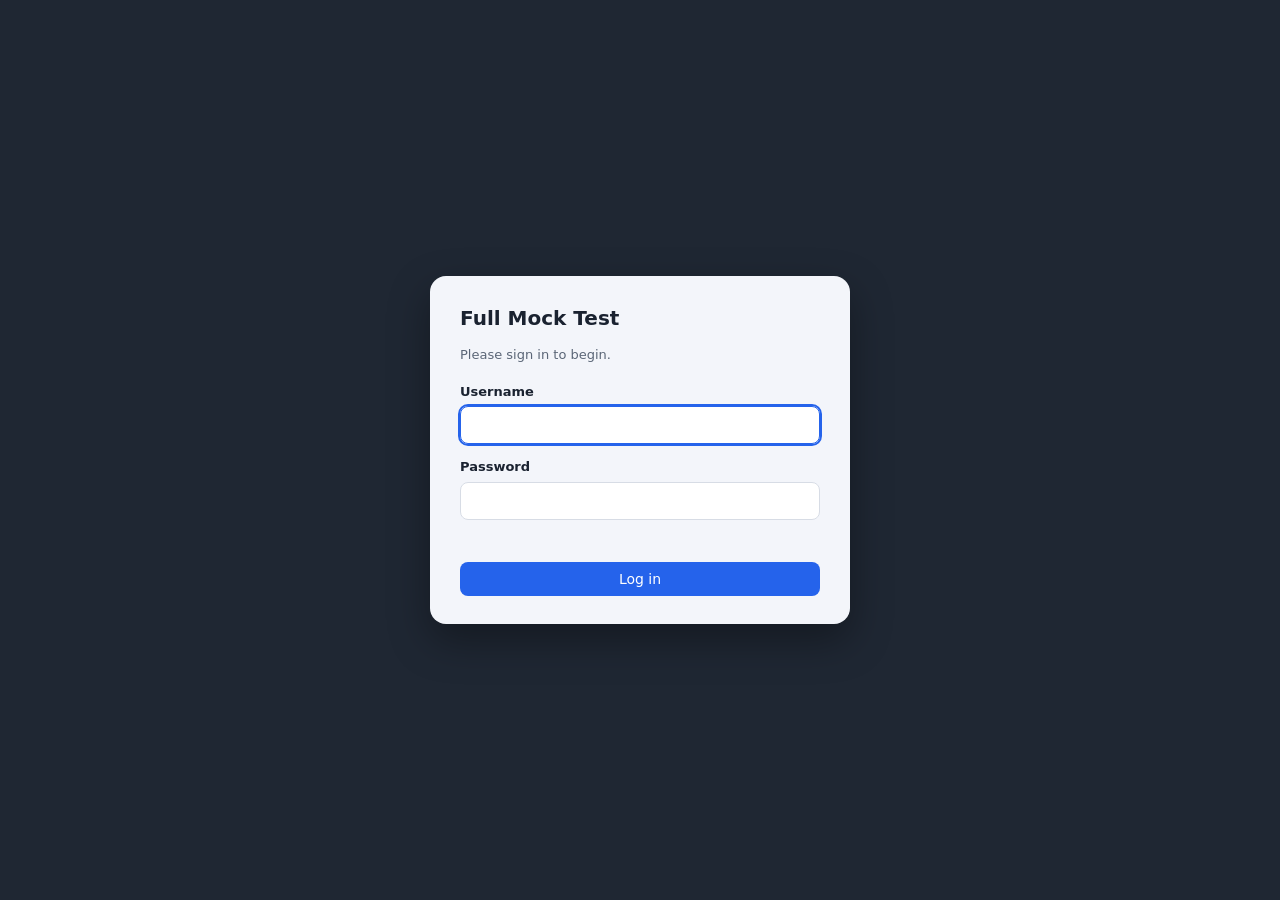
<file: index.html>
<!DOCTYPE html>
<html lang="en">
<head>
<meta charset="utf-8">
<meta name="viewport" content="width=device-width, initial-scale=1">
<title>Full Mock Test</title>
<!--
  index.html — the Full Mock Test page ("the shell").

  It holds the login, the home page with the three game cards, the combined
  results and the export. Each game runs in its own frame, from its own
  folder: redrock/, seawolf/, sfl/. Nothing is saved in the browser: a
  refresh starts the sitting again, as a refresh restarts every simulation.
-->
<link rel="stylesheet" href="shell.css">
</head>
<body>

<!-- The login, home, results and review bar are drawn here by shell.js. -->
<div id="app"></div>

<!-- The game frames. One per game, created when the game is first opened,
     kept (hidden) after it finishes so its results page can be shown for
     the review. -->
<div id="frames"></div>

<script src="config.js"></script>
<script src="content/settings.js"></script>
<script src="shell.js"></script>
</body>
</html>
</file>
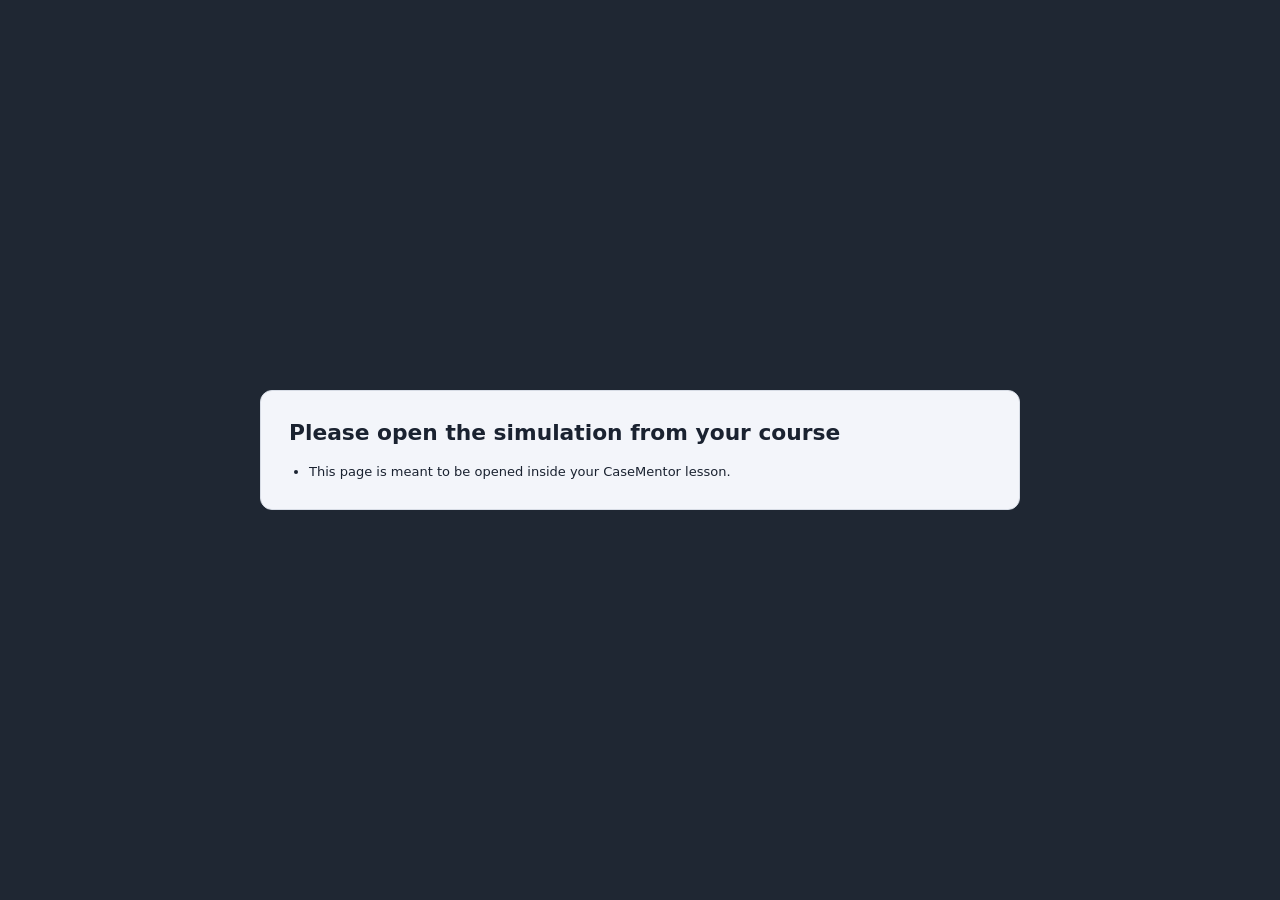
<file: redrock/index.html>
<!DOCTYPE html>
<html lang="en">
<head>
<meta charset="utf-8">
<meta name="viewport" content="width=device-width, initial-scale=1">
<title>Redrock Study</title>

<!-- The shared CaseMentor look, used unchanged by every simulation.
     It must load first; css/app.css only adds what is Redrock's own. -->
<link rel="stylesheet" href="css/shared-styles.css">
<link rel="stylesheet" href="css/app.css">
</head>
<body>

<!-- Everything the candidate sees is drawn into this one element by
     js/app.js. There is no second page anywhere in the product. -->
<div id="app"></div>

<!-- Below the minimum supported window size the simulation stops rather than
     drawing a broken layout. It restores itself when the window grows. -->
<div id="too-small" class="too-small" hidden>
  <div>
    <p style="font-weight:600;margin:0 0 8px">This window is too small</p>
    <p style="margin:0">Please make the browser window larger, or use full screen, to continue.</p>
  </div>
</div>

<script src="config.js"></script>
<script src="js/marking.js"></script>
<script src="js/content.js"></script>
<script src="js/app.js"></script>
</body>
</html>
</file>
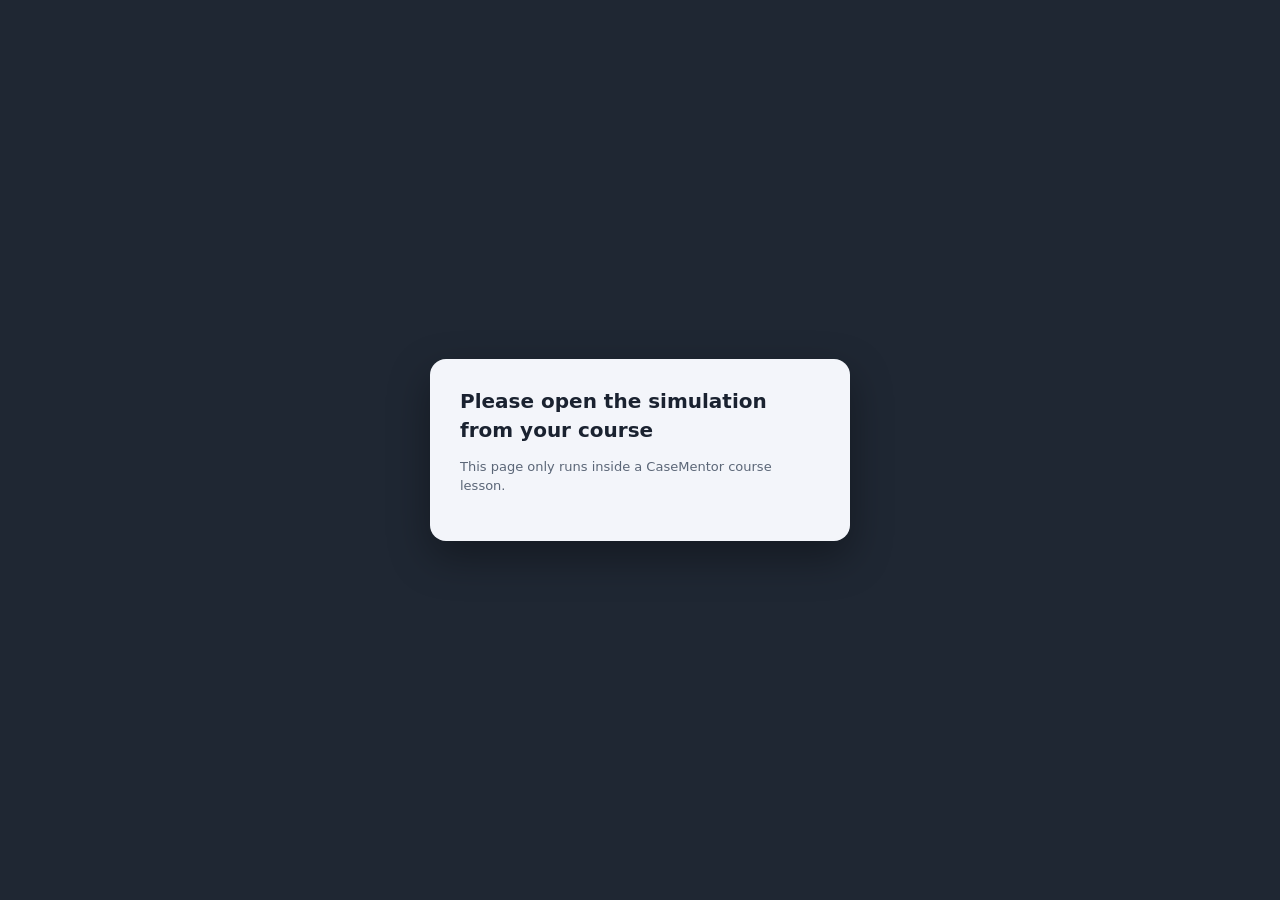
<file: seawolf/index.html>
<!DOCTYPE html>
<html lang="en">
<head>
<meta charset="utf-8">
<meta name="viewport" content="width=device-width, initial-scale=1">
<title>Sea Wolf — Practice Simulation</title>

<!--
  index.html — the ONLY page in the simulation.

  Everything the candidate sees is drawn into <div id="app"> by js/app.js.
  There are no other pages, no page changes and no web address changes: the
  whole 30 minutes happens here. That is deliberate. The old version was
  thirteen separate pages that passed answers between themselves through the
  browser's storage, and that is what caused answers to be duplicated when
  somebody refreshed or pressed Back.

  The four files loaded below are the whole program:

    config.js       the login settings — the only file you normally edit
    js/marking.js   the rules of the game and all the marking
    js/app.js       the screens, the clock and the state
    css/app.css     how it all looks

  Nothing is loaded from anywhere else on the internet. Nothing is saved in
  the browser. If you close the tab, the run is gone — same as the real test.
-->

<link rel="stylesheet" href="css/app.css">
</head>
<body>

<div id="app"></div>

<!-- Shown only when the window is too small to play in. -->
<div id="too-small" class="too-small" hidden>
  <div>
    Please enlarge your browser window (minimum 1000 &times; 562) to use the simulation.
  </div>
</div>

<script src="config.js"></script>
<script src="js/marking.js"></script>
<script src="js/app.js"></script>
</body>
</html>
</file>
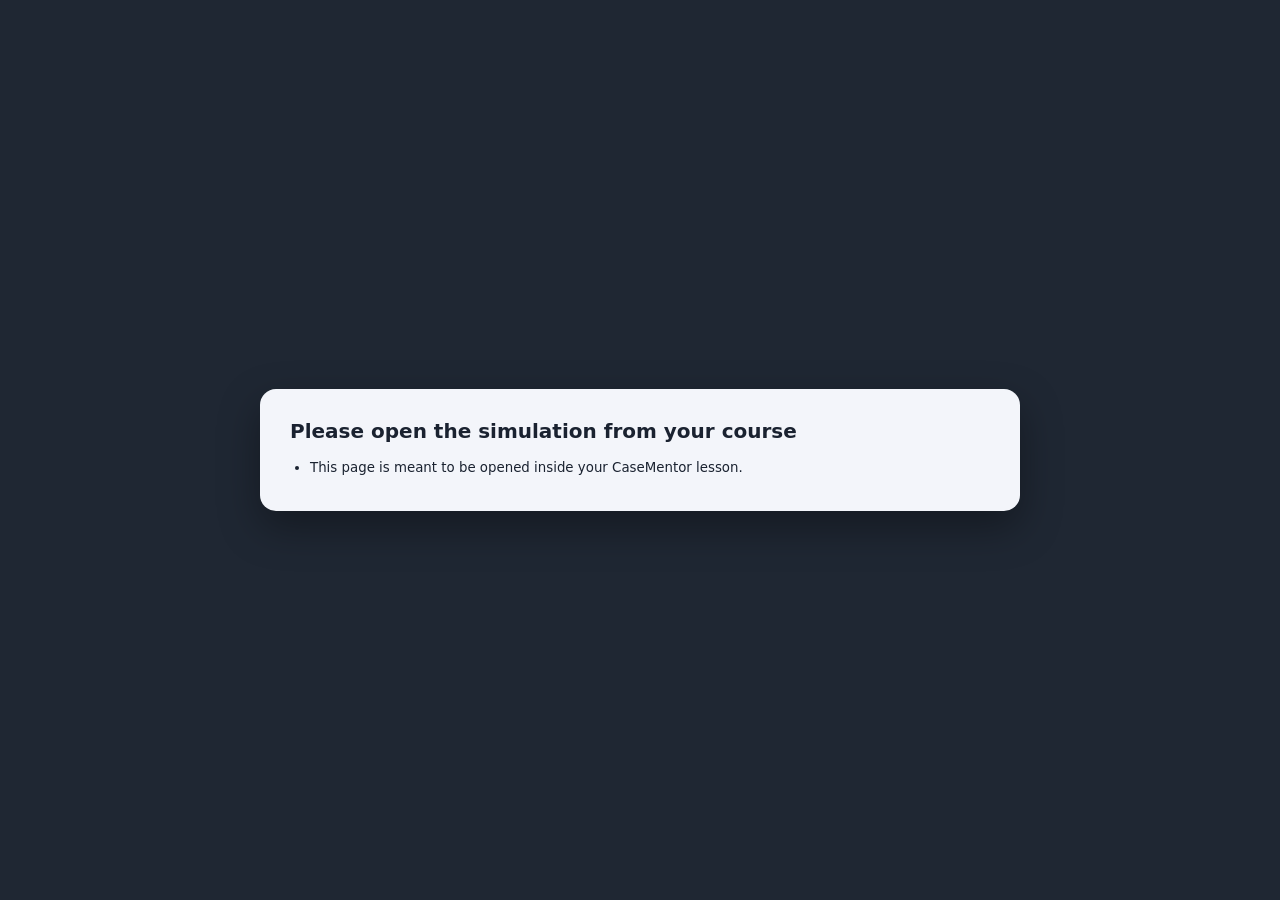
<file: sfl/index.html>
<!DOCTYPE html>
<html lang="en">
<head>
<meta charset="utf-8">
<meta name="viewport" content="width=device-width, initial-scale=1">
<title>Sustainable Futures Lab Simulation</title>

<!-- The shared CaseMentor look, used unchanged by every simulation.
     It must load first; css/app.css only adds what is this simulation's own. -->
<link rel="stylesheet" href="css/shared-styles.css">
<link rel="stylesheet" href="css/app.css">
</head>
<body>

<!-- Everything the candidate sees is drawn into this one element by js/app.js. -->
<div id="app"></div>

<!-- Below the minimum supported window size the simulation stops rather than
     drawing a broken layout. It restores itself when the window grows. -->
<div id="too-small" class="too-small" hidden>
  <div>
    <p style="font-weight:600;margin:0 0 8px">This window is too small</p>
    <p style="margin:0">Please make the browser window larger, or use full screen, to continue.</p>
  </div>
</div>

<!-- Order matters: settings, then the rules (no screen code), then the content
     loader, then the screens. The content itself is loaded by js/content.js
     from data/<name>/content.js. -->
<script src="config.js"></script>
<script src="js/marking.js"></script>
<script src="js/content.js"></script>
<script src="js/app.js"></script>
</body>
</html>
</file>
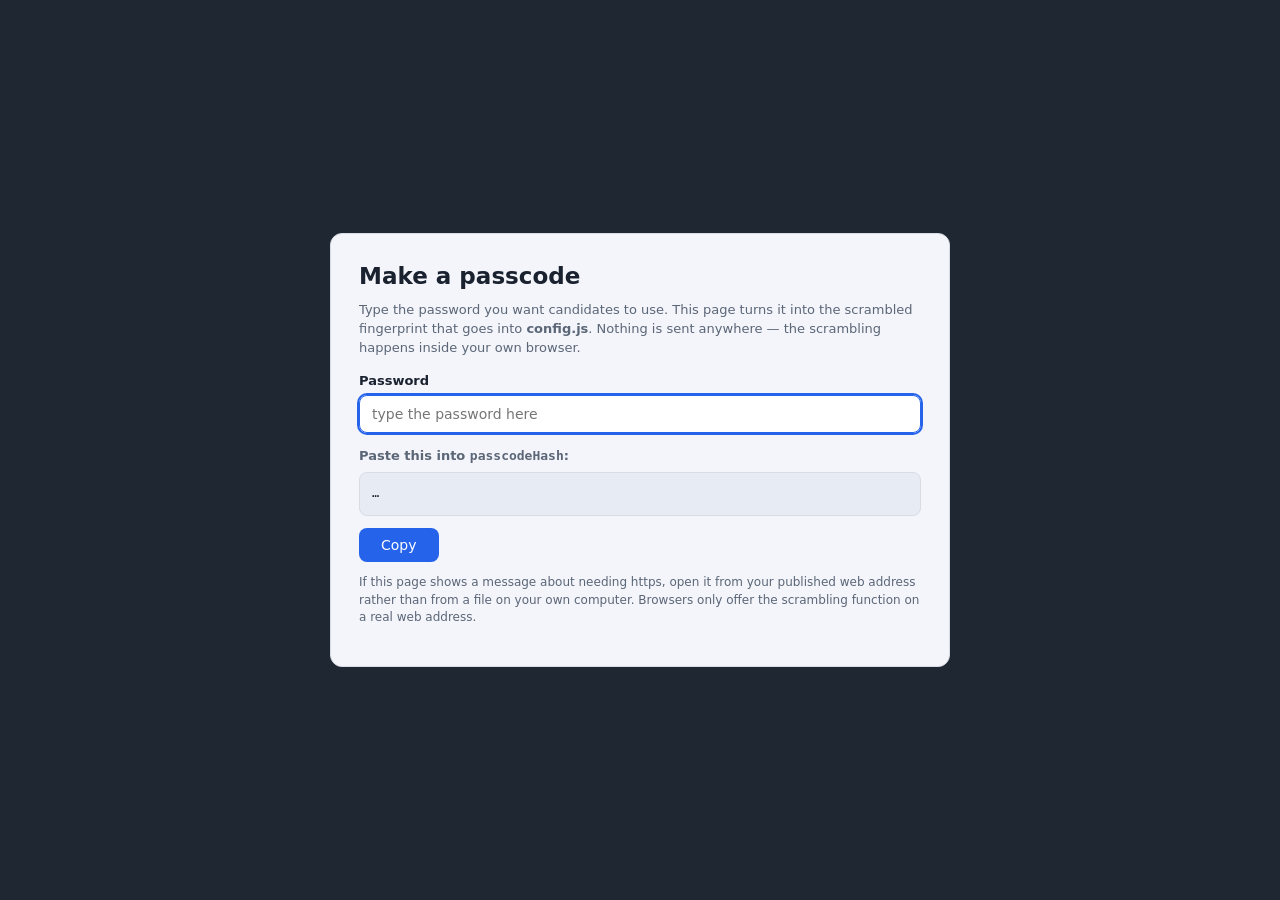
<file: tools/make-passcode.html>
<!DOCTYPE html>
<html lang="en">
<head>
<meta charset="utf-8">
<meta name="viewport" content="width=device-width, initial-scale=1">
<title>Make a passcode</title>
<link rel="stylesheet" href="../shell.css">
<style>
  body { display: flex; align-items: center; justify-content: center; padding: 20px; }
  .box { width: min(620px, 94vw); }
  .card { padding: var(--space-6) 28px; }
  h1 { font-size: clamp(19px, 1.8vw, 25px); margin-bottom: var(--space-2); }
  p  { font-size: max(13px, 0.88em); color: var(--on-light-muted); margin: 0 0 var(--space-4); }
  .out {
    background: var(--surface-sunken); border: 1px solid var(--surface-line);
    border-radius: var(--radius-small); padding: var(--space-3);
    font-family: ui-monospace, "SF Mono", Menlo, Consolas, monospace;
    font-size: max(12px, 0.8em); word-break: break-all; min-height: 44px;
    color: var(--on-light);
  }
  .row { display: flex; gap: var(--space-2); margin-top: var(--space-3); align-items: center; }
  .note { font-size: max(12px, 0.8em); color: var(--on-light-muted); margin-top: var(--space-3); }
</style>
</head>
<body>
<div class="box">
  <div class="card">
    <h1>Make a passcode</h1>
    <p>
      Type the password you want candidates to use. This page turns it into the scrambled
      fingerprint that goes into <strong>config.js</strong>. Nothing is sent anywhere —
      the scrambling happens inside your own browser.
    </p>

    <div class="field">
      <label for="pw">Password</label>
      <input id="pw" type="text" autocomplete="off" spellcheck="false"
             placeholder="type the password here">
    </div>

    <p style="margin-bottom:6px"><strong>Paste this into <code>passcodeHash</code>:</strong></p>
    <div class="out" id="out">…</div>

    <div class="row">
      <button class="btn" id="copy" type="button">Copy</button>
      <span class="note" id="said"></span>
    </div>

    <p class="note">
      If this page shows a message about needing https, open it from your published web
      address rather than from a file on your own computer. Browsers only offer the
      scrambling function on a real web address.
    </p>
  </div>
</div>

<script>
'use strict';
var pw = document.getElementById('pw');
var out = document.getElementById('out');
var said = document.getElementById('said');

function toHex(buffer) {
  return Array.prototype.map.call(new Uint8Array(buffer), function (b) {
    return ('00' + b.toString(16)).slice(-2);
  }).join('');
}

function update() {
  var text = pw.value;
  if (!text) { out.textContent = '…'; return; }
  if (!window.crypto || !window.crypto.subtle) {
    out.textContent = 'This browser will only scramble passwords on an https address. ' +
                      'Open this page from your published site.';
    return;
  }
  window.crypto.subtle.digest('SHA-256', new TextEncoder().encode(text))
    .then(function (digest) { out.textContent = toHex(digest); })
    .catch(function () { out.textContent = 'Could not scramble the password in this browser.'; });
}

pw.addEventListener('input', update);
document.getElementById('copy').addEventListener('click', function () {
  var text = out.textContent;
  if (!text || text === '…') { said.textContent = 'Type a password first.'; return; }
  if (navigator.clipboard) {
    navigator.clipboard.writeText(text).then(function () {
      said.textContent = 'Copied.';
      setTimeout(function () { said.textContent = ''; }, 2000);
    });
  } else {
    said.textContent = 'Select the text above and copy it.';
  }
});
pw.focus();
</script>
</body>
</html>
</file>
<file: shell.css>
/* ==========================================================================
   CASEMENTOR SIMULATION — SHARED STYLES
   ==========================================================================

   The common visual language for CaseMentor / CaseMaster practice
   simulations. Extracted from the Sea Wolf rebuild (September 2026) so that
   Redrock, and anything after it, looks like the same product without
   anybody having to remember what Sea Wolf looked like.

   HOW TO USE THIS FILE
   --------------------
   1. Copy it into your simulation's `css/` folder.
   2. Load it BEFORE your own stylesheet:

          <link rel="stylesheet" href="css/shared-styles.css">
          <link rel="stylesheet" href="css/app.css">

   3. Put anything specific to your simulation in your own `app.css`. Do not
      edit this file to make one simulation look different — that is what
      breaks the family resemblance. If a change genuinely belongs to every
      simulation, change it here and re-copy it to the others.

   WHAT THIS FILE DEPENDS ON
   -------------------------
   Nothing. No images, no web fonts, no other stylesheet, no JavaScript, no
   internet connection. It uses only the fonts already installed on the
   visitor's computer. You can open a page that loads only this file and it
   will render correctly.

   WHAT IS FIXED AND WHAT IS YOURS
   -------------------------------
   Read STYLE-GUIDE.md. In short: the colours, the type sizes, the spacing
   steps and the components below are fixed brand identity and should be
   used unchanged. Anything describing microbes, seabeds or sites is Sea
   Wolf's own and is NOT in this file.

   A NOTE ON WHY THE COLOURS LOOK DARKER THAN YOU MIGHT EXPECT
   -----------------------------------------------------------
   Several were deliberately darkened during the Sea Wolf build because the
   lighter versions failed the readability standard the project had already
   committed to (WCAG AA: ordinary text at least 4.5 times the brightness of
   its background, larger text and meaningful shapes at least 3 times). The
   measured ratios are in STYLE-GUIDE.md. Please do not lighten them back.
   ========================================================================== */


/* ==========================================================================
   1. THE PALETTE, THE TYPE SIZES AND THE SPACING STEPS

   Every colour and size is named once, here. Change it here and it changes
   everywhere. Do not hunt for raw colour values further down the file.
   ========================================================================== */
:root {

  /* --- THE DARK STAGE THE SIMULATION SITS ON ---------------------------- */
  --page-bg:        #1f2733;   /* behind absolutely everything */
  --box-bg:         #2b3545;   /* inside the main playing area */
  --header-bg:      #333f50;   /* the bar across the top */
  --box-border:     #46536a;   /* edges and dividers on the dark stage */

  /* --- LIGHT SURFACES: cards, columns, popups, the results screen -------
     Content that has to be read sits on a light surface, never on the dark
     stage. This is a hard rule, not a preference: it is what keeps text and
     small pictures legible. */
  --surface:        #f3f5fa;   /* the normal light card */
  --surface-plain:  #ffffff;   /* a plainer white, e.g. behind a picture */
  --surface-line:   #d7dce5;   /* the edge of a light card */
  --surface-sunken: #e7ebf3;   /* a recess inside a light card */

  /* --- TEXT -------------------------------------------------------------
     Four text colours, two for each kind of background. "Muted" is for
     supporting text only, never for anything the candidate must act on. */
  --on-dark:        #e6e9f0;
  --on-dark-muted:  #a8b2c4;
  --on-light:       #1a2230;
  --on-light-muted: #5b6677;

  /* --- COLOURS THAT CARRY MEANING --------------------------------------
     Each of these says something. Do not use them decoratively: a candidate
     who learns that blue means "you can press this" should never meet a
     blue thing that cannot be pressed. */
  --accent:         #2563eb;   /* you can press this / this is selected */
  --accent-dark:    #1d4ed8;   /* the mouse is over it */
  --accent-soft:    #dbeafe;   /* a pale blue wash behind a selected thing */
  --success:        #15803d;   /* correct, or a best-possible score */
  --error:          #dc2626;   /* wrong, or a destructive action */
  --warning:        #d97706;   /* caution, not yet an error */
  --warning-soft:   #fef3c7;   /* a pale wash behind a warning */
  --timer-green:    #4ade80;   /* time remaining */
  --timer-track:    #2a3344;   /* time already spent */

  /* --- SIZES ------------------------------------------------------------ */
  --header-height:  56px;
  --radius:         12px;      /* big things: panels, cards, popups */
  --radius-small:    8px;      /* small things: buttons, inputs, chips */
  --panel-width:    18%;       /* the information sidebar */
  --panel-min:     220px;      /* ...but never narrower than this */

  /* --- TYPE -------------------------------------------------------------
     One base size that grows a little on a large screen and never falls
     below 14px. Everything else is expressed relative to it, so the whole
     interface scales together. */
  --font: clamp(14px, 1.05vw, 18px);

  /* --- THE SPACING SCALE ------------------------------------------------
     Six steps. Use these rather than inventing numbers: a layout built from
     a small fixed set of gaps looks deliberate, and one built from
     arbitrary numbers looks accidental, even when nobody can say why.

       --space-1   4px   inside a chip; between an icon and its own label
       --space-2   8px   between closely related items
       --space-3  12px   the normal gap between things in a row
       --space-4  14px   padding inside a panel or card
       --space-5  18px   between blocks of content
       --space-6  26px   between major sections                            */
  --space-1:  4px;
  --space-2:  8px;
  --space-3: 12px;
  --space-4: 14px;
  --space-5: 18px;
  --space-6: 26px;
}


/* ==========================================================================
   2. PAGE BASICS
   ========================================================================== */
* { box-sizing: border-box; }

/* ANYTHING MARKED `hidden` MUST REALLY BE HIDDEN. DO NOT REMOVE THIS RULE.

   It is here because of a real fault that cost a morning. A "please enlarge
   your window" panel was styled `display: flex`, and that beats the
   browser's own way of hiding an element marked `hidden`. The panel covers
   the whole screen, so it sat there invisible and swallowed every click on
   the page — the login button simply did nothing, with no error anywhere.

   Any rule that sets `display` on an element you also hide with `hidden`
   will reproduce this. The line below closes it off for every element at
   once, rather than for the one panel that happened to break first. */
[hidden] { display: none !important; }

html, body {
  height: 100%;
  margin: 0;
  padding: 0;
}

body {
  background: var(--page-bg);
  color: var(--on-dark);
  font-family: system-ui, -apple-system, "Segoe UI", Roboto, sans-serif;
  font-size: var(--font);
  line-height: 1.45;
  overflow: hidden;              /* the game itself never scrolls */
  -webkit-font-smoothing: antialiased;
  /* Numbers line up in columns instead of jiggling as they change — which
     matters a great deal on a screen with a counting-down clock. */
  font-variant-numeric: tabular-nums;
}

/* The results screen is the one screen allowed to scroll. See §9. */
body.scrolls { overflow: auto; }

h1, h2, h3 { margin: 0; font-weight: 600; }

/* NOTHING IS EVER SMALLER THAN 12px. This is the readability floor for the
   whole product. `max(12px, …)` is the pattern used throughout: it means
   "this size, but never below 12px". */
small, .small { font-size: max(12px, 0.8em); }


/* ==========================================================================
   3. THE HEADER BAR AND THE TIMER
   ========================================================================== */
.header-bar {
  flex: 0 0 auto;
  height: var(--header-height);
  background: var(--header-bg);
  display: flex;
  align-items: center;
  padding: 0 var(--space-4);
  gap: var(--space-3);
  position: relative;
  z-index: 30;
}
.header-left, .header-right {
  flex: 1 1 0;
  display: flex;
  align-items: center;
  gap: var(--space-2);
}
.header-right { justify-content: flex-end; }

/* The clock reading, e.g. "29 min left" or "Time's up". */
.time-text {
  font-size: max(12px, 0.78em);
  color: var(--on-dark);
  white-space: nowrap;
}

.time-bar {
  width: min(34vw, 420px);
  height: 9px;
  background: var(--timer-track);
  border-radius: 999px;
  overflow: hidden;
  flex: 0 1 auto;
  /* THE PALE OUTLINE IS LOAD-BEARING. Keep it.

     No pair of colours exists that contrasts enough with each OTHER and
     also stands out from the header bar behind them — that was checked by
     exhaustive search, it is a geometric impossibility, not a failure of
     imagination. So the outline, not a colour difference, is what makes the
     full length of the bar visible. Without it a candidate can see the
     green but cannot tell what fraction of the bar it is, which is the
     entire point of a timer bar. */
  border: 1px solid rgba(255, 255, 255, 0.45);
}
.time-bar-fill {
  height: 100%;
  background: var(--timer-green);
  border-radius: 999px;
  /* Slow enough to read as draining, not as ticking. */
  transition: width 0.9s linear;
}


/* ==========================================================================
   4. BUTTONS
   ========================================================================== */

/* The primary button. One per screen: the thing the candidate is meant to
   press next. */
.btn {
  font-family: inherit;
  font-size: max(14px, 0.9em);
  font-weight: 500;
  border: none;
  border-radius: var(--radius-small);
  padding: 9px 22px;
  cursor: pointer;
  background: var(--accent);
  color: #fff;
  transition: background 0.12s ease;
}
.btn:hover:not(:disabled)  { background: var(--accent-dark); }
.btn:active:not(:disabled) { transform: translateY(1px); }
.btn:disabled {
  opacity: 0.4;
  cursor: not-allowed;
}
/* Every focusable thing shows a visible ring when reached by keyboard. */
.btn:focus-visible {
  outline: 2px solid #fff;
  outline-offset: 2px;
}

/* A quieter button, for anything that is not the main action — Restart,
   Legend, Print. Reads as available without competing with the primary. */
.btn-quiet {
  font-family: inherit;
  font-size: max(13px, 0.84em);
  font-weight: 500;
  border: 1px solid var(--box-border);
  border-radius: var(--radius-small);
  padding: 6px 14px;
  cursor: pointer;
  background: transparent;
  color: var(--on-dark);
  transition: background 0.12s ease;
}
.btn-quiet:hover:not(:disabled) { background: rgba(255, 255, 255, 0.09); }
.btn-quiet:focus-visible { outline: 2px solid #fff; outline-offset: 2px; }

/* A small round button carrying a + or a −, for adding and removing things.

   WHY THE GLYPH IS DRAWN INSTEAD OF TYPED
   ---------------------------------------
   A typed "+" never sits in the middle of a circle. Fonts place those
   characters on the mathematical axis, which is above the centre of the
   line box, so the character lands low — and lands differently on Windows,
   macOS and iOS. Line-height tricks get close and stay wrong.

   So the button contains no text at all. The bar and the upright are two
   drawn rectangles, each centred by `transform`, which is exact and
   identical in every browser. `.round-btn.remove` simply omits the upright.

   The glyph is sized as a PERCENTAGE of the circle, not in pixels, so it
   keeps its proportions when the visitor zooms the browser. In pixels it
   did not: the bar filled 58% of the circle at 80% zoom and 31% at 150%,
   so the + visibly changed shape as you zoomed. */
.round-btn {
  position: relative;
  width: 26px;
  height: 26px;
  border-radius: 50%;
  border: none;
  padding: 0;
  background: var(--accent);
  color: #fff;
  cursor: pointer;
  font-family: inherit;
  font-size: 0;                  /* hides any character in the markup */
  line-height: 0;
  display: block;
  transition: background 0.12s ease, transform 0.08s ease;
}
.round-btn::before {             /* the horizontal bar — on both + and − */
  content: "";
  position: absolute;
  top: 50%; left: 50%;
  transform: translate(-50%, -50%);
  width: 46%; height: 8%;
  min-height: 2px;
  border-radius: 1px;
  background: #fff;
}
.round-btn::after {              /* the upright — only on + */
  content: "";
  position: absolute;
  top: 50%; left: 50%;
  transform: translate(-50%, -50%);
  width: 8%; height: 46%;
  min-width: 2px;
  border-radius: 1px;
  background: #fff;
}
.round-btn.remove::after { display: none; }
.round-btn.remove          { background: var(--error); }
.round-btn.remove:hover:not(:disabled) { background: #b91c1c; }
.round-btn:hover:not(:disabled)  { background: var(--accent-dark); }
.round-btn:active:not(:disabled) { transform: scale(0.94); }
.round-btn:disabled { opacity: 0.32; cursor: not-allowed; }
.round-btn:focus-visible { outline: 2px solid #fff; outline-offset: 2px; }


/* ==========================================================================
   5. THE MAIN BOX, THE WORKSPACE AND THE INFORMATION SIDEBAR
   ========================================================================== */
#app {
  display: flex;
  flex-direction: column;
  height: 100%;
}

.stage {
  flex: 1 1 auto;
  min-height: 0;
  padding: var(--space-4);
  display: flex;
}

.main-box {
  flex: 1 1 auto;
  min-height: 0;
  background: var(--box-bg);
  border: 1px solid var(--box-border);
  border-radius: var(--radius);
  display: flex;
  overflow: hidden;
  position: relative;
}

/* Everything except the sidebar. */
.workspace {
  flex: 1 1 auto;
  min-width: 0;
  min-height: 0;
  padding: var(--space-4) 16px;
  display: flex;
  flex-direction: column;
  overflow: hidden;
}

/* THE INFORMATION SIDEBAR — the right-hand strip that says what the current
   task is asking for. It is always present, always in the same place, and
   always the same width, so a candidate under time pressure never has to
   look for it. */
.side {
  flex: 0 0 var(--panel-width);
  min-width: var(--panel-min);
  padding: var(--space-4);
  display: flex;
  flex-direction: column;
  gap: var(--space-3);
  border-left: 1px solid var(--box-border);
  min-height: 0;
}
.side-card {
  background: var(--surface);
  color: var(--on-light);
  border-radius: var(--radius-small);
  padding: var(--space-3) var(--space-4);
}
.side-card h3 {
  font-size: max(13px, 0.86em);
  margin-bottom: var(--space-1);
}
.side-card .side-group {
  font-size: max(12px, 0.8em);
  color: var(--on-light-muted);
  font-weight: 600;
  margin-top: var(--space-2);
}


/* ==========================================================================
   6. LIGHT CARDS

   The general-purpose container for content a candidate must read. Always
   light, whatever sits behind it.
   ========================================================================== */
.card {
  background: var(--surface);
  color: var(--on-light);
  border: 1px solid var(--surface-line);
  border-radius: var(--radius);
  padding: var(--space-3);
  position: relative;
}
.card-title {
  font-weight: 700;
  font-size: max(14px, 0.95em);
  overflow: hidden;
  text-overflow: ellipsis;
  white-space: nowrap;
}
/* A plain white recess inside a card, e.g. behind a picture. */
.card-well {
  background: var(--surface-plain);
  border-radius: var(--radius-small);
  padding: var(--space-1);
  display: flex;
  align-items: center;
  justify-content: center;
}
.card-well img {
  max-width: 100%;
  max-height: 100%;
  object-fit: contain;
}

/* A COMPACT CARD: a title line with a small round button in the corner, and
   a row of small facts beneath it.

   THREE THINGS HERE ARE LOAD-BEARING AND WERE EACH GOT WRONG FIRST TIME.
   They are worth understanding before changing anything.

   (a) The space above and below the two rows is FIXED, and the gap between
       them takes whatever height is left. Done the other way round — the
       rows centred as a block — the card put its spare height at the top
       and bottom edges and left the two rows almost touching.

   (b) The facts row is LEFT-ALIGNED with a capped gap. It must not use
       `space-between`: that has no ceiling, so on a large monitor it keeps
       stretching until the items sit at opposite ends of the card and stop
       reading as one row.

   (c) The small round button sits in the top-right corner, and whatever
       sits at the right-hand end of the facts row MUST NOT be pushed to the
       card's right edge. The empty space left there is what sits underneath
       the button and is the only thing keeping the two apart. Adding
       `margin-left: auto` to that last item reintroduces a collision that
       took three attempts to remove. */
.compact-card {
  background: var(--surface);
  color: var(--on-light);
  border: 1px solid var(--surface-line);
  border-radius: var(--radius-small);
  padding: 7px var(--space-2);
  position: relative;
  container-type: inline-size;   /* see the note on cqw in §11 */
  display: flex;
  flex-direction: column;
  justify-content: space-between;   /* (a) */
  overflow: hidden;
}
.compact-card .compact-title {
  font-size: max(14px, 0.95em);
  font-weight: 700;
  min-width: 0;
  overflow: hidden;
  text-overflow: ellipsis;
  white-space: nowrap;
}
/* Room for the corner button, but only on cards that actually have one. */
.compact-card:has(.round-btn) .compact-title { padding-right: 32px; }
.compact-card .round-btn {
  position: absolute;
  top: 7px;
  right: var(--space-2);
}
.compact-facts {
  display: flex;
  align-items: center;
  justify-content: flex-start;                      /* (b) */
  gap: clamp(2px, calc(13cqw - 12px), 22px);        /* (b) capped at 22px */
  font-size: max(12px, 0.8em);
  min-width: 0;
  overflow: hidden;
  padding-right: clamp(2px, 4cqw, 14px);            /* (c) */
}

/* AN ICON AND ITS OWN VALUE ARE ONE OBJECT, NOT TWO.

   This is the single most transferable lesson from the Sea Wolf build.
   Before it, the gap from an icon to its own number and from that number to
   the NEXT icon were identical, so every number looked equally attached to
   the icon on either side of it. A row of six items that should have read
   as three pairs read as six loose things.

   Wrap each icon with its value. Space the GROUPS; never space the parts
   inside a group. The gap below is expressed as a fraction of the gap
   between groups so the relationship holds at every window size — set
   independently, it drifted larger than the between-groups gap on a narrow
   card and the pairing silently inverted. */
.fact-pair {
  display: inline-flex;
  align-items: center;
  gap: max(1px, calc(clamp(2px, calc(13cqw - 12px), 22px) * 0.45));
  flex: 0 0 auto;
}
.fact-pair .value { font-weight: 600; }


/* ==========================================================================
   7. POPUPS AND MODAL DIALOGS
   ========================================================================== */
.modal-backdrop {
  position: fixed;
  inset: 0;
  background: rgba(12, 17, 26, 0.5);
  backdrop-filter: blur(4px);
  display: flex;
  align-items: center;
  justify-content: center;
  z-index: 100;
  animation: fade-in 150ms ease;
}

/* EVERY POPUP IS THE SAME SIZE, WHATEVER IT SAYS.

   This is a deliberate product decision, not an oversight, and it comes
   from the client: a popup that changes size between steps makes the eye
   re-find the button every time. The size is therefore fixed here and the
   text is fitted to it, never the other way round.

   The consequence to accept: if you write a message too long for one line,
   widen this ONE number so every popup widens together. Do not give an
   individual popup a width of its own — that is the rule this exists to
   enforce. */
.modal {
  background: linear-gradient(180deg, #ffffff 0%, var(--surface) 100%);
  color: var(--on-light);
  border: 1px solid rgba(255, 255, 255, 0.9);
  border-radius: 20px;
  padding: var(--space-6) 32px 22px;
  width: min(600px, 86vw);
  height: 216px;
  display: flex;
  flex-direction: column;
  box-shadow:
    0 24px 60px rgba(0, 0, 0, 0.45),
    0 2px 8px rgba(0, 0, 0, 0.25);
  animation: modal-rise 160ms cubic-bezier(0.2, 0.8, 0.3, 1);
}

/* `stretch`, NOT `center`.

   A flex column with `align-items: center` shrink-wraps its children to
   their own content width — so the heading never receives the popup's full
   width and wraps early, no matter how wide you make the popup. That cost
   an hour and two wrong diagnoses. The heading is centred by `text-align`
   below instead, which centres the words without narrowing the box. */
.modal-body {
  flex: 1 1 auto;
  display: flex;
  flex-direction: column;
  align-items: stretch;
  justify-content: center;
  gap: var(--space-2);
  min-height: 0;
}
.modal h2 {
  font-size: clamp(19px, 1.65vw, 25px);
  font-weight: 600;
  line-height: 1.28;
  letter-spacing: -0.01em;
  text-align: center;
}
.modal p {
  color: var(--on-light-muted);
  font-size: max(13px, 0.85em);
  margin: 0;
  text-align: center;
}
.modal-actions {
  display: flex;
  justify-content: center;   /* v1.8 (Redrock R-D55, WK 23 Sep 2026): centred under the centred title and text; was flex-end */
  gap: 10px;
  flex: 0 0 auto;
  padding-top: 16px;
}

@keyframes fade-in   { from { opacity: 0; } to { opacity: 1; } }
@keyframes modal-rise {
  from { opacity: 0; transform: translateY(8px) scale(0.985); }
  to   { opacity: 1; transform: none; }
}

/* If the visitor has asked their system to reduce motion, respect it. */
@media (prefers-reduced-motion: reduce) {
  *, *::before, *::after {
    animation-duration: 0.001ms !important;
    transition-duration: 0.001ms !important;
  }
}


/* ==========================================================================
   8. FORM INPUTS
   ========================================================================== */
.field { margin-bottom: var(--space-4); }
.field label {
  display: block;
  font-size: max(13px, 0.84em);
  font-weight: 600;
  margin-bottom: 5px;
}
.field input {
  width: 100%;
  padding: 10px var(--space-3);
  font-size: max(14px, 0.92em);
  font-family: inherit;
  border: 1px solid var(--surface-line);
  border-radius: var(--radius-small);
  background: var(--surface-plain);
  color: var(--on-light);
}
.field input:focus {
  outline: 2px solid var(--accent);
  outline-offset: 0;
  border-color: var(--accent);
}
.form-error {
  color: var(--error);
  font-size: max(13px, 0.84em);
  min-height: 20px;
  margin-bottom: var(--space-2);
}

/* A row the candidate chooses by clicking anywhere on it, not just on the
   little circle. Bigger targets, fewer mis-clicks under time pressure. */
.choice {
  display: flex;
  align-items: center;
  gap: var(--space-2);
  padding: var(--space-2) 10px;
  border: 1px solid var(--surface-line);
  border-radius: var(--radius-small);
  background: var(--surface-plain);
  cursor: pointer;
}
.choice:hover { border-color: var(--accent); }
.choice.is-chosen {
  border-color: var(--accent);
  background: var(--accent-soft);
}
.choice .label { flex: 1 1 auto; }


/* ==========================================================================
   9. THE RESULTS SCREEN

   The one screen that is taller than the window, and the only one allowed
   to scroll.
   ========================================================================== */

/* `100vh`, NOT `100%`.

   `100%` means 100% of the parent, and the parent is only as tall as the
   window — so the light panel stopped after one screenful and everything
   below it showed the dark page behind. That produced a dark band down both
   margins that took three attempts to diagnose, twice on the wrong page.
   `100vh` plus the panel's own content height means it always covers
   everything.

   The two rules underneath it are belt and braces: while the results are
   showing, the page itself is light, so even if the panel ever stopped
   short again there is nothing dark to show through. */
.results {
  background: var(--surface);
  color: var(--on-light);
  min-height: 100vh;
  padding: 22px clamp(14px, 3vw, 40px) 60px;
}
body.scrolls,
body.scrolls #app { background: var(--surface); }
body.scrolls #app { height: auto; min-height: 100%; }

.results-inner { max-width: 1180px; margin: 0 auto; }
.results-top {
  display: flex;
  align-items: center;
  justify-content: space-between;
  gap: 16px;
  flex-wrap: wrap;
  margin-bottom: var(--space-5);
}
.results-top h1 { font-size: clamp(20px, 2vw, 28px); }
.results-actions { display: flex; gap: var(--space-2); flex-wrap: wrap; }

/* The score tiles across the top. */
.tiles {
  display: grid;
  grid-template-columns: repeat(auto-fit, minmax(210px, 1fr));
  gap: var(--space-4);
  margin-bottom: var(--space-4);
}
.tile {
  background: var(--surface-plain);
  border: 1px solid var(--surface-line);
  border-radius: var(--radius);
  padding: 16px var(--space-5);
}
.tile .tile-name {
  font-size: max(13px, 0.86em);
  color: var(--on-light-muted);
  margin-bottom: var(--space-1);
}
.tile .tile-score {
  font-size: clamp(28px, 3.2vw, 40px);
  font-weight: 700;
  line-height: 1.05;
}
/* ALWAYS show what the best possible score was, so a score like 80% is not
   misread as failure when 80% was the maximum available. */
.tile .tile-best {
  font-size: max(13px, 0.84em);
  color: var(--on-light-muted);
  margin-top: 3px;
}
.tile.is-best .tile-score { color: var(--success); }

.summary-line {
  font-size: max(14px, 0.9em);
  color: var(--on-light-muted);
  margin-bottom: var(--space-6);
}

/* One marked answer. Wrong answers carry their reason; right ones keep it
   hidden until asked for, so the page is not a wall of text. */
.mark-row {
  display: flex;
  align-items: flex-start;
  gap: var(--space-3);
  padding: var(--space-3) 0;
  border-bottom: 1px solid var(--surface-line);
}
.mark-row.is-wrong { background: #fef2f6; }
.mark-icon        { flex: 0 0 auto; font-weight: 700; }
.mark-row.is-right .mark-icon { color: var(--success); }
.mark-row.is-wrong .mark-icon { color: var(--error); }
.mark-reason {
  color: var(--on-light-muted);
  font-size: max(13px, 0.86em);
}

/* A block of content that folds away, e.g. one site's detailed results. */
.block {
  background: var(--surface-plain);
  border: 1px solid var(--surface-line);
  border-radius: var(--radius);
  padding: var(--space-5) 22px 22px;
  margin-bottom: var(--space-4);
}
.block-head {
  display: flex;
  align-items: center;
  justify-content: space-between;
  gap: var(--space-3);
  cursor: pointer;
}
.block-head h2 { font-size: max(17px, 1.1em); }


/* ==========================================================================
   10. THE "PLEASE ENLARGE YOUR WINDOW" PANEL

   Below the minimum supported size the simulation stops rather than
   rendering a broken layout. 900 x 540 is the Sea Wolf floor; keep it
   unless your own layout genuinely needs more.
   ========================================================================== */
.too-small {
  position: fixed;
  inset: 0;
  background: var(--page-bg);
  color: var(--on-dark);
  display: flex;
  align-items: center;
  justify-content: center;
  text-align: center;
  padding: 40px;
  z-index: 200;
  font-size: max(15px, 1em);
}


/* ==========================================================================
   11. PRINTING
   ========================================================================== */
@media print {
  html, body { background: #fff !important; }
  body { overflow: visible; }
  .header-bar, .results-actions, .btn, .btn-quiet, .round-btn,
  .modal-backdrop { display: none !important; }
  .results { background: #fff; padding: 0; }
  .block { border-color: #bbb; break-inside: avoid; }
}


/* ==========================================================================
   12. TWO MEASURING RULES WORTH KNOWING BEFORE YOU EXTEND THIS FILE
   ==========================================================================

   MEASURE AGAINST THE CONTAINER, NOT THE WINDOW.
   Several rules above use `cqw` ("container query width" — a percentage of
   the element's own container) rather than `vw` (a percentage of the
   window). They are not interchangeable. A layout with a fixed-width
   sidebar shrinks its cards FASTER than the window shrinks, so a
   window-based measure keeps handing out generous spacing long after the
   card can afford it. Any element using `cqw` inside it must declare
   `container-type: inline-size`, as `.compact-card` does.

   A PERCENTAGE IN A GAP IS MULTIPLIED BY THE NUMBER OF GAPS.
   A row of seven items has six gaps. A gap that looks modest on its own
   becomes the largest single item in the row once multiplied. Work out the
   total before choosing the number: at one point six gaps of 3.4px came to
   20px on a row only 105px wide, and pushed the contents off the card.
   ========================================================================== */


/* ==========================================================================
   FULL MOCK TEST — THE SHELL'S OWN SECTION (CM_MOCK_1)

   Everything above this line is css/shared-styles.css v1.8 from Redrock,
   copied byte for byte. Below are (a) four blocks copied unchanged from
   Redrock's css/app.css so the login screen, the full-screen button, the
   "after time" tag and the "Where you stand" card look exactly as in the
   games, and (b) the shell's own pages: home, results, export, review bar.
   ========================================================================== */

/* ---- (a) copied from Redrock css/app.css section 8: the login screen ---- */
/* ==== COPIED EXACTLY FROM SEA WOLF — the login screen (D16 / R-D50) ======
   Sea Wolf v13 house-styles.css, "Login screen" section, unchanged. */
.centre-screen {
  flex: 1 1 auto;
  display: flex;
  align-items: center;
  justify-content: center;
  padding: 24px;
  min-height: 0;
  overflow: auto;
}

.panel {
  background: var(--surface);
  color: var(--on-light);
  border-radius: 16px;
  padding: 28px 30px;
  width: min(420px, 92vw);
  box-shadow: 0 16px 40px rgba(0,0,0,0.35);
}
.panel.wide { width: min(760px, 92vw); }
.panel h1 { font-size: 20px; margin-bottom: 4px; }
.panel .lede { color: var(--on-light-muted); font-size: max(13px, 0.86em); margin-bottom: 18px; }


/* ---- (a) copied from Redrock css/app.css section 1: the full-screen button ---- */
.icon-btn {
  background: transparent;
  border: 1px solid var(--box-border);
  border-radius: var(--radius-small);
  color: var(--on-dark);
  cursor: pointer;
  padding: 5px 8px;
  display: inline-flex;
  align-items: center;
  transition: background 0.12s ease;
}
.icon-btn:hover { background: rgba(255, 255, 255, 0.09); }
.icon-btn:focus-visible { outline: 2px solid #fff; outline-offset: 2px; }
.icon-btn svg { display: block; }


/* ---- (a) copied from Redrock css/app.css section 10: the "after time" tag ---- */
.late-tag {
  display: inline-block;
  background: var(--warning-soft);
  color: #7c4a03;
  border: 1px solid var(--warning);
  border-radius: 999px;
  font-size: max(11px, 0.7em);
  font-weight: 600;
  padding: 0 7px;
  margin-left: 6px;
  white-space: nowrap;
}


/* ---- (a) copied from Redrock css/app.css section 13: "Where you stand" ---- */
.standing {
  background: var(--surface-plain);
  border: 1px solid var(--surface-line);
  border-radius: var(--radius);
  padding: 22px 26px 18px;
  margin-bottom: var(--space-4);
  color: var(--on-light);
}
.standing-main {
  display: grid;
  grid-template-columns: minmax(230px, 0.9fr) minmax(0, 2fr);
  gap: 28px;
  align-items: center;
}
.standing-figure { display: flex; align-items: baseline; flex-wrap: wrap; line-height: 1; }
.standing-number { font-size: clamp(44px, 4.2vw, 56px); font-weight: 800; letter-spacing: -0.02em; }
.standing-ordinal { font-size: clamp(20px, 1.9vw, 26px); font-weight: 800; margin-left: 1px; }
.standing-word {
  font-size: clamp(17px, 1.5vw, 20px);
  font-weight: 700;
  color: var(--on-light);
  margin-left: 12px;
}
.standing-pill {
  display: inline-block;
  margin-top: 12px;
  padding: 3px 11px;
  border-radius: 999px;
  font-size: max(13px, 0.84em);
  font-weight: 700;
  white-space: nowrap;
}
.standing-sentence {
  margin: 12px 0 0;
  font-size: max(14px, 0.9em);
  line-height: 1.5;
  color: #3d4757;
}
.standing-sentence b { color: var(--on-light); }

/* the candidate's zone: number, ordinal and pill (text contrast measured on
   the pill's own background: grey 8.9 : 1, amber 6.4 : 1, green 6.5 : 1) */
.standing.tone-grey  .standing-number, .standing.tone-grey  .standing-ordinal { color: #4b5563; }
.standing.tone-grey  .standing-pill  { background: #eceef2; color: #374151; }
.standing.tone-amber .standing-number, .standing.tone-amber .standing-ordinal { color: #b45309; }
.standing.tone-amber .standing-pill  { background: #fef3c7; color: #92400e; }
.standing.tone-lightgreen .standing-number, .standing.tone-lightgreen .standing-ordinal,
.standing.tone-green .standing-number, .standing.tone-green .standing-ordinal { color: #15803d; }
.standing.tone-lightgreen .standing-pill,
.standing.tone-green .standing-pill  { background: #dcfce7; color: #166534; }

/* the decile band: ten cells, each coloured by the zone its decile is in */
.band { position: relative; padding-top: 24px; }
.band-cells { display: grid; grid-template-columns: repeat(10, minmax(0, 1fr)); gap: 4px; }
.band-cell { height: 26px; border-radius: 4px; }
.band-nums {
  display: grid;
  grid-template-columns: repeat(10, minmax(0, 1fr));
  gap: 4px;
  margin-top: 6px;
  text-align: center;
  font-size: 12px;
  color: var(--on-light-muted);
}
.tone-grey.band-cell,       .legend-item i.tone-grey       { background: #e3e6ec; }
.tone-amber.band-cell,      .legend-item i.tone-amber      { background: #fde68a; }
.tone-lightgreen.band-cell, .legend-item i.tone-lightgreen { background: #bbf7d0; }
.tone-green.band-cell,      .legend-item i.tone-green      { background: #86efac; }

/* the candidate's position: a label, a triangle, and a dashed line straight
   down through the band at exactly their percentile */
.band-marker {
  position: absolute;
  top: 0;
  bottom: 22px;
  width: 0;
  display: flex;
  flex-direction: column;
  align-items: center;
  pointer-events: none;
}
.marker-label {
  position: absolute;
  top: 0;
  transform: translateX(-50%);
  left: 0;
  white-space: nowrap;
  font-size: 12px;
  font-weight: 700;
  color: #1d4ed8;
  line-height: 14px;
}
.marker-arrow {
  position: absolute;
  top: 15px;
  left: -6px;
  width: 0; height: 0;
  border-left: 6px solid transparent;
  border-right: 6px solid transparent;
  border-top: 8px solid #1d4ed8;
}
.marker-line {
  position: absolute;
  top: 22px;
  bottom: 0;
  left: -1px;
  border-left: 2px dashed #1d4ed8;
}

.band-legend {
  display: flex;
  flex-wrap: wrap;
  gap: 6px 18px;
  margin-top: 12px;
  font-size: max(12px, 0.8em);
  font-weight: 600;
  color: #3d4757;
}
.legend-item { display: inline-flex; align-items: center; gap: 6px; white-space: nowrap; }
.legend-item i { width: 11px; height: 11px; border-radius: 3px; display: inline-block; }

.standing-note {
  margin: 18px 0 0;
  padding-top: 12px;
  border-top: 1px solid var(--surface-line);
  font-size: max(12px, 0.8em);
  line-height: 1.55;
  color: var(--on-light-muted);
}

@media (max-width: 760px) {
  .standing-main { grid-template-columns: minmax(0, 1fr); gap: 18px; }
}


/* ---- (b) the shell's own pages ------------------------------------------ */

/* The game frames sit on top of everything, full size. A finished game's
   frame is kept full size but hidden (a zero-size frame would make the
   game show "window too small"), and it never takes a click while hidden. */
#frames { position: fixed; inset: 0; z-index: 50; pointer-events: none; }
#frames iframe { position: absolute; left: 0; top: 0; visibility: hidden; pointer-events: none; }
#frames iframe.is-visible { visibility: visible; pointer-events: auto; }
body.is-playing #app { display: none; }

/* The bar above a game's frame during the review: 40px, so Sea Wolf keeps
   562 of the 630 px of the lesson box (it needs 562). */
.review-bar {
  position: fixed; left: 0; right: 0; top: 0; height: 40px; z-index: 60;
  background: var(--header-bg); color: var(--on-dark);
  display: flex; align-items: center; gap: var(--space-3);
  padding: 0 var(--space-4);
  border-bottom: 1px solid var(--box-border);
}
.review-bar .btn-quiet { padding: 4px 12px; }
.review-bar .review-title { font-weight: 600; white-space: nowrap; overflow: hidden; text-overflow: ellipsis; }
/* fix round 1 (D37): the shell's full-screen button at the right end of the bar */
.review-bar .review-tools { margin-left: auto; display: flex; align-items: center; }
.review-bar .icon-btn { padding: 4px 8px; }
body.is-reviewing { overflow: auto; }
body.is-reviewing #app { height: auto; }

/* Home: the header bar carries only the full-screen button. */
.shell-head { justify-content: flex-end; }
.home {
  flex: 1 1 auto; min-height: 0; overflow: auto;
  display: flex; align-items: center; justify-content: center;
  padding: var(--space-4);
}
.home-card {
  background: var(--surface); color: var(--on-light);
  border-radius: 16px; box-shadow: 0 16px 40px rgba(0,0,0,0.35);
  width: min(920px, 100%); padding: 24px 30px 22px;
}
.home-card h1 { font-size: clamp(21px, 2.1vw, 30px); line-height: 1.3; }
.home-intro { color: var(--on-light-muted); font-size: max(14px, 0.92em); margin: 6px 0 var(--space-5); }
.game-cards { display: grid; grid-template-columns: repeat(3, minmax(0, 1fr)); gap: 14px; }
.game-card {
  background: var(--surface-plain); border: 1px solid var(--surface-line);
  border-radius: var(--radius); padding: 16px 18px;
  display: flex; flex-direction: column; gap: 6px; min-height: 150px;
}
.game-card .gc-step { font-size: max(12px, 0.78em); color: var(--on-light-muted); font-weight: 600; text-transform: uppercase; letter-spacing: 0.04em; }
.game-card .gc-title { font-size: max(17px, 1.1em); font-weight: 700; }
.game-card .gc-time { font-size: max(13px, 0.86em); color: var(--on-light-muted); }
.game-card .gc-foot { margin-top: auto; padding-top: 8px; }
.game-card .gc-state { font-size: max(13px, 0.86em); font-weight: 600; color: var(--on-light-muted); }
.game-card.is-next { border-color: var(--accent); box-shadow: 0 0 0 2px var(--accent-soft); }
.game-card.is-done, .game-card.is-locked { background: var(--surface-sunken); }
.game-card.is-done .gc-title, .game-card.is-locked .gc-title { color: #6b7280; }
.game-card.is-done .gc-state { color: var(--success); }
.game-card.is-error { border-color: var(--error); }
.game-card .gc-error { font-size: max(12px, 0.8em); color: var(--error); margin: 0; padding-left: 16px; }
.home-actions { display: flex; justify-content: flex-start; gap: var(--space-2); margin-top: var(--space-5); flex-wrap: wrap; }
.home-actions .btn-quiet, .results .btn-quiet { color: var(--on-light); border-color: var(--surface-line); }
.home-actions .btn-quiet:hover, .results .btn-quiet:hover { background: var(--surface-sunken); }

/* Results */
.results-head { display: flex; justify-content: space-between; align-items: center; gap: 16px; margin-bottom: var(--space-4); }
.results .icon-btn { color: var(--on-light); border-color: var(--surface-line); }
.results .icon-btn:hover { background: var(--surface-sunken); }
.game-results { display: grid; grid-template-columns: repeat(3, minmax(0, 1fr)); gap: var(--space-4); margin-bottom: var(--space-5); }
.game-result {
  background: var(--surface-plain); border: 1px solid var(--surface-line);
  border-radius: var(--radius); padding: 16px 18px; display: flex; flex-direction: column; gap: 4px;
}
.game-result h2 { font-size: max(16px, 1.02em); }
/* fix round 1 (D40): title and percentile pill on one row; the pill takes
   the tones of the "Where you stand" card (same colours, same contrast) */
.gr-head { display: flex; justify-content: space-between; align-items: center; gap: 8px; }
.gr-pill {
  display: inline-block; padding: 2px 10px; border-radius: 999px; white-space: nowrap;
  font-size: max(12px, 0.8em); font-weight: 700;
}
.gr-pill.tone-grey  { background: #eceef2; color: #374151; }
.gr-pill.tone-amber { background: #fef3c7; color: #92400e; }
.gr-pill.tone-lightgreen, .gr-pill.tone-green { background: #dcfce7; color: #166534; }
.gr-score { font-size: clamp(24px, 2.6vw, 34px); font-weight: 700; line-height: 1.1; margin-top: 2px; }
.gr-line { font-size: max(13px, 0.86em); color: var(--on-light-muted); }
.gr-line b { color: var(--on-light); }
/* one row per phase: name · score · time, with a thin bar under it showing
   score / out of (grey on a light track: it carries no colour meaning) */
.gr-phases {
  margin: 8px 0 0; padding: 8px 0 0; border-top: 1px solid var(--surface-line);
  display: grid; grid-template-columns: minmax(0, 1fr) auto auto; column-gap: 10px; row-gap: 0;
  font-size: max(12px, 0.82em); line-height: 1.45;
}
.gr-phase { display: contents; }
.gr-phase .ph-name { font-weight: 600; min-width: 0; }
.gr-phase .ph-extra { font-weight: 400; color: var(--on-light-muted); }
.gr-phase .ph-score { text-align: right; white-space: nowrap; font-variant-numeric: tabular-nums; }
.gr-phase .ph-time { color: var(--on-light-muted); text-align: right; white-space: nowrap; }
.gr-phase .ph-bar {
  grid-column: 1 / -1; height: 4px; border-radius: 2px; background: var(--surface-line);
  margin: 3px 0 7px; overflow: hidden;
}
.gr-phase .ph-bar i { display: block; height: 100%; background: #9aa3b2; border-radius: 2px; }
.gr-foot { margin-top: auto; padding-top: 10px; }
.export { background: var(--surface-plain); border: 1px solid var(--surface-line); border-radius: var(--radius); padding: var(--space-5) 22px; }
.export h2 { font-size: max(17px, 1.1em); margin-bottom: 6px; }
.export p { margin: 0 0 var(--space-3); color: var(--on-light-muted); font-size: max(13px, 0.88em); }
.export-actions { display: flex; flex-wrap: wrap; align-items: center; gap: var(--space-2) var(--space-3); }
.export-actions a { font-size: max(13px, 0.86em); color: var(--accent); }
.export textarea {
  width: 100%; height: 260px; margin-top: var(--space-3);
  font-family: ui-monospace, "Cascadia Mono", Consolas, monospace; font-size: 12px; line-height: 1.5;
  border: 1px solid var(--surface-line); border-radius: var(--radius-small); padding: 10px;
  background: var(--surface); color: var(--on-light); resize: vertical; white-space: pre;
}
.export .export-said { font-size: max(13px, 0.86em); color: var(--success); }
/* fix round 1 (D38): the email link looks like the quiet button; "Copy as
   text instead" is a small quiet link; one short line under the buttons */
.export-actions a.export-email { color: var(--on-light); text-decoration: none; display: inline-block; }
.export-actions a.export-copy { color: var(--on-light-muted); font-size: max(12px, 0.8em); }
.export p.export-attach { margin: var(--space-2) 0 0; font-size: max(12px, 0.82em); }

@media (max-width: 980px) {
  .game-results { grid-template-columns: minmax(0, 1fr); }
}
@media (max-height: 600px) {
  .home-card { padding: 16px 22px 14px; }
  .home-intro { margin-bottom: var(--space-3); }
  .game-card { min-height: 0; padding: 12px 14px; }
  .home-actions { margin-top: var(--space-3); }
}
</file>
<file: redrock/css/shared-styles.css>
/* ==========================================================================
   CASEMENTOR SIMULATION — SHARED STYLES
   ==========================================================================

   The common visual language for CaseMentor / CaseMaster practice
   simulations. Extracted from the Sea Wolf rebuild (September 2026) so that
   Redrock, and anything after it, looks like the same product without
   anybody having to remember what Sea Wolf looked like.

   HOW TO USE THIS FILE
   --------------------
   1. Copy it into your simulation's `css/` folder.
   2. Load it BEFORE your own stylesheet:

          <link rel="stylesheet" href="css/shared-styles.css">
          <link rel="stylesheet" href="css/app.css">

   3. Put anything specific to your simulation in your own `app.css`. Do not
      edit this file to make one simulation look different — that is what
      breaks the family resemblance. If a change genuinely belongs to every
      simulation, change it here and re-copy it to the others.

   WHAT THIS FILE DEPENDS ON
   -------------------------
   Nothing. No images, no web fonts, no other stylesheet, no JavaScript, no
   internet connection. It uses only the fonts already installed on the
   visitor's computer. You can open a page that loads only this file and it
   will render correctly.

   WHAT IS FIXED AND WHAT IS YOURS
   -------------------------------
   Read STYLE-GUIDE.md. In short: the colours, the type sizes, the spacing
   steps and the components below are fixed brand identity and should be
   used unchanged. Anything describing microbes, seabeds or sites is Sea
   Wolf's own and is NOT in this file.

   A NOTE ON WHY THE COLOURS LOOK DARKER THAN YOU MIGHT EXPECT
   -----------------------------------------------------------
   Several were deliberately darkened during the Sea Wolf build because the
   lighter versions failed the readability standard the project had already
   committed to (WCAG AA: ordinary text at least 4.5 times the brightness of
   its background, larger text and meaningful shapes at least 3 times). The
   measured ratios are in STYLE-GUIDE.md. Please do not lighten them back.
   ========================================================================== */


/* ==========================================================================
   1. THE PALETTE, THE TYPE SIZES AND THE SPACING STEPS

   Every colour and size is named once, here. Change it here and it changes
   everywhere. Do not hunt for raw colour values further down the file.
   ========================================================================== */
:root {

  /* --- THE DARK STAGE THE SIMULATION SITS ON ---------------------------- */
  --page-bg:        #1f2733;   /* behind absolutely everything */
  --box-bg:         #2b3545;   /* inside the main playing area */
  --header-bg:      #333f50;   /* the bar across the top */
  --box-border:     #46536a;   /* edges and dividers on the dark stage */

  /* --- LIGHT SURFACES: cards, columns, popups, the results screen -------
     Content that has to be read sits on a light surface, never on the dark
     stage. This is a hard rule, not a preference: it is what keeps text and
     small pictures legible. */
  --surface:        #f3f5fa;   /* the normal light card */
  --surface-plain:  #ffffff;   /* a plainer white, e.g. behind a picture */
  --surface-line:   #d7dce5;   /* the edge of a light card */
  --surface-sunken: #e7ebf3;   /* a recess inside a light card */

  /* --- TEXT -------------------------------------------------------------
     Four text colours, two for each kind of background. "Muted" is for
     supporting text only, never for anything the candidate must act on. */
  --on-dark:        #e6e9f0;
  --on-dark-muted:  #a8b2c4;
  --on-light:       #1a2230;
  --on-light-muted: #5b6677;

  /* --- COLOURS THAT CARRY MEANING --------------------------------------
     Each of these says something. Do not use them decoratively: a candidate
     who learns that blue means "you can press this" should never meet a
     blue thing that cannot be pressed. */
  --accent:         #2563eb;   /* you can press this / this is selected */
  --accent-dark:    #1d4ed8;   /* the mouse is over it */
  --accent-soft:    #dbeafe;   /* a pale blue wash behind a selected thing */
  --success:        #15803d;   /* correct, or a best-possible score */
  --error:          #dc2626;   /* wrong, or a destructive action */
  --warning:        #d97706;   /* caution, not yet an error */
  --warning-soft:   #fef3c7;   /* a pale wash behind a warning */
  --timer-green:    #4ade80;   /* time remaining */
  --timer-track:    #2a3344;   /* time already spent */

  /* --- SIZES ------------------------------------------------------------ */
  --header-height:  56px;
  --radius:         12px;      /* big things: panels, cards, popups */
  --radius-small:    8px;      /* small things: buttons, inputs, chips */
  --panel-width:    18%;       /* the information sidebar */
  --panel-min:     220px;      /* ...but never narrower than this */

  /* --- TYPE -------------------------------------------------------------
     One base size that grows a little on a large screen and never falls
     below 14px. Everything else is expressed relative to it, so the whole
     interface scales together. */
  --font: clamp(14px, 1.05vw, 18px);

  /* --- THE SPACING SCALE ------------------------------------------------
     Six steps. Use these rather than inventing numbers: a layout built from
     a small fixed set of gaps looks deliberate, and one built from
     arbitrary numbers looks accidental, even when nobody can say why.

       --space-1   4px   inside a chip; between an icon and its own label
       --space-2   8px   between closely related items
       --space-3  12px   the normal gap between things in a row
       --space-4  14px   padding inside a panel or card
       --space-5  18px   between blocks of content
       --space-6  26px   between major sections                            */
  --space-1:  4px;
  --space-2:  8px;
  --space-3: 12px;
  --space-4: 14px;
  --space-5: 18px;
  --space-6: 26px;
}


/* ==========================================================================
   2. PAGE BASICS
   ========================================================================== */
* { box-sizing: border-box; }

/* ANYTHING MARKED `hidden` MUST REALLY BE HIDDEN. DO NOT REMOVE THIS RULE.

   It is here because of a real fault that cost a morning. A "please enlarge
   your window" panel was styled `display: flex`, and that beats the
   browser's own way of hiding an element marked `hidden`. The panel covers
   the whole screen, so it sat there invisible and swallowed every click on
   the page — the login button simply did nothing, with no error anywhere.

   Any rule that sets `display` on an element you also hide with `hidden`
   will reproduce this. The line below closes it off for every element at
   once, rather than for the one panel that happened to break first. */
[hidden] { display: none !important; }

html, body {
  height: 100%;
  margin: 0;
  padding: 0;
}

body {
  background: var(--page-bg);
  color: var(--on-dark);
  font-family: system-ui, -apple-system, "Segoe UI", Roboto, sans-serif;
  font-size: var(--font);
  line-height: 1.45;
  overflow: hidden;              /* the game itself never scrolls */
  -webkit-font-smoothing: antialiased;
  /* Numbers line up in columns instead of jiggling as they change — which
     matters a great deal on a screen with a counting-down clock. */
  font-variant-numeric: tabular-nums;
}

/* The results screen is the one screen allowed to scroll. See §9. */
body.scrolls { overflow: auto; }

h1, h2, h3 { margin: 0; font-weight: 600; }

/* NOTHING IS EVER SMALLER THAN 12px. This is the readability floor for the
   whole product. `max(12px, …)` is the pattern used throughout: it means
   "this size, but never below 12px". */
small, .small { font-size: max(12px, 0.8em); }


/* ==========================================================================
   3. THE HEADER BAR AND THE TIMER
   ========================================================================== */
.header-bar {
  flex: 0 0 auto;
  height: var(--header-height);
  background: var(--header-bg);
  display: flex;
  align-items: center;
  padding: 0 var(--space-4);
  gap: var(--space-3);
  position: relative;
  z-index: 30;
}
.header-left, .header-right {
  flex: 1 1 0;
  display: flex;
  align-items: center;
  gap: var(--space-2);
}
.header-right { justify-content: flex-end; }

/* The clock reading, e.g. "29 min left" or "Time's up". */
.time-text {
  font-size: max(12px, 0.78em);
  color: var(--on-dark);
  white-space: nowrap;
}

.time-bar {
  width: min(34vw, 420px);
  height: 9px;
  background: var(--timer-track);
  border-radius: 999px;
  overflow: hidden;
  flex: 0 1 auto;
  /* THE PALE OUTLINE IS LOAD-BEARING. Keep it.

     No pair of colours exists that contrasts enough with each OTHER and
     also stands out from the header bar behind them — that was checked by
     exhaustive search, it is a geometric impossibility, not a failure of
     imagination. So the outline, not a colour difference, is what makes the
     full length of the bar visible. Without it a candidate can see the
     green but cannot tell what fraction of the bar it is, which is the
     entire point of a timer bar. */
  border: 1px solid rgba(255, 255, 255, 0.45);
}
.time-bar-fill {
  height: 100%;
  background: var(--timer-green);
  border-radius: 999px;
  /* Slow enough to read as draining, not as ticking. */
  transition: width 0.9s linear;
}


/* ==========================================================================
   4. BUTTONS
   ========================================================================== */

/* The primary button. One per screen: the thing the candidate is meant to
   press next. */
.btn {
  font-family: inherit;
  font-size: max(14px, 0.9em);
  font-weight: 500;
  border: none;
  border-radius: var(--radius-small);
  padding: 9px 22px;
  cursor: pointer;
  background: var(--accent);
  color: #fff;
  transition: background 0.12s ease;
}
.btn:hover:not(:disabled)  { background: var(--accent-dark); }
.btn:active:not(:disabled) { transform: translateY(1px); }
.btn:disabled {
  opacity: 0.4;
  cursor: not-allowed;
}
/* Every focusable thing shows a visible ring when reached by keyboard. */
.btn:focus-visible {
  outline: 2px solid #fff;
  outline-offset: 2px;
}

/* A quieter button, for anything that is not the main action — Restart,
   Legend, Print. Reads as available without competing with the primary. */
.btn-quiet {
  font-family: inherit;
  font-size: max(13px, 0.84em);
  font-weight: 500;
  border: 1px solid var(--box-border);
  border-radius: var(--radius-small);
  padding: 6px 14px;
  cursor: pointer;
  background: transparent;
  color: var(--on-dark);
  transition: background 0.12s ease;
}
.btn-quiet:hover:not(:disabled) { background: rgba(255, 255, 255, 0.09); }
.btn-quiet:focus-visible { outline: 2px solid #fff; outline-offset: 2px; }

/* A small round button carrying a + or a −, for adding and removing things.

   WHY THE GLYPH IS DRAWN INSTEAD OF TYPED
   ---------------------------------------
   A typed "+" never sits in the middle of a circle. Fonts place those
   characters on the mathematical axis, which is above the centre of the
   line box, so the character lands low — and lands differently on Windows,
   macOS and iOS. Line-height tricks get close and stay wrong.

   So the button contains no text at all. The bar and the upright are two
   drawn rectangles, each centred by `transform`, which is exact and
   identical in every browser. `.round-btn.remove` simply omits the upright.

   The glyph is sized as a PERCENTAGE of the circle, not in pixels, so it
   keeps its proportions when the visitor zooms the browser. In pixels it
   did not: the bar filled 58% of the circle at 80% zoom and 31% at 150%,
   so the + visibly changed shape as you zoomed. */
.round-btn {
  position: relative;
  width: 26px;
  height: 26px;
  border-radius: 50%;
  border: none;
  padding: 0;
  background: var(--accent);
  color: #fff;
  cursor: pointer;
  font-family: inherit;
  font-size: 0;                  /* hides any character in the markup */
  line-height: 0;
  display: block;
  transition: background 0.12s ease, transform 0.08s ease;
}
.round-btn::before {             /* the horizontal bar — on both + and − */
  content: "";
  position: absolute;
  top: 50%; left: 50%;
  transform: translate(-50%, -50%);
  width: 46%; height: 8%;
  min-height: 2px;
  border-radius: 1px;
  background: #fff;
}
.round-btn::after {              /* the upright — only on + */
  content: "";
  position: absolute;
  top: 50%; left: 50%;
  transform: translate(-50%, -50%);
  width: 8%; height: 46%;
  min-width: 2px;
  border-radius: 1px;
  background: #fff;
}
.round-btn.remove::after { display: none; }
.round-btn.remove          { background: var(--error); }
.round-btn.remove:hover:not(:disabled) { background: #b91c1c; }
.round-btn:hover:not(:disabled)  { background: var(--accent-dark); }
.round-btn:active:not(:disabled) { transform: scale(0.94); }
.round-btn:disabled { opacity: 0.32; cursor: not-allowed; }
.round-btn:focus-visible { outline: 2px solid #fff; outline-offset: 2px; }


/* ==========================================================================
   5. THE MAIN BOX, THE WORKSPACE AND THE INFORMATION SIDEBAR
   ========================================================================== */
#app {
  display: flex;
  flex-direction: column;
  height: 100%;
}

.stage {
  flex: 1 1 auto;
  min-height: 0;
  padding: var(--space-4);
  display: flex;
}

.main-box {
  flex: 1 1 auto;
  min-height: 0;
  background: var(--box-bg);
  border: 1px solid var(--box-border);
  border-radius: var(--radius);
  display: flex;
  overflow: hidden;
  position: relative;
}

/* Everything except the sidebar. */
.workspace {
  flex: 1 1 auto;
  min-width: 0;
  min-height: 0;
  padding: var(--space-4) 16px;
  display: flex;
  flex-direction: column;
  overflow: hidden;
}

/* THE INFORMATION SIDEBAR — the right-hand strip that says what the current
   task is asking for. It is always present, always in the same place, and
   always the same width, so a candidate under time pressure never has to
   look for it. */
.side {
  flex: 0 0 var(--panel-width);
  min-width: var(--panel-min);
  padding: var(--space-4);
  display: flex;
  flex-direction: column;
  gap: var(--space-3);
  border-left: 1px solid var(--box-border);
  min-height: 0;
}
.side-card {
  background: var(--surface);
  color: var(--on-light);
  border-radius: var(--radius-small);
  padding: var(--space-3) var(--space-4);
}
.side-card h3 {
  font-size: max(13px, 0.86em);
  margin-bottom: var(--space-1);
}
.side-card .side-group {
  font-size: max(12px, 0.8em);
  color: var(--on-light-muted);
  font-weight: 600;
  margin-top: var(--space-2);
}


/* ==========================================================================
   6. LIGHT CARDS

   The general-purpose container for content a candidate must read. Always
   light, whatever sits behind it.
   ========================================================================== */
.card {
  background: var(--surface);
  color: var(--on-light);
  border: 1px solid var(--surface-line);
  border-radius: var(--radius);
  padding: var(--space-3);
  position: relative;
}
.card-title {
  font-weight: 700;
  font-size: max(14px, 0.95em);
  overflow: hidden;
  text-overflow: ellipsis;
  white-space: nowrap;
}
/* A plain white recess inside a card, e.g. behind a picture. */
.card-well {
  background: var(--surface-plain);
  border-radius: var(--radius-small);
  padding: var(--space-1);
  display: flex;
  align-items: center;
  justify-content: center;
}
.card-well img {
  max-width: 100%;
  max-height: 100%;
  object-fit: contain;
}

/* A COMPACT CARD: a title line with a small round button in the corner, and
   a row of small facts beneath it.

   THREE THINGS HERE ARE LOAD-BEARING AND WERE EACH GOT WRONG FIRST TIME.
   They are worth understanding before changing anything.

   (a) The space above and below the two rows is FIXED, and the gap between
       them takes whatever height is left. Done the other way round — the
       rows centred as a block — the card put its spare height at the top
       and bottom edges and left the two rows almost touching.

   (b) The facts row is LEFT-ALIGNED with a capped gap. It must not use
       `space-between`: that has no ceiling, so on a large monitor it keeps
       stretching until the items sit at opposite ends of the card and stop
       reading as one row.

   (c) The small round button sits in the top-right corner, and whatever
       sits at the right-hand end of the facts row MUST NOT be pushed to the
       card's right edge. The empty space left there is what sits underneath
       the button and is the only thing keeping the two apart. Adding
       `margin-left: auto` to that last item reintroduces a collision that
       took three attempts to remove. */
.compact-card {
  background: var(--surface);
  color: var(--on-light);
  border: 1px solid var(--surface-line);
  border-radius: var(--radius-small);
  padding: 7px var(--space-2);
  position: relative;
  container-type: inline-size;   /* see the note on cqw in §11 */
  display: flex;
  flex-direction: column;
  justify-content: space-between;   /* (a) */
  overflow: hidden;
}
.compact-card .compact-title {
  font-size: max(14px, 0.95em);
  font-weight: 700;
  min-width: 0;
  overflow: hidden;
  text-overflow: ellipsis;
  white-space: nowrap;
}
/* Room for the corner button, but only on cards that actually have one. */
.compact-card:has(.round-btn) .compact-title { padding-right: 32px; }
.compact-card .round-btn {
  position: absolute;
  top: 7px;
  right: var(--space-2);
}
.compact-facts {
  display: flex;
  align-items: center;
  justify-content: flex-start;                      /* (b) */
  gap: clamp(2px, calc(13cqw - 12px), 22px);        /* (b) capped at 22px */
  font-size: max(12px, 0.8em);
  min-width: 0;
  overflow: hidden;
  padding-right: clamp(2px, 4cqw, 14px);            /* (c) */
}

/* AN ICON AND ITS OWN VALUE ARE ONE OBJECT, NOT TWO.

   This is the single most transferable lesson from the Sea Wolf build.
   Before it, the gap from an icon to its own number and from that number to
   the NEXT icon were identical, so every number looked equally attached to
   the icon on either side of it. A row of six items that should have read
   as three pairs read as six loose things.

   Wrap each icon with its value. Space the GROUPS; never space the parts
   inside a group. The gap below is expressed as a fraction of the gap
   between groups so the relationship holds at every window size — set
   independently, it drifted larger than the between-groups gap on a narrow
   card and the pairing silently inverted. */
.fact-pair {
  display: inline-flex;
  align-items: center;
  gap: max(1px, calc(clamp(2px, calc(13cqw - 12px), 22px) * 0.45));
  flex: 0 0 auto;
}
.fact-pair .value { font-weight: 600; }


/* ==========================================================================
   7. POPUPS AND MODAL DIALOGS
   ========================================================================== */
.modal-backdrop {
  position: fixed;
  inset: 0;
  background: rgba(12, 17, 26, 0.5);
  backdrop-filter: blur(4px);
  display: flex;
  align-items: center;
  justify-content: center;
  z-index: 100;
  animation: fade-in 150ms ease;
}

/* EVERY POPUP IS THE SAME SIZE, WHATEVER IT SAYS.

   This is a deliberate product decision, not an oversight, and it comes
   from the client: a popup that changes size between steps makes the eye
   re-find the button every time. The size is therefore fixed here and the
   text is fitted to it, never the other way round.

   The consequence to accept: if you write a message too long for one line,
   widen this ONE number so every popup widens together. Do not give an
   individual popup a width of its own — that is the rule this exists to
   enforce. */
.modal {
  background: linear-gradient(180deg, #ffffff 0%, var(--surface) 100%);
  color: var(--on-light);
  border: 1px solid rgba(255, 255, 255, 0.9);
  border-radius: 20px;
  padding: var(--space-6) 32px 22px;
  width: min(600px, 86vw);
  height: 216px;
  display: flex;
  flex-direction: column;
  box-shadow:
    0 24px 60px rgba(0, 0, 0, 0.45),
    0 2px 8px rgba(0, 0, 0, 0.25);
  animation: modal-rise 160ms cubic-bezier(0.2, 0.8, 0.3, 1);
}

/* `stretch`, NOT `center`.

   A flex column with `align-items: center` shrink-wraps its children to
   their own content width — so the heading never receives the popup's full
   width and wraps early, no matter how wide you make the popup. That cost
   an hour and two wrong diagnoses. The heading is centred by `text-align`
   below instead, which centres the words without narrowing the box. */
.modal-body {
  flex: 1 1 auto;
  display: flex;
  flex-direction: column;
  align-items: stretch;
  justify-content: center;
  gap: var(--space-2);
  min-height: 0;
}
.modal h2 {
  font-size: clamp(19px, 1.65vw, 25px);
  font-weight: 600;
  line-height: 1.28;
  letter-spacing: -0.01em;
  text-align: center;
}
.modal p {
  color: var(--on-light-muted);
  font-size: max(13px, 0.85em);
  margin: 0;
  text-align: center;
}
.modal-actions {
  display: flex;
  justify-content: center;   /* v1.8 (Redrock R-D55, WK 23 Sep 2026): centred under the centred title and text; was flex-end */
  gap: 10px;
  flex: 0 0 auto;
  padding-top: 16px;
}

@keyframes fade-in   { from { opacity: 0; } to { opacity: 1; } }
@keyframes modal-rise {
  from { opacity: 0; transform: translateY(8px) scale(0.985); }
  to   { opacity: 1; transform: none; }
}

/* If the visitor has asked their system to reduce motion, respect it. */
@media (prefers-reduced-motion: reduce) {
  *, *::before, *::after {
    animation-duration: 0.001ms !important;
    transition-duration: 0.001ms !important;
  }
}


/* ==========================================================================
   8. FORM INPUTS
   ========================================================================== */
.field { margin-bottom: var(--space-4); }
.field label {
  display: block;
  font-size: max(13px, 0.84em);
  font-weight: 600;
  margin-bottom: 5px;
}
.field input {
  width: 100%;
  padding: 10px var(--space-3);
  font-size: max(14px, 0.92em);
  font-family: inherit;
  border: 1px solid var(--surface-line);
  border-radius: var(--radius-small);
  background: var(--surface-plain);
  color: var(--on-light);
}
.field input:focus {
  outline: 2px solid var(--accent);
  outline-offset: 0;
  border-color: var(--accent);
}
.form-error {
  color: var(--error);
  font-size: max(13px, 0.84em);
  min-height: 20px;
  margin-bottom: var(--space-2);
}

/* A row the candidate chooses by clicking anywhere on it, not just on the
   little circle. Bigger targets, fewer mis-clicks under time pressure. */
.choice {
  display: flex;
  align-items: center;
  gap: var(--space-2);
  padding: var(--space-2) 10px;
  border: 1px solid var(--surface-line);
  border-radius: var(--radius-small);
  background: var(--surface-plain);
  cursor: pointer;
}
.choice:hover { border-color: var(--accent); }
.choice.is-chosen {
  border-color: var(--accent);
  background: var(--accent-soft);
}
.choice .label { flex: 1 1 auto; }


/* ==========================================================================
   9. THE RESULTS SCREEN

   The one screen that is taller than the window, and the only one allowed
   to scroll.
   ========================================================================== */

/* `100vh`, NOT `100%`.

   `100%` means 100% of the parent, and the parent is only as tall as the
   window — so the light panel stopped after one screenful and everything
   below it showed the dark page behind. That produced a dark band down both
   margins that took three attempts to diagnose, twice on the wrong page.
   `100vh` plus the panel's own content height means it always covers
   everything.

   The two rules underneath it are belt and braces: while the results are
   showing, the page itself is light, so even if the panel ever stopped
   short again there is nothing dark to show through. */
.results {
  background: var(--surface);
  color: var(--on-light);
  min-height: 100vh;
  padding: 22px clamp(14px, 3vw, 40px) 60px;
}
body.scrolls,
body.scrolls #app { background: var(--surface); }
body.scrolls #app { height: auto; min-height: 100%; }

.results-inner { max-width: 1180px; margin: 0 auto; }
.results-top {
  display: flex;
  align-items: center;
  justify-content: space-between;
  gap: 16px;
  flex-wrap: wrap;
  margin-bottom: var(--space-5);
}
.results-top h1 { font-size: clamp(20px, 2vw, 28px); }
.results-actions { display: flex; gap: var(--space-2); flex-wrap: wrap; }

/* The score tiles across the top. */
.tiles {
  display: grid;
  grid-template-columns: repeat(auto-fit, minmax(210px, 1fr));
  gap: var(--space-4);
  margin-bottom: var(--space-4);
}
.tile {
  background: var(--surface-plain);
  border: 1px solid var(--surface-line);
  border-radius: var(--radius);
  padding: 16px var(--space-5);
}
.tile .tile-name {
  font-size: max(13px, 0.86em);
  color: var(--on-light-muted);
  margin-bottom: var(--space-1);
}
.tile .tile-score {
  font-size: clamp(28px, 3.2vw, 40px);
  font-weight: 700;
  line-height: 1.05;
}
/* ALWAYS show what the best possible score was, so a score like 80% is not
   misread as failure when 80% was the maximum available. */
.tile .tile-best {
  font-size: max(13px, 0.84em);
  color: var(--on-light-muted);
  margin-top: 3px;
}
.tile.is-best .tile-score { color: var(--success); }

.summary-line {
  font-size: max(14px, 0.9em);
  color: var(--on-light-muted);
  margin-bottom: var(--space-6);
}

/* One marked answer. Wrong answers carry their reason; right ones keep it
   hidden until asked for, so the page is not a wall of text. */
.mark-row {
  display: flex;
  align-items: flex-start;
  gap: var(--space-3);
  padding: var(--space-3) 0;
  border-bottom: 1px solid var(--surface-line);
}
.mark-row.is-wrong { background: #fef2f6; }
.mark-icon        { flex: 0 0 auto; font-weight: 700; }
.mark-row.is-right .mark-icon { color: var(--success); }
.mark-row.is-wrong .mark-icon { color: var(--error); }
.mark-reason {
  color: var(--on-light-muted);
  font-size: max(13px, 0.86em);
}

/* A block of content that folds away, e.g. one site's detailed results. */
.block {
  background: var(--surface-plain);
  border: 1px solid var(--surface-line);
  border-radius: var(--radius);
  padding: var(--space-5) 22px 22px;
  margin-bottom: var(--space-4);
}
.block-head {
  display: flex;
  align-items: center;
  justify-content: space-between;
  gap: var(--space-3);
  cursor: pointer;
}
.block-head h2 { font-size: max(17px, 1.1em); }


/* ==========================================================================
   10. THE "PLEASE ENLARGE YOUR WINDOW" PANEL

   Below the minimum supported size the simulation stops rather than
   rendering a broken layout. 900 x 540 is the Sea Wolf floor; keep it
   unless your own layout genuinely needs more.
   ========================================================================== */
.too-small {
  position: fixed;
  inset: 0;
  background: var(--page-bg);
  color: var(--on-dark);
  display: flex;
  align-items: center;
  justify-content: center;
  text-align: center;
  padding: 40px;
  z-index: 200;
  font-size: max(15px, 1em);
}


/* ==========================================================================
   11. PRINTING
   ========================================================================== */
@media print {
  html, body { background: #fff !important; }
  body { overflow: visible; }
  .header-bar, .results-actions, .btn, .btn-quiet, .round-btn,
  .modal-backdrop { display: none !important; }
  .results { background: #fff; padding: 0; }
  .block { border-color: #bbb; break-inside: avoid; }
}


/* ==========================================================================
   12. TWO MEASURING RULES WORTH KNOWING BEFORE YOU EXTEND THIS FILE
   ==========================================================================

   MEASURE AGAINST THE CONTAINER, NOT THE WINDOW.
   Several rules above use `cqw` ("container query width" — a percentage of
   the element's own container) rather than `vw` (a percentage of the
   window). They are not interchangeable. A layout with a fixed-width
   sidebar shrinks its cards FASTER than the window shrinks, so a
   window-based measure keeps handing out generous spacing long after the
   card can afford it. Any element using `cqw` inside it must declare
   `container-type: inline-size`, as `.compact-card` does.

   A PERCENTAGE IN A GAP IS MULTIPLIED BY THE NUMBER OF GAPS.
   A row of seven items has six gaps. A gap that looks modest on its own
   becomes the largest single item in the row once multiplied. Work out the
   total before choosing the number: at one point six gaps of 3.4px came to
   20px on a row only 105px wide, and pushed the contents off the card.
   ========================================================================== */
</file>
<file: redrock/css/app.css>
/* ==========================================================================
   app.css — EVERYTHING THAT IS REDROCK'S OWN

   css/shared-styles.css loads first and supplies the family look: the
   palette, the type sizes, the spacing steps, buttons, popups, the results
   screen. THAT FILE IS NOT EDITED. Anything below either uses one of its
   named values (the var(--…) names) or adds something only Redrock has.

   WHERE THINGS SIT IS NOT NEGOTIABLE (Rule Zero). The three columns, the
   phase tabs down the left, Restart under them, the Research Journal down
   the right, the calculator beside the question, the primary button in the
   bottom-right of the middle column — all of that is copied from the current
   simulation because a candidate's muscle memory for where things are is
   part of what we are training. How those things are DRAWN is what this file
   improves.
   ========================================================================== */

:root {
  /* The three columns, as fractions of the playing area. These are the
     current simulation's proportions (7% / 60% / 25%) and they are a
     decision, not a guess — see R-D26. */
  --nav-width:    7%;
  --nav-min:      150px;
  --journal-width: 25%;
  --journal-min:  230px;
  --column-gap:   16px;

  /* Draggables. A piece of information is a LIGHT chip while it is still
     available and a DARK one once it has been collected (R-D34). */
  --chip-bg:        #eef2f9;
  --chip-border:    #b9c3d4;
  --chip-text:      #1a2230;
  --chip-taken-bg:     #3a465c;
  --chip-taken-border: #4d5b74;
  --chip-taken-text:   #93a0b6;
}

/* ==========================================================================
   1. THE FRAME
   ========================================================================== */

/* The header's middle third holds the clock. `.header-left` and
   `.header-right` are given equal weight by the shared stylesheet, so the
   clock between them lands in the true centre of the bar whatever the tabs
   on either side are doing. */
.header-middle {
  flex: 0 0 auto;
  display: flex;
  align-items: center;
  gap: var(--space-3);
}

/* The two part labels at the left of the header, as the real game has them:
   "Part 1 · Study" and "Part 2 · Cases (6)". The case count is visible
   throughout, which is a fidelity point, not decoration. */
.part-tab {
  font-size: max(12px, 0.78em);
  padding: 5px 11px;
  border-radius: 999px;
  color: var(--on-dark-muted);
  border: 1px solid transparent;
  white-space: nowrap;
}
.part-tab.is-current {
  color: var(--on-dark);
  background: rgba(255, 255, 255, 0.10);
  border-color: var(--box-border);
  font-weight: 600;
}

/* "Timer paused" (v1.2, rule 3.3): under the time text while the clock is
   stopped. It is placed OVER the bar area, not in a line of its own, so the
   header keeps its height and the clock and Part tabs never move. */
.time-text-wrap { position: relative; display: inline-flex; align-items: center; }
/* The popup's backdrop (z-index 100) blurs everything behind it, which made
   "Timer paused" unreadable at exactly the moment it is shown. While the
   clock is paused the header bar sits above the backdrop instead. Nothing
   in it moves; it is only no longer blurred. */
body.clock-paused .header-bar { z-index: 110; }
.timer-paused {
  position: absolute;
  top: calc(100% + 1px);
  left: 50%;
  transform: translateX(-50%);
  display: inline-flex;
  align-items: center;
  gap: 5px;
  white-space: nowrap;
  font-size: 12px;
  line-height: 1.2;
  font-weight: 600;
  letter-spacing: 0.02em;
  color: #fcd34d;
  pointer-events: none;
}
.timer-paused::before {             /* a small pause sign, two bars */
  content: "";
  width: 7px;
  height: 9px;
  background:
    linear-gradient(currentColor, currentColor) 0 0 / 2.5px 100% no-repeat,
    linear-gradient(currentColor, currentColor) 100% 0 / 2.5px 100% no-repeat;
}

.icon-btn {
  background: transparent;
  border: 1px solid var(--box-border);
  border-radius: var(--radius-small);
  color: var(--on-dark);
  cursor: pointer;
  padding: 5px 8px;
  display: inline-flex;
  align-items: center;
  transition: background 0.12s ease;
}
.icon-btn:hover { background: rgba(255, 255, 255, 0.09); }
.icon-btn:focus-visible { outline: 2px solid #fff; outline-offset: 2px; }
.icon-btn svg { display: block; }

/* The clock's warning notices — "5 Minute Warning" and so on — sit at the
   top right, under the header, and fade away on their own. They never pause
   the clock. */
/* The notice sits INSIDE the playing area, below the header bar, so it can
   never cover the clock or the Part tabs — which would be the one thing a
   time warning must not do. */
.time-warning {
  position: absolute;
  top: var(--space-3);
  right: var(--space-3);
  z-index: 40;
  max-width: min(360px, 60%);
  background: var(--warning-soft);
  color: #7c4a03;
  border: 1px solid var(--warning);
  border-radius: var(--radius-small);
  padding: 10px 40px 11px 14px;
  box-shadow: 0 8px 24px rgba(0, 0, 0, 0.35);
  animation: fade-in 180ms ease;
}
.time-warning .warning-title {
  font-weight: 700;
  font-size: max(14px, 0.92em);
  line-height: 1.3;
}
.time-warning .warning-text {
  font-size: max(12px, 0.82em);
  line-height: 1.4;
  margin-top: 3px;
}
.warning-close {
  position: absolute;
  top: 6px;
  right: 6px;
  width: 22px; height: 22px;
  border: none;
  border-radius: 50%;
  background: transparent;
  color: #7c4a03;
  font-size: 13px;
  line-height: 1;
  cursor: pointer;
  display: inline-flex;
  align-items: center;
  justify-content: center;
  padding: 0;
}
.warning-close:hover { background: rgba(124, 74, 3, 0.14); }
.warning-close:focus-visible { outline: 2px solid var(--warning); outline-offset: 1px; }

.stage { gap: 0; }

/* ==========================================================================
   2. THE THREE COLUMNS
   ========================================================================== */

/* `min-width: 0` IS LOAD-BEARING. Without it this row refuses to shrink below
   the natural width of its contents, and — because the two outer columns are
   sized as a PERCENTAGE OF THIS ROW — the row and the columns then inflate
   each other: a wider row makes a wider journal, which makes a wider row. At
   900px the row came out 946px inside an 872px box, and `.main-box`'s
   `overflow: hidden` quietly cut 74px off the right-hand edge of the Research
   Journal. Nothing reported an error; the panel was simply narrower than it
   looked and part of it was unreachable. */
.columns {
  flex: 1 1 auto;
  min-width: 0;
  min-height: 0;
  display: flex;
  gap: var(--column-gap);
  padding: var(--space-4);
}

/* --- LEFT: the phase tabs, and Restart at the bottom ------------------- */
.nav-col {
  flex: 0 0 var(--nav-width);
  min-width: var(--nav-min);
  display: flex;
  flex-direction: column;
  min-height: 0;
  border-right: 1px solid var(--box-border);
  padding-right: var(--space-3);
}
.nav-list {
  flex: 1 1 auto;
  overflow-y: auto;
  display: flex;
  flex-direction: column;
  gap: 6px;
  padding-right: 2px;
}

/* A phase tab. Sea Wolf-style pill: rounded, flat, no gradient.

   THE PLAIN `.tab` IS A TAB YOU CAN PRESS, and it is drawn at full
   brightness with a clear fill and a visible border — as the real game draws
   its reachable tabs. It was too close to the locked style before: a 5% fill
   next to a dimmed transparent pill, which made a live Investigation tab look
   as unavailable as a locked one and put candidates off pressing it. */
.tab {
  display: block;
  width: 100%;
  text-align: center;
  font-family: inherit;
  font-size: max(13px, 0.88em);
  font-weight: 600;
  padding: 8px 6px;
  border-radius: 999px;
  border: 1px solid #5c6a86;
  background: rgba(255, 255, 255, 0.13);
  color: #ffffff;
  cursor: pointer;
  transition: background 0.12s ease, border-color 0.12s ease;
  line-height: 1.25;
}
.tab:hover:not(:disabled) { background: rgba(255, 255, 255, 0.22); border-color: #7d8aa4; }
.tab:focus-visible { outline: 2px solid #fff; outline-offset: 2px; }

/* A tab that is deliberately out of reach — an earlier question, a phase not
   yet started. It stays VISIBLE, because the candidate is meant to see the
   shape of the whole assessment, but it cannot be pressed. That is the real
   game's behaviour and it is not softened — only made clearly different from
   a tab that can be pressed. */
.tab:disabled,
.tab.is-locked {
  opacity: 0.4;
  cursor: not-allowed;
  background: transparent;
  border-color: var(--box-border);
  color: var(--on-dark);
  font-weight: 500;
}

/* The phase the candidate is in.

   THIS BLOCK MUST STAY BELOW THE LOCKED ONE ABOVE. The tab for the current
   phase is also un-pressable — there is nowhere to go — so it carries both
   `is-current` and `is-locked`, and whichever block comes second wins.
   Written the other way round the current phase was drawn dimmed and
   transparent, which is exactly the "two rules for the same property, the
   second silently cancels the first" trap in SW-LEARNINGS 3.11. */
.tab.is-current,
.tab.is-current:disabled {
  background: var(--accent);
  border-color: var(--accent);
  color: #fff;
  opacity: 1;
  cursor: default;
}

/* Sub-tabs sit indented under the phase they belong to. */
.tab-sub {
  font-size: max(12px, 0.82em);
  font-weight: 500;
  padding: 6px 6px;
  margin-left: 14px;
  width: calc(100% - 14px);
}
/* The section of the Investigation currently in view.

   A PALE FILL WITH DARK TEXT IS NOT A HIGHLIGHT ON A DARK COLUMN. It was
   `--accent-soft` with dark text before, which is perfectly readable and
   measured fine — and still read as the greyed-out one of the six, because in
   a dark interface the eye takes "light chip, dark text" to mean disabled.
   A brightened accent wash with white text reads as picked out, and is still
   clearly softer than the solid accent of the phase you are in. */
.tab-sub.is-inview {
  background: rgba(37, 99, 235, 0.34);
  border-color: var(--accent);
  color: #ffffff;
  font-weight: 700;
  box-shadow: inset 2px 0 0 var(--accent);
}
/* A case already finished. Struck through, as the real game shows them. */
.tab-sub.is-done { text-decoration: line-through; }

.nav-heading {
  font-size: max(12px, 0.78em);
  text-transform: uppercase;
  letter-spacing: 0.06em;
  color: var(--on-dark-muted);
  margin: var(--space-3) 0 2px;
  padding-left: 4px;
}

.nav-foot { flex: 0 0 auto; padding-top: var(--space-3); }
/* Restart stays where the current Redrock puts it — under the left tab
   strip, not in the header as Sea Wolf has it (R-D23). */
.btn-restart {
  width: 100%;
  color: #fca5a5;
  border-color: rgba(220, 38, 38, 0.5);
}
.btn-restart:hover:not(:disabled) { background: rgba(220, 38, 38, 0.18); }

/* --- MIDDLE: the working area ----------------------------------------- */
.work-col {
  flex: 1 1 auto;
  min-width: 0;
  min-height: 0;
  display: flex;
  flex-direction: column;
}
.work-scroll {
  flex: 1 1 auto;
  min-height: 0;
  overflow-y: auto;
  padding-right: var(--space-3);
}
/* The primary button's row. It is always here, always the same height, so
   the button never moves between screens even when a screen has no button. */
.work-actions {
  flex: 0 0 auto;
  display: flex;
  justify-content: flex-end;
  align-items: center;
  gap: var(--space-3);
  padding-top: var(--space-3);
  min-height: 52px;
}

/* The Analysis screen splits the middle column: question on the left,
   calculator on the right (R-D34 — checked against the rendered page, not
   the source order, which had it wrong). */
/* `min-width: 0` here for the same reason as on `.columns` above: this row
   holds two children sized as percentages OF ITSELF, so without it the row
   and its children can inflate one another and push past the column. Every
   flex row in this file whose children are sized in percentages carries it. */
.work-split {
  flex: 1 1 auto;
  min-width: 0;
  min-height: 0;
  display: flex;
  gap: var(--space-5);
}
.work-split .question-col {
  flex: 1 1 56%;
  min-width: 0;
  overflow-y: auto;
  padding-right: var(--space-3);
}
/* v1.12 (R-D59, WK 24 Sep 2026): a question too long for its column scrolls
   inside it, with the browser's own scrollbar, as the old simulation's middle
   column did; while there is more below, js/app.js sets `has-more` and a soft
   fade is drawn over the column's bottom edge. The fade is a sticky strip at
   the end of the column's content: sticky, so it stays on the visible bottom
   edge however far the column is scrolled; its negative top margin cancels
   its own height, so it adds nothing to the column's length and nothing
   moves when it appears. It is always there and only its opacity changes, so
   the column's height never depends on the class. Clicks pass through it. */
.work-split .question-col::after,
.work-scroll::after {
  content: "";
  display: block;
  position: sticky;
  bottom: 0;
  height: 28px;
  margin-top: -28px;
  background: linear-gradient(to bottom, transparent, var(--box-bg));
  pointer-events: none;
  opacity: 0;
  transition: opacity 0.15s ease;
}
.work-split .question-col.has-more::after,
.work-scroll.has-more::after { opacity: 1; }
.work-split .calc-col {
  flex: 0 0 40%;
  min-width: 205px;
  max-width: 330px;
  overflow-y: auto;
  display: flex;
  flex-direction: column;
}

/* --- RIGHT: the Research Journal or the calculator --------------------- */
/* On a case that needs neither, this column is NOT DRAWN and the middle
   column takes its width — `.work-col.is-wide` above. That is what the
   current simulation does and what the real game does (rule 2.5 v1.1,
   R-D36); the earlier build kept an empty track here and it was wrong. */
.side-col {
  flex: 0 0 var(--journal-width);
  min-width: var(--journal-min);
  min-height: 0;
  display: flex;
  flex-direction: column;
  border-left: 1px solid var(--box-border);
  padding-left: var(--space-4);
}

/* ==========================================================================
   3. THE RESEARCH JOURNAL
   ========================================================================== */

.journal { display: flex; flex-direction: column; min-height: 0; height: 100%; }
.journal > h2 {
  flex: 0 0 auto;
  font-size: max(14px, 0.95em);
  padding-bottom: var(--space-2);
  border-bottom: 1px solid var(--box-border);
  margin-bottom: var(--space-3);
}
.journal-list {
  flex: 1 1 auto;
  min-height: 0;
  overflow-y: auto;
  display: flex;
  flex-direction: column;
  gap: var(--space-2);
  padding: 2px;
  border-radius: var(--radius-small);
}
/* While something is being dragged over it, the whole panel says so. */
.journal-list.is-target {
  outline: 2px dashed var(--accent);
  outline-offset: 2px;
  background: rgba(37, 99, 235, 0.10);
}
.journal-empty {
  color: var(--on-dark-muted);
  font-size: max(12px, 0.82em);
  padding: var(--space-3) 2px;
  line-height: 1.5;
}

.journal-item {
  background: var(--surface);
  color: var(--on-light);
  border: 1px solid var(--surface-line);
  border-radius: var(--radius-small);
  padding: 8px 10px;
  position: relative;
  cursor: grab;
}
.journal-item.is-dragging { opacity: 0.45; }
.journal-item.is-over { border-color: var(--accent); box-shadow: 0 -3px 0 var(--accent) inset; }
.journal-hint {
  flex: 0 0 auto;
  display: flex;
  align-items: center;
  gap: 5px;
  flex-wrap: wrap;
  font-size: max(12px, 0.8em);
  color: var(--on-dark-muted);
  margin: -6px 0 var(--space-3);
  line-height: 1.4;
}
.journal-hint .hint-icon { display: inline-flex; align-items: center; }
.journal-hint svg { width: 14px; height: 14px; }

.journal-head {
  display: flex;
  align-items: flex-start;
  gap: 5px;
}

/* The value or text, and the expand arrow at the right of that row —
   the arrangement the real game uses (rule 4.4 v1.1). */
.journal-value-row {
  display: flex;
  align-items: flex-start;
  gap: 6px;
  margin-top: 4px;
}
.journal-value-row .journal-text { flex: 1 1 auto; min-width: 0; margin-top: 0; }
.journal-value-row .mini-btn.expand { margin-top: -1px; }

/* Mark as important. Hollow until pressed, filled after. */
.mark-btn {
  flex: 0 0 auto;
  width: 22px; height: 22px;
  padding: 0;
  border: none;
  border-radius: 50%;
  background: transparent;
  color: var(--on-light-muted);
  cursor: pointer;
  display: inline-flex;
  align-items: center;
  justify-content: center;
  transition: color 0.12s ease, background 0.12s ease;
}
.mark-btn:hover { background: var(--surface-sunken); color: var(--on-light); }
.mark-btn:focus-visible { outline: 2px solid var(--accent); outline-offset: 1px; }
.mark-btn.is-on { color: var(--warning); }
.journal-item.is-marked {
  border-color: var(--warning);
  box-shadow: inset 3px 0 0 var(--warning);
}

/* The pencil that renames. It is the discoverable way in; clicking the title
   still works, as it did before. */
.mini-btn.pencil {
  border: none;
  background: transparent;
  width: 18px; height: 18px;
  font-size: 12px;
}
.mini-btn.pencil:hover { background: var(--surface-sunken); }
/* The title does NOT stretch: the pencil sits immediately after the words,
   as it does in the real game, and the ✕ is pushed to the far right by its
   own margin below. A stretching title would have put the pencil out at the
   right-hand edge, next to the ✕, where it reads as a second remove button. */
.journal-title {
  flex: 0 1 auto;
  min-width: 0;
  font-weight: 700;
  font-size: max(12px, 0.82em);
  line-height: 1.35;
  cursor: text;
  border-radius: 4px;
  padding: 1px 3px;
  margin: -1px -3px;
}
.journal-title:hover { background: var(--surface-sunken); }
.journal-title-input {
  flex: 1 1 auto;
  min-width: 0;
  font-family: inherit;
  font-weight: 700;
  font-size: max(12px, 0.82em);
  border: 1px solid var(--accent);
  border-radius: 4px;
  padding: 1px 3px;
  background: var(--surface-plain);
  color: var(--on-light);
}
.journal-text {
  font-size: max(12px, 0.82em);
  color: var(--on-light);
  line-height: 1.4;
  word-break: break-word;
  background: var(--surface-plain);
  border: 1px solid var(--surface-line);
  border-radius: 6px;
  padding: 3px 7px;
}
/* One line and an ellipsis, as the real game shows it.

   This was a line-clamp before, and a clamp leaves a sliver of the second
   line showing under the box on some text — it clips at the line box, not at
   the edge you can see. Truncating a single line cannot do that. */
.journal-text.is-clipped {
  white-space: nowrap;
  overflow: hidden;
  text-overflow: ellipsis;
}
.mini-btn {
  flex: 0 0 auto;
  width: 20px;
  height: 20px;
  border-radius: 50%;
  border: 1px solid var(--surface-line);
  background: var(--surface-plain);
  color: var(--on-light-muted);
  font-size: 11px;
  line-height: 1;
  cursor: pointer;
  display: inline-flex;
  align-items: center;
  justify-content: center;
  padding: 0;
  transition: background 0.12s ease, color 0.12s ease;
}
.mini-btn:hover { background: var(--surface-sunken); color: var(--on-light); }
.mini-btn.remove { margin-left: auto; }
.mini-btn.remove:hover { background: var(--error); border-color: var(--error); color: #fff; }
.mini-btn:focus-visible { outline: 2px solid var(--accent); outline-offset: 1px; }

/* ==========================================================================
   4. THE INVESTIGATION PAGE AND ITS CONTENT BLOCKS
   ========================================================================== */

.directions {
  background: rgba(255, 255, 255, 0.06);
  border: 1px solid var(--box-border);
  border-left: 3px solid var(--accent);
  border-radius: var(--radius-small);
  padding: 10px var(--space-4);
  margin-bottom: var(--space-5);
  font-size: max(13px, 0.88em);
  color: var(--on-dark);
}

.section { margin-bottom: var(--space-6); scroll-margin-top: var(--space-3); }
.section > h2 {
  font-size: max(16px, 1.08em);
  margin-bottom: var(--space-3);
  padding-bottom: 6px;
  border-bottom: 1px solid var(--box-border);
}
.section h3 {
  font-size: max(14px, 0.95em);
  margin: var(--space-5) 0 var(--space-2);
}
.block-text {
  margin: 0 0 var(--space-3);
  line-height: 1.6;
  font-size: max(14px, 0.92em);
}
.block-list {
  margin: 0 0 var(--space-3);
  padding-left: 20px;
  line-height: 1.9;
  font-size: max(14px, 0.92em);
}

/* Content a candidate has to READ sits on a light card, always. That is the
   one hard rule in the style guide, and tables are where it matters most. */
.data-table-wrap {
  background: var(--surface);
  border: 1px solid var(--surface-line);
  border-radius: var(--radius);
  padding: var(--space-2);
  margin: 0 0 var(--space-4);
  overflow-x: auto;
}
table.data-table {
  border-collapse: collapse;
  width: 100%;
  color: var(--on-light);
  font-size: max(13px, 0.86em);
}
/* Headings and row names may wrap; a value never does. v1.2: the cells used
   to refuse to wrap at all, so on a narrow window a wide table ran off the
   side of its card and the last columns sat behind a sideways scroll. In a
   headless browser that scrollbar is invisible, which is how it went unseen:
   at 900 x 540, Case 3's Months 4 to 6 (the one figure the question needs)
   were out of sight. layout-check.js now measures every box for scrolling. */
table.data-table th,
table.data-table td {
  padding: 7px 10px;
  text-align: center;
  border-bottom: 1px solid var(--surface-line);
  white-space: normal;
}
table.data-table .chip { white-space: nowrap; }
table.data-table thead th {
  font-weight: 700;
  background: var(--surface-sunken);
  border-bottom: 2px solid var(--chip-border);
}
table.data-table tbody tr:nth-child(even) { background: rgba(0, 0, 0, 0.028); }
table.data-table tbody tr:last-child td { border-bottom: none; }
/* The first column of a data table names the row; it is a label, never a
   value the candidate can drag. */
table.data-table td.row-label,
table.data-table thead th:first-child { text-align: left; font-weight: 700; }

/* --- DRAGGABLE CHIPS --------------------------------------------------- */
.chip {
  display: inline-flex;
  align-items: center;
  gap: 5px;
  background: var(--chip-bg);
  color: var(--chip-text);
  border: 1px solid var(--chip-border);
  border-radius: var(--radius-small);
  padding: 1px 7px 1px 4px;
  cursor: grab;
  font-size: 0.96em;
  line-height: 1.4;
  vertical-align: baseline;
  transition: border-color 0.12s ease, background 0.12s ease, box-shadow 0.12s ease;
  max-width: 100%;
}
.chip:hover { border-color: var(--accent); box-shadow: 0 1px 4px rgba(0, 0, 0, 0.18); }
.chip:focus-visible { outline: 2px solid var(--accent); outline-offset: 2px; }
.chip.is-dragging { opacity: 0.5; }

/* The grip: three short bars, drawn rather than typed, so it sits in the
   middle of the chip on every platform. */
.chip .grip {
  flex: 0 0 auto;
  width: 9px;
  height: 12px;
  background:
    linear-gradient(var(--chip-border), var(--chip-border)) 0 2px / 9px 1.5px no-repeat,
    linear-gradient(var(--chip-border), var(--chip-border)) 0 5px / 9px 1.5px no-repeat,
    linear-gradient(var(--chip-border), var(--chip-border)) 0 8px / 9px 1.5px no-repeat;
  opacity: 0.85;
}

/* v1.7 (R-D54): a chip inside prose is an ordinary inline element, so it
   wraps with the text like highlighted words instead of jumping to the next
   line as one block, and its full stop stays with it. Chips in tables, on
   chart bars and in the calculator keep the one-piece form above. */
p .chip, li .chip {
  display: inline;
  -webkit-box-decoration-break: clone;
  box-decoration-break: clone;
  padding: 1px 6px 1px 4px;
}
/* v1.13 (RR5 step, 24 Sep 2026): inside prose the grip is an ordinary inline
   element too, its three bars drawn in its own left padding, because a browser
   treats an inline-BLOCK as a word of its own and may break the line right
   after it, leaving the grip at the end of one line and the number at the
   start of the next (RR6 Case 3's "15" at 1000 × 562; RR5 Case 5's "25" at
   1402 × 789). An inline element with no text of its own gives the line
   nowhere to break, so grip and number always stay together; a long
   draggable still wraps between its own words. */
/* v1.15 (RR2 step, 24 Sep 2026): the inline grip did not settle it. Chrome
   still broke the line right after the grip when the chip's first word would
   have ended exactly at the line's edge (RR2's Study at 1412 and 1440 px
   wide, "3" and "1 apple feeds…"), and a no-wrap span could not stop it while
   the grip was an empty inline. So the grip is an inline-block again, and
   app.js locks it to the chip's first word in a `.lead` span that may not
   wrap: the line can break before the chip or at the chip's own spaces, never
   between grip and word. Measured across 1380 to 1500 px in 4 px steps and at
   the seven sizes of the split scan, on every version: 0 stranded grips. */
p .chip .grip, li .chip .grip {
  display: inline-block;
  vertical-align: -1px;
  margin-right: 5px;
}
.chip .lead { white-space: nowrap; }

/* v1.7 (R-D54): a draggable sentence sits on its own line, as in the real
   game (RD-EVIDENCE-real-game-2026-09-08/04.jpg).
   v1.11 (R-D58, WK 24 Sep 2026): a whole-sentence draggable is no longer a
   padded rectangle. It is drawn like every other draggable in the text —
   `display: inline` with the clone rule above, so it wraps and ends where
   the sentence ends and is exactly the height of an in-sentence draggable —
   but on a line of its own, which the `chip-line` wrapper (a block) gives
   it. The real game draws these as boxes (photo 04, 8 Sep); WK chose the
   consistent look. */
.chip-line { display: block; margin: 8px 0; }
.chip.chip-block { display: inline; white-space: normal; }

/* v1.7 (R-D54): a bar's value drawn as plain text, where nothing accepts a drag.
   v1.10 (R-D57, WK): 12 px, not 0.96em (~15 px) — this text does not scale
   with the drawing and looked too large over a capped chart. Chips (the
   Investigation's values) keep their usual size, matching the table chips. */
.bar-chart-wrap .bar-label { font-weight: 600; font-size: 12px; padding: 1px 4px; }

/* Once a piece of information is in the journal it turns dark and cannot be
   dragged again until it is removed from the journal (R-D34). */
.chip.is-taken {
  background: var(--chip-taken-bg);
  border-color: var(--chip-taken-border);
  color: var(--chip-taken-text);
  cursor: default;
  box-shadow: none;
}
/* v1.3 (R-D50): the grip stays, drawn faintly, so a taken chip is exactly as
   wide as it was — a chip that shrank by its grip's width used to re-share
   the table's columns the moment it was collected (Francesco's review). The
   same rule keeps prose and chart-bar chips their width too. */
.chip.is-taken .grip { opacity: 0.35; }
.chip.is-taken:hover { border-color: var(--chip-taken-border); box-shadow: none; }

/* A chip standing alone in a table cell has no room for the grip. */
table.data-table .chip { padding: 1px 6px; }
table.data-table .chip .grip { width: 7px; }
/* On a narrower window the table gives up its spare padding and the grips
   inside its cells (the chip is still a chip: light, bordered, draggable), so
   every column fits inside its card without scrolling sideways. */
@media (max-width: 1180px) {
  table.data-table th, table.data-table td { padding: 6px 5px; }
  table.data-table .chip { padding: 1px 5px; }
  table.data-table .chip .grip { display: none; }
}

/* ==========================================================================
   5. QUESTIONS AND ANSWER BOXES
   ========================================================================== */

.q-heading { font-size: max(16px, 1.08em); margin-bottom: var(--space-3); }
.q-text {
  font-size: max(14px, 0.94em);
  line-height: 1.6;
  margin: 0 0 var(--space-5);
}
.sub-heading {
  font-size: max(15px, 1em);
  font-weight: 600;
  margin: var(--space-5) 0 var(--space-3);
}

.answer-row {
  display: flex;
  align-items: center;
  gap: var(--space-3);
  margin-bottom: var(--space-3);
  flex-wrap: wrap;
}
.answer-row .answer-label {
  flex: 0 0 auto;
  font-size: max(13px, 0.9em);
  min-width: 118px;
}
/* v1.14 (WK, 24 Sep): the rows of one question or case sit in an
   `answer-rows` group, and app.js (alignAnswerLabels) gives every label in
   the group the width of the longest one, so all the boxes start at the same
   left edge, whenever the boxes still fit beside a label of that width. When
   the column is too narrow for that (a long label at a small window), the
   rows are left exactly as before: the box wraps under its label. */
.answer-rows { display: block; }
.answer-field {
  display: inline-flex;
  align-items: center;
  gap: 6px;
  background: var(--surface-plain);
  border: 1px solid var(--surface-line);
  border-radius: var(--radius-small);
  padding: 2px 6px 2px 2px;
  transition: border-color 0.12s ease, box-shadow 0.12s ease;
}
.answer-field:focus-within { border-color: var(--accent); box-shadow: 0 0 0 2px var(--accent-soft); }
.answer-field.is-target { border-color: var(--accent); background: var(--accent-soft); }
.answer-field input {
  border: none;
  outline: none;
  background: transparent;
  font-family: inherit;
  font-size: max(14px, 0.92em);
  color: var(--on-light);
  padding: 6px 4px 6px 8px;
  width: 132px;
  min-width: 0;
}
.answer-unit {
  font-size: max(13px, 0.88em);
  color: var(--on-light-muted);
  padding-right: 2px;
}
/* The small ⓧ that empties a box. The real game has one beside every answer
   box, so ours does too (R-D33).

   v1.2 (R-D41 item 2): drawn as a CLEAR control, not a multiplication sign.
   Sitting next to numbers, a grey ✕ read as "times". It is a muted red on a
   pale red disc at rest, and a white ✕ on a solid red disc under the mouse
   or the keyboard. Measured contrast: the red ✕ on its pale disc 5.6 : 1,
   the white ✕ on the solid disc 5.7 : 1 (Sea Wolf STYLE-GUIDE asks 3 : 1 for
   a control's shape). The journal entry's ✕ is NOT this control and is not
   changed (WK, 10 Sep). */
.clear-btn {
  flex: 0 0 auto;
  width: 18px; height: 18px;
  border-radius: 50%;
  border: none;
  background: #fde8e8;
  color: #b42318;
  font-size: 11px;
  font-weight: 700;
  line-height: 1;
  cursor: pointer;
  display: inline-flex;
  align-items: center;
  justify-content: center;
  padding: 0;
  transition: background 0.12s ease, color 0.12s ease;
}
.clear-btn:hover,
.clear-btn:focus-visible { background: #c81e1e; color: #fff; }
.clear-btn:focus-visible { outline: 2px solid var(--accent); outline-offset: 1px; }

select.dropdown {
  font-family: inherit;
  font-size: max(13px, 0.9em);
  padding: 7px 10px;
  border: 1px solid var(--surface-line);
  border-radius: var(--radius-small);
  background: var(--surface-plain);
  color: var(--on-light);
  cursor: pointer;
  min-width: 132px;
}
select.dropdown:focus { outline: 2px solid var(--accent); outline-offset: 0; }

/* The choice rows use the shared `.choice` component; these two lines make a
   list of them, and give the chart pictures somewhere to sit. */
.choice-list { display: flex; flex-direction: column; gap: var(--space-2); max-width: 720px; }
.choice input { flex: 0 0 auto; width: 16px; height: 16px; accent-color: var(--accent); cursor: pointer; }
.choice .chart-icon { flex: 0 0 auto; }
.choice .label { color: var(--on-light); font-size: max(13px, 0.9em); }

/* Report, Graph (v1.2, rule 7.3): three cards SIDE BY SIDE, picture on top,
   name beneath, radio at the bottom, as the real game arranges them. The row
   never wraps; at 900 x 540 the cards and pictures simply get smaller. */
.graph-cards {
  display: flex;
  flex-wrap: nowrap;
  gap: var(--space-4);
  max-width: 700px;
}
.choice.graph-card {
  flex: 1 1 0;
  min-width: 0;
  max-width: 220px;
  flex-direction: column;
  align-items: center;
  gap: 10px;
  padding: var(--space-4) var(--space-3) var(--space-3);
  text-align: center;
  transition: border-color 0.12s ease, background 0.12s ease, box-shadow 0.12s ease;
}
.choice.graph-card:hover { box-shadow: 0 2px 10px rgba(0, 0, 0, 0.18); }
.choice.graph-card:focus-within { box-shadow: 0 0 0 3px rgba(37, 99, 235, 0.35); }
.graph-picture {
  width: 100%;
  aspect-ratio: 4 / 3;
  max-height: 130px;
  display: flex;
  align-items: center;
  justify-content: center;
  background: var(--surface);
  border: 1px solid var(--surface-line);
  border-radius: var(--radius-small);
}
.choice.is-chosen .graph-picture { background: #fff; border-color: #bcd0f7; }
.graph-picture .chart-icon { width: 68%; height: auto; max-height: 82%; }
.choice.graph-card .label {
  flex: 0 0 auto;
  font-weight: 600;
  white-space: nowrap;
  overflow: hidden;
  text-overflow: ellipsis;
  max-width: 100%;
}
.choice.graph-card input { width: 18px; height: 18px; margin: 0; }

/* Chart-type options shown as picture cards, as the real game shows them. */
.card-choices { display: flex; flex-wrap: wrap; gap: var(--space-3); }
.card-choices .choice {
  flex-direction: column;
  width: 150px;
  gap: 6px;
  padding: var(--space-3);
  text-align: center;
}
.card-choices .choice .label { flex: 0 0 auto; }

/* ==========================================================================
   6. THE CALCULATOR

   R-D3: the candidate still does the arithmetic. This is a plain
   four-function calculator with a history, exactly as the real game has —
   pleasanter to use, no cleverer.
   ========================================================================== */

/* v1.2 (R-D40 item 11, R-D41 item 3): the calculator runs down to the bottom
   of its column, as the real game's does. The keypad keeps its natural size
   at the bottom and the history takes all the space above it, scrolling
   inside itself when full. It stops at 640px tall so on a big monitor in
   fullscreen it does not become a 1,000px strip; above that it stays
   top-aligned with the question. Where it sits does not change. */
.calc {
  background: var(--surface);
  border: 1px solid var(--surface-line);
  border-radius: var(--radius);
  padding: var(--space-3);
  display: flex;
  flex-direction: column;
  gap: var(--space-2);
  color: var(--on-light);
  flex: 1 1 auto;
  min-height: 0;
  max-height: 640px;
}
.calc > * { flex: 0 0 auto; }
.calc-history {
  flex: 1 1 auto;
  min-height: 58px;
  overflow-y: auto;
  background: var(--surface-plain);
  border: 1px solid var(--surface-line);
  border-radius: var(--radius-small);
  padding: 5px;
  display: flex;
  flex-direction: column;
  gap: 3px;
  font-size: max(12px, 0.78em);
}
.calc-history-row {
  display: flex;
  align-items: center;
  justify-content: space-between;
  gap: 6px;
  padding: 2px 4px;
  border-bottom: 1px dotted var(--surface-line);
}
.calc-history-row:last-child { border-bottom: none; }
.calc-history-row .expr {
  color: var(--on-light-muted);
  overflow: hidden;
  text-overflow: ellipsis;
  white-space: nowrap;
  min-width: 0;
}
.calc-history-empty { color: var(--on-light-muted); padding: 4px; }

.calc-result {
  background: var(--surface-sunken);
  border: 1px solid var(--surface-line);
  border-radius: var(--radius-small);
  padding: 6px 8px;
  min-height: 38px;
  display: flex;
  align-items: center;
  justify-content: flex-end;
  font-size: max(15px, 1.05em);
  font-weight: 700;
}
.calc-result.is-error { color: var(--error); font-weight: 600; }

.calc-input {
  width: 100%;
  font-family: inherit;
  font-size: max(14px, 0.95em);
  text-align: right;
  padding: 8px 10px;
  border: 1px solid var(--surface-line);
  border-radius: var(--radius-small);
  background: var(--surface-plain);
  color: var(--on-light);
}
.calc-input:focus { outline: 2px solid var(--accent); outline-offset: 0; border-color: var(--accent); }
.calc-input.is-target { border-color: var(--accent); background: var(--accent-soft); }

.calc-keys { display: grid; grid-template-columns: repeat(4, 1fr); gap: 5px; }
.calc-key {
  font-family: inherit;
  font-size: max(14px, 0.95em);
  font-weight: 600;
  padding: 9px 0;
  border: 1px solid var(--surface-line);
  border-radius: var(--radius-small);
  background: var(--surface-plain);
  color: var(--on-light);
  cursor: pointer;
  transition: background 0.1s ease;
}
.calc-key:hover { background: var(--surface-sunken); }
.calc-key:active { transform: translateY(1px); }
.calc-key:focus-visible { outline: 2px solid var(--accent); outline-offset: 1px; }
.calc-key.is-op { color: var(--accent); }
.calc-key.is-equals { background: var(--accent); border-color: var(--accent); color: #fff; }
.calc-key.is-equals:hover { background: var(--accent-dark); }
.calc-key.is-clear { color: var(--error); }

/* The result, and every result in the history, can be dragged into an answer
   box, into the journal, or back into the input line. */
.calc-chip {
  background: var(--accent-soft);
  border-color: var(--accent);
  font-weight: 700;
  font-size: max(12px, 0.8em);
}

/* ==========================================================================
   7. THE REPORT
   ========================================================================== */

.report-prose {
  font-size: max(14px, 0.94em);
  line-height: 2.4;
  max-width: 62em;
}
.report-prose p { margin: 0 0 var(--space-4); }
.report-prose .answer-field { margin: 0 2px; }
.report-prose .answer-field input { width: 92px; padding: 4px 4px 4px 6px; }
.report-prose select.dropdown { min-width: 104px; padding: 4px 8px; margin: 0 2px; }

.chart-frame {
  background: var(--surface);
  border: 1px solid var(--surface-line);
  border-radius: var(--radius);
  padding: var(--space-4);
  margin-bottom: var(--space-4);
  color: var(--on-light);
}
.chart-frame svg { display: block; width: 100%; height: auto; }
/* v1.9 (R-D56, WK 23 Sep 2026) and v1.10 (R-D57, WK 24 Sep 2026): a data
   chart that stands alone — the work column has no journal or calculator
   beside it (`is-wide`) — stops growing at 680 px wide, so on a wide screen
   it no longer fills the work area and pushes the question below the fold.
   The drawing keeps its 720 × 320 proportions, so the cap is also a height
   cap (~300 px plus the frame's padding). The old RR5 case 6 capped its
   histogram picture at 600 px in the same way. Beside a panel (the
   Investigation; a case with a calculator or a journal) the chart is as wide
   as the tables around it, as before v1.9.
   The text inside the drawing scales with it, so it is sized per situation
   here rather than in the JavaScript: the original 11-unit labels beside a
   panel; larger when the drawing is capped. */
.chart-frame-bars .tick-label { font-size: 11px; }
.chart-frame-bars .cat-label { font-size: 11px; }
.chart-frame-bars .axis-title { font-size: 12px; font-weight: 600; }
.work-col.is-wide .chart-frame-bars { max-width: 680px; }
.work-col.is-wide .chart-frame-bars .tick-label { font-size: 12px; }
.work-col.is-wide .chart-frame-bars .cat-label { font-size: 14px; }
.work-col.is-wide .chart-frame-bars .axis-title { font-size: 13px; }
/* v1.12 (R-D59): a histogram's bars touch; a one-pixel line of the frame's
   own colour between neighbours keeps the columns readable one by one, as
   in WK's chosen drawing. `non-scaling-stroke` keeps it one screen pixel
   whatever size the drawing is shown at. */
.chart-frame-bars .hist-bar {
  stroke: var(--surface);
  stroke-width: 1px;
  vector-effect: non-scaling-stroke;
}
.chart-empty {
  color: var(--on-light-muted);
  font-size: max(13px, 0.86em);
  text-align: center;
  padding: var(--space-6) 0;
}
.chart-legend {
  display: flex;
  flex-wrap: wrap;
  gap: var(--space-2) var(--space-4);
  margin-top: var(--space-3);
  font-size: max(12px, 0.8em);
  color: var(--on-light-muted);
}
.chart-legend span { display: inline-flex; align-items: center; gap: 6px; }
.chart-legend i { width: 11px; height: 11px; border-radius: 3px; display: inline-block; }

/* The grid of numbers under the chart. */
table.grid-table {
  border-collapse: collapse;
  color: var(--on-light);
  font-size: max(13px, 0.86em);
}
table.grid-table th, table.grid-table td {
  padding: 6px 10px;
  border: 1px solid var(--surface-line);
  text-align: center;
}
table.grid-table thead th { background: var(--surface-sunken); font-weight: 700; }
table.grid-table th.grid-row-label { text-align: left; font-weight: 700; background: var(--surface); }
table.grid-table td { background: var(--surface-plain); }
table.grid-table .answer-field { border: none; padding: 0; background: transparent; }
/* v1.12 (WK, 24 Sep): every value column is the same width, whether the cell
   is typed or pre-filled (RR7's "Season 1" column was narrower than the two
   typed ones); the field fills its cell, and below 1000 px the columns are
   narrower so a three-column grid (RR4, RR7) fits the work area at 900 x 540. */
/* v1.15 (RR2 step): a value cell is at least 128 px, or wider when the grid's
   longest figure needs it — one character's width per character, one spare,
   plus the ✕ and the padding (--grid-chars is set on the table by app.js). */
table.grid-table td.grid-val { width: max(128px, calc((var(--grid-chars, 4) + 1) * 11px + 59px)); }
table.grid-table td.grid-val .answer-field { width: 100%; box-sizing: border-box; }
/* v1.16 (RR3 step): the width above is what a column is GIVEN when the grid
   fits its card. When it does not — RR3's grid has five value columns and at
   the lesson size five equal columns wide enough for "263.15" do not fit
   beside the journal — the browser squeezes every column, and the typed box
   ended up 47 px wide, its figure clipped to "263.1". Now a typed box can never
   be narrower than its figures need (the same sum as above, less the cell's
   own padding), so the pre-filled cells give way first; the columns stay
   equal wherever they fit, as R-D59 asks. */
table.grid-table td.grid-val .answer-field { min-width: calc((var(--grid-chars, 4) + 1) * 11px + 19px); }
table.grid-table .answer-field input { width: 0; flex: 1 1 0; min-width: 0; text-align: center; }
table.grid-table td.is-fixed { color: var(--on-light-muted); font-weight: 600; }
@media (max-width: 1000px) {
  /* v1.15 (RR2 step): below 1000 px the cell is as narrow as its figures
     allow, never under 84 px. The fixed 84 px of v1.12 clipped RR2's 1687.2 to
     "168" and the demo's 7797 to "779" at the lesson size, 1000 x 562, and at
     900 x 540 (a figure of n characters needs about 11n + 14 px in the box,
     and the box sits in a cell 45 px wider than itself). */
  table.grid-table td.grid-val { width: max(84px, calc((var(--grid-chars, 4) + 1) * 11px + 59px)); }
  /* v1.15 (RR2 step): a five-column table with long headings (RR2's Case 4)
     was 3 px wider than its card at 900 x 540; one pixel less padding each
     side gives it ten. */
  table.data-table th, table.data-table td { padding: 6px 4px; }
}

/* ==========================================================================
   8. LOGIN AND START (before the clock — free design)
   ========================================================================== */

/* ==== COPIED EXACTLY FROM SEA WOLF — the login screen (D16 / R-D50) ======
   Sea Wolf v13 house-styles.css, "Login screen" section, unchanged. */
.centre-screen {
  flex: 1 1 auto;
  display: flex;
  align-items: center;
  justify-content: center;
  padding: 24px;
  min-height: 0;
  overflow: auto;
}

.panel {
  background: var(--surface);
  color: var(--on-light);
  border-radius: 16px;
  padding: 28px 30px;
  width: min(420px, 92vw);
  box-shadow: 0 16px 40px rgba(0,0,0,0.35);
}
.panel.wide { width: min(760px, 92vw); }
.panel h1 { font-size: 20px; margin-bottom: 4px; }
.panel .lede { color: var(--on-light-muted); font-size: max(13px, 0.86em); margin-bottom: 18px; }

/* v1.2 (RD-STAGE3B-EVIDENCE/start-screen-v2.png): the phases as a 2 x 2 grid
   with 14px gaps, and the facts and the Start button on one row, so the card
   fits a 16:9 lesson box as small as 1000 x 562 without scrolling. WK found a
   tighter version cluttered, so the spacing is the mock's, and it only
   tightens below 600px of height (the block at the end of this section). */
.start-card { width: min(900px, 100%); padding: 26px 32px 24px; }
.start-card h1 { font-size: clamp(21px, 2.1vw, 30px); line-height: 1.36; }
.start-scenario { color: var(--on-light-muted); font-size: max(14px, 0.95em); margin: 4px 0 var(--space-5); }
.start-phases {
  display: grid;
  grid-template-columns: repeat(2, minmax(0, 1fr));
  gap: 14px;
  margin-bottom: var(--space-5);
}
.start-phase {
  display: flex;
  gap: var(--space-3);
  align-items: flex-start;
  background: var(--surface-plain);
  border: 1px solid var(--surface-line);
  border-radius: var(--radius-small);
  padding: 13px 16px;
}
.start-phase .n {
  flex: 0 0 auto;
  width: 22px; height: 22px;
  border-radius: 50%;
  background: var(--accent);
  color: #fff;
  font-size: 12px;
  font-weight: 700;
  display: inline-flex;
  align-items: center;
  justify-content: center;
}
.start-phase .what { font-size: max(13px, 0.88em); }
.start-phase .what b { display: block; font-size: max(14px, 0.92em); }
.start-bottom {
  display: flex;
  align-items: center;
  justify-content: space-between;
  gap: 14px;
}
.start-facts { display: flex; gap: 14px; flex-wrap: nowrap; min-width: 0; }
.start-fact {
  background: var(--surface-sunken);
  border-radius: var(--radius-small);
  padding: 10px var(--space-4);
  min-width: 150px;
}
.start-fact .k { font-size: max(12px, 0.78em); color: var(--on-light-muted); }
.start-fact .v { font-size: max(17px, 1.15em); font-weight: 700; }
.start-actions { display: flex; justify-content: flex-end; flex: 0 0 auto; }
.start-actions .btn { padding-left: 22px; padding-right: 22px; }

/* A short box (a zoomed browser, a squeezed lesson): the same arrangement
   with less air, so nothing ever needs a scrollbar. */
@media (max-height: 600px) {
  .centre-screen { padding: var(--space-3); }
  .start-card { padding: 18px 24px 16px; }
  .start-scenario { margin: 2px 0 var(--space-3); }
  .start-phases { gap: 10px; margin-bottom: var(--space-3); }
  .start-phase { padding: 8px var(--space-3); }
  .start-fact { padding: 7px var(--space-3); }
}

.load-error {
  width: min(760px, 94vw);
  padding: var(--space-6) 28px;
}
.load-error h1 { font-size: clamp(19px, 1.7vw, 24px); margin-bottom: var(--space-3); }
.load-error ul { margin: 0; padding-left: 20px; font-size: max(13px, 0.88em); line-height: 1.7; }

/* ==========================================================================
   9. POPUPS
   ========================================================================== */

/* The shared stylesheet fixes every popup at the same size. Nothing here
   changes that — these rules only place the buttons and, for the two long
   tutorial messages, let the text breathe within the fixed box. */
.modal-actions .btn-back {
  background: transparent;
  color: var(--on-light);
  border: 1px solid var(--surface-line);
}
.modal-actions .btn-back:hover:not(:disabled) { background: var(--surface-sunken); }

/* ==========================================================================
   10. THE RESULTS SCREEN (after the clock — free design)
   ========================================================================== */

/* The four phase tiles sit in ONE ROW exactly as wide as the Total tile
   beneath them, so the total reads as the sum of the four.

   `auto-fit` was wrong here: at 1400px and above it made room for five
   columns, so the four tiles filled four of them and left a gap at the right
   that made the row look unfinished — and each column was narrow enough that
   "13 / 13" wrapped onto two lines. Four fixed columns cannot do either. */
.tiles { grid-template-columns: repeat(4, minmax(0, 1fr)); }
.tile.tile-total { grid-column: 1 / -1; }
/* A score is one line, always. It is the number the candidate looks for. */
.tile .tile-score {
  white-space: nowrap;
  font-size: clamp(21px, 2.3vw, 38px);
}
.tile { padding: 14px var(--space-4); }
.tile .tile-name, .tile .tile-best { white-space: nowrap; overflow: hidden; text-overflow: ellipsis; }

/* Below the four-across width the row becomes two-by-two rather than
   squeezing four scores into a phone-width strip. */
@media (max-width: 760px) {
  .tiles { grid-template-columns: repeat(2, minmax(0, 1fr)); }
}
.tile.tile-total .tile-score { color: var(--accent); }
/* A full score is green here as it is on every other tile. This rule has to
   come after the blue one above, or the blue would cancel it. */
.tile.tile-total.is-best .tile-score { color: var(--success); }

.late-tag {
  display: inline-block;
  background: var(--warning-soft);
  color: #7c4a03;
  border: 1px solid var(--warning);
  border-radius: 999px;
  font-size: max(11px, 0.7em);
  font-weight: 600;
  padding: 0 7px;
  margin-left: 6px;
  white-space: nowrap;
}

.block-head .chev { color: var(--on-light-muted); font-size: max(13px, 0.85em); }
.block-head .head-right { display: flex; align-items: center; gap: var(--space-3); }
.block-body { padding-top: var(--space-4); }

.mark-row .mark-what { flex: 1 1 auto; min-width: 0; }
.mark-row .mark-what b { font-size: max(13px, 0.88em); }
.mark-row .mark-answers {
  display: flex;
  flex-wrap: wrap;
  gap: var(--space-2) var(--space-5);
  font-size: max(13px, 0.86em);
  margin-top: 3px;
}
.mark-row .mark-answers span { color: var(--on-light-muted); }
.mark-row .mark-answers b { color: var(--on-light); font-weight: 600; }
.mark-reason { margin-top: 5px; line-height: 1.55; }
.mark-row.is-wrong { border-radius: var(--radius-small); padding-left: var(--space-3); padding-right: var(--space-3); }

.collect-lists { display: grid; grid-template-columns: repeat(auto-fit, minmax(230px, 1fr)); gap: var(--space-4); }
.collect-lists h3 { font-size: max(13px, 0.88em); margin-bottom: var(--space-2); }
.collect-lists ul { margin: 0; padding-left: 18px; font-size: max(12px, 0.84em); line-height: 1.65; }
.collect-lists .none { color: var(--on-light-muted); font-size: max(12px, 0.84em); }
.collect-lists .col-missed h3 { color: var(--error); }
.collect-lists .col-found h3 { color: var(--success); }

.option-row {
  display: flex;
  align-items: flex-start;
  gap: var(--space-2);
  font-size: max(13px, 0.86em);
  padding: 3px 0;
}
.option-row .icon { flex: 0 0 auto; font-weight: 700; width: 16px; }
.option-row.is-right .icon { color: var(--success); }
.option-row.is-wrong .icon { color: var(--error); }

/* When the results are printed, every folded block is opened first — a
   printed page that hides half its content is worse than useless. */
@media print {
  .block-body { display: block !important; }
  .block-head .chev { display: none; }
  .mark-row.is-wrong { background: #fff; border-left: 3px solid #dc2626; }
}

/* ==========================================================================
   11. SMALL SCREENS

   Above the 900 × 540 floor the layout is fluid. These two steps stop the
   columns squeezing the middle out of existence on a small laptop; they
   change proportions only, never which column anything is in.
   ========================================================================== */
@media (max-width: 1180px) {
  :root { --journal-width: 26%; --journal-min: 210px; --nav-min: 132px; --column-gap: 12px; }
  .work-split .calc-col { flex: 0 0 44%; min-width: 190px; }
  .columns { padding: var(--space-3); }
}
@media (max-width: 1000px) {
  :root { --journal-min: 190px; --nav-min: 118px; }
  .tab { font-size: max(12px, 0.8em); padding: 7px 4px; }
  .tab-sub { margin-left: 9px; width: calc(100% - 9px); }
}

/* A SHORT window, not a narrow one. On a 540px-tall laptop screen the
   calculator's five rows of keys were running off the bottom of its column.
   Nothing moves — the calculator stays beside the question, where it is on
   every other size — it simply gives itself less room for past calculations
   so that all twenty keys are reachable without scrolling. */
@media (max-height: 660px) {
  .calc { padding: var(--space-2); gap: 6px; }
  .calc-result { min-height: 32px; }
  .calc-input { padding: 6px 8px; }
  .calc-key { padding: 6px 0; }
  .work-actions { min-height: 44px; padding-top: var(--space-2); }
  .columns { padding: var(--space-3); }
}

/* ==========================================================================
   12. A CHARTED EXHIBIT

   RR6 has no charted exhibit — its exhibits are tables. RR1 to RR3 do, and
   in the old application they were PICTURES with the numbers painted on,
   which is why one of them showed 53 where its answer key said 56 and why
   none of those numbers could be collected. Here the chart is drawn from the
   data, and every bar's value is a real chip the candidate can drag (R-D28).
   ========================================================================== */
.bar-chart-wrap { position: relative; }
.bar-chart-wrap .bar-value {
  position: absolute;
  transform: translate(-50%, -115%);
  white-space: nowrap;
}

/* The pie and its key. The key is ordinary text beside the picture, not text
   inside it, because text inside an SVG cannot wrap and a long row-and-column
   label was being cut off at the edge of the drawing. */
.chart-with-key {
  display: flex;
  gap: var(--space-5);
  align-items: center;
  flex-wrap: wrap;
}
.chart-with-key > svg { flex: 0 0 auto; width: 260px; height: auto; }
.chart-key {
  flex: 1 1 240px;
  min-width: 0;
  display: flex;
  flex-direction: column;
  gap: var(--space-2);
  font-size: max(12px, 0.84em);
  color: var(--on-light);
}
.chart-key span { display: flex; align-items: flex-start; gap: var(--space-2); line-height: 1.4; }
.chart-key i {
  flex: 0 0 auto;
  width: 11px; height: 11px;
  border-radius: 3px;
  margin-top: 3px;
}

/* The Investigation's return-visit list, and the tag saying what each of its
   items earned. The words come from the weight in the content file. */
.collect-lists .col-return h3 { color: var(--warning); }
.earned-tag {
  display: inline-block;
  background: var(--warning-soft);
  color: #7c4a03;
  border: 1px solid var(--warning);
  border-radius: 999px;
  font-size: max(11px, 0.72em);
  font-weight: 600;
  padding: 0 7px;
  white-space: nowrap;
}

/* ==========================================================================
   13. "WHERE YOU STAND" AND DEMO MODE (v1.2, after the clock: free design)

   The percentile card above the four tiles (R-D41 to R-D43, matched to
   RD-STAGE3B-EVIDENCE/percentile-card-crop.png), and the locked blocks of a
   demo version (demo-lock-crop.png). Colours carry meaning here, so they are
   named once below: the candidate's number and pill take their zone's
   colour. Grey below the pass region, amber for the borderline zone, green
   above it. Never red: a candidate below the line should be motivated, not
   punished (R-D43).
   ========================================================================== */
.standing {
  background: var(--surface-plain);
  border: 1px solid var(--surface-line);
  border-radius: var(--radius);
  padding: 22px 26px 18px;
  margin-bottom: var(--space-4);
  color: var(--on-light);
}
.standing-main {
  display: grid;
  grid-template-columns: minmax(230px, 0.9fr) minmax(0, 2fr);
  gap: 28px;
  align-items: center;
}
.standing-figure { display: flex; align-items: baseline; flex-wrap: wrap; line-height: 1; }
.standing-number { font-size: clamp(44px, 4.2vw, 56px); font-weight: 800; letter-spacing: -0.02em; }
.standing-ordinal { font-size: clamp(20px, 1.9vw, 26px); font-weight: 800; margin-left: 1px; }
.standing-word {
  font-size: clamp(17px, 1.5vw, 20px);
  font-weight: 700;
  color: var(--on-light);
  margin-left: 12px;
}
.standing-pill {
  display: inline-block;
  margin-top: 12px;
  padding: 3px 11px;
  border-radius: 999px;
  font-size: max(13px, 0.84em);
  font-weight: 700;
  white-space: nowrap;
}
.standing-sentence {
  margin: 12px 0 0;
  font-size: max(14px, 0.9em);
  line-height: 1.5;
  color: #3d4757;
}
.standing-sentence b { color: var(--on-light); }

/* the candidate's zone: number, ordinal and pill (text contrast measured on
   the pill's own background: grey 8.9 : 1, amber 6.4 : 1, green 6.5 : 1) */
.standing.tone-grey  .standing-number, .standing.tone-grey  .standing-ordinal { color: #4b5563; }
.standing.tone-grey  .standing-pill  { background: #eceef2; color: #374151; }
.standing.tone-amber .standing-number, .standing.tone-amber .standing-ordinal { color: #b45309; }
.standing.tone-amber .standing-pill  { background: #fef3c7; color: #92400e; }
.standing.tone-lightgreen .standing-number, .standing.tone-lightgreen .standing-ordinal,
.standing.tone-green .standing-number, .standing.tone-green .standing-ordinal { color: #15803d; }
.standing.tone-lightgreen .standing-pill,
.standing.tone-green .standing-pill  { background: #dcfce7; color: #166534; }

/* the decile band: ten cells, each coloured by the zone its decile is in */
.band { position: relative; padding-top: 24px; }
.band-cells { display: grid; grid-template-columns: repeat(10, minmax(0, 1fr)); gap: 4px; }
.band-cell { height: 26px; border-radius: 4px; }
.band-nums {
  display: grid;
  grid-template-columns: repeat(10, minmax(0, 1fr));
  gap: 4px;
  margin-top: 6px;
  text-align: center;
  font-size: 12px;
  color: var(--on-light-muted);
}
.tone-grey.band-cell,       .legend-item i.tone-grey       { background: #e3e6ec; }
.tone-amber.band-cell,      .legend-item i.tone-amber      { background: #fde68a; }
.tone-lightgreen.band-cell, .legend-item i.tone-lightgreen { background: #bbf7d0; }
.tone-green.band-cell,      .legend-item i.tone-green      { background: #86efac; }

/* the candidate's position: a label, a triangle, and a dashed line straight
   down through the band at exactly their percentile */
.band-marker {
  position: absolute;
  top: 0;
  bottom: 22px;
  width: 0;
  display: flex;
  flex-direction: column;
  align-items: center;
  pointer-events: none;
}
.marker-label {
  position: absolute;
  top: 0;
  transform: translateX(-50%);
  left: 0;
  white-space: nowrap;
  font-size: 12px;
  font-weight: 700;
  color: #1d4ed8;
  line-height: 14px;
}
.marker-arrow {
  position: absolute;
  top: 15px;
  left: -6px;
  width: 0; height: 0;
  border-left: 6px solid transparent;
  border-right: 6px solid transparent;
  border-top: 8px solid #1d4ed8;
}
.marker-line {
  position: absolute;
  top: 22px;
  bottom: 0;
  left: -1px;
  border-left: 2px dashed #1d4ed8;
}

.band-legend {
  display: flex;
  flex-wrap: wrap;
  gap: 6px 18px;
  margin-top: 12px;
  font-size: max(12px, 0.8em);
  font-weight: 600;
  color: #3d4757;
}
.legend-item { display: inline-flex; align-items: center; gap: 6px; white-space: nowrap; }
.legend-item i { width: 11px; height: 11px; border-radius: 3px; display: inline-block; }

.standing-note {
  margin: 18px 0 0;
  padding-top: 12px;
  border-top: 1px solid var(--surface-line);
  font-size: max(12px, 0.8em);
  line-height: 1.55;
  color: var(--on-light-muted);
}

@media (max-width: 760px) {
  .standing-main { grid-template-columns: minmax(0, 1fr); gap: 18px; }
}

/* Demo mode: the notice, and the four blocks drawn greyed and locked. */
.demo-note {
  display: flex;
  align-items: flex-start;
  gap: 10px;
  background: #fff7ed;
  border: 1px solid #fdba74;
  border-radius: var(--radius-small);
  color: #9a3412;
  padding: 10px 16px;
  margin: calc(-1 * var(--space-2)) 0 var(--space-4);
  font-size: max(14px, 0.9em);
  line-height: 1.45;
}
.demo-note .demo-lock { flex: 0 0 auto; display: inline-flex; margin-top: 2px; color: #b45309; }
.demo-note b { font-weight: 700; }
.block.is-locked { background: #f8f9fb; }
.block.is-locked .block-head { cursor: default; }
.block.is-locked .block-head h2 { color: #6b7280; }
.block.is-locked .lock-mark { display: inline-flex; color: #6f7888; }

@media print {
  .standing { break-inside: avoid; }
}
</file>
<file: seawolf/css/app.css>
/* ==========================================================================
   app.css — the only stylesheet for the whole simulation.

   HOW THIS FILE IS ORGANISED
   --------------------------
   1.  Colours and sizes you might want to change      (--variables)
   2.  Page basics
   3.  The header bar (Restart, timer, fullscreen)
   4.  The main box, the workspace and the site panel
   5.  Buttons
   6.  Popups
   7.  Step 1  — characteristics
   8.  Steps 2 and 5 — the microbe columns
   9.  Steps 3 and 4 — the candidate cards and the grid
   10. Login, loading and error screens
   11. Results screen
   12. Printing

   CHANGING THE COLOURS
   --------------------
   Every colour is named once, in section 1. Change it there and it changes
   everywhere. Do not hunt for colours further down the file.

   TWO RULES THAT MUST NOT BE BROKEN
   ---------------------------------
   * Microbe pictures always sit on a light background. They are pale
     drawings on a transparent background, so on a dark surface the faint
     ones (Microbe 32, for instance) simply vanish.
   * Text must stay readable: ordinary text needs to be at least 4.5 times
     as bright as what it sits on, headings at least 3 times. That is the
     usual accessibility measure (WCAG AA); any free online contrast
     checker will tell you the number.
   ========================================================================== */

/* ==========================================================================
   1. COLOURS AND SIZES
   ========================================================================== */
:root {
  /* --- the dark "stage" the game sits on --- */
  --page-bg:        #1f2733;   /* behind everything */
  --box-bg:         #2b3545;   /* inside the main box */
  --header-bg:      #333f50;   /* the bar across the top (the old colour) */
  --box-border:     #46536a;

  /* --- light surfaces: cards, columns, popups, the results screen --- */
  --surface:        #f3f5fa;
  --surface-plain:  #ffffff;
  --surface-line:   #d7dce5;
  --surface-sunken: #e7ebf3;

  /* --- text --- */
  --on-dark:        #e6e9f0;
  --on-dark-muted:  #a8b2c4;
  --on-light:       #1a2230;
  --on-light-muted: #5b6677;

  /* --- meaning --- */
  /* The blue and the green below are darker than they look like they need
     to be. That is deliberate: white button text on a lighter blue, and a
     lighter green tick on white, both fall below the readability floor set
     in the build specification. Measured ratios are in the handover note. */
  --accent:         #2563eb;   /* buttons, selected things, toggles that are on */
  --accent-dark:    #1d4ed8;   /* the same, when the mouse is over it */
  --accent-soft:    #dbeafe;
  --timer-green:    #4ade80;   /* time remaining */
  --timer-track:    #2a3344;   /* time already gone */
  --success:        #15803d;
  --error:          #dc2626;
  --warning:        #d97706;
  --warning-soft:   #fef3c7;

  /* --- sizes --- */
  --header-height:  56px;
  --radius:         12px;
  --radius-small:   8px;
  --panel-width:    18%;
  --panel-min:      220px;

  /* Base text size. Grows a little on big screens, never below 14px. */
  --font: clamp(14px, 1.05vw, 18px);
}

/* ==========================================================================
   2. PAGE BASICS
   ========================================================================== */
* { box-sizing: border-box; }

/* Anything marked `hidden` must really be hidden.

   This rule is here because of a real fault. Several rules further down
   set `display: flex` or `display: block`, and any of those beats the
   browser's own way of hiding a `hidden` element. The "please enlarge your
   window" panel covers the whole screen, so when it failed to hide it sat
   there invisibly and swallowed every click on the page. Do not remove
   this line. */
[hidden] { display: none !important; }

html, body {
  height: 100%;
  margin: 0;
  padding: 0;
}

body {
  background: var(--page-bg);
  color: var(--on-dark);
  font-family: system-ui, -apple-system, "Segoe UI", Roboto, sans-serif;
  font-size: var(--font);
  line-height: 1.45;
  overflow: hidden;            /* the game never scrolls; the results screen does */
  -webkit-font-smoothing: antialiased;
}

/* Numbers line up in columns instead of jiggling as they change. */
body { font-variant-numeric: tabular-nums; }

#app {
  display: flex;
  flex-direction: column;
  height: 100%;
}

/* The results screen is the one place the page is allowed to scroll. */
body.scrolls { overflow: auto; }

h1, h2, h3 { margin: 0; font-weight: 600; }

/* Nothing anywhere is smaller than 12px. */
small, .small { font-size: max(12px, 0.8em); }

/* ==========================================================================
   3. THE HEADER BAR
   Restart on the far left, the timer text and its bar centred as a pair,
   the fullscreen button on the far right.
   ========================================================================== */
.header-bar {
  flex: 0 0 auto;
  height: var(--header-height);
  background: var(--header-bg);
  display: flex;
  align-items: center;
  padding: 0 14px;
  gap: 12px;
  position: relative;
  /* Above the popup backdrop (z-index 100), so Restart and Fullscreen stay
     clickable while a popup is showing. Before this, a candidate could not
     go fullscreen until after pressing Begin, which starts the clock (D46). */
  z-index: 200;
}

.header-left, .header-right {
  flex: 0 0 auto;
  display: flex;
  align-items: center;
  gap: 8px;
  min-width: 96px;
}
.header-right { justify-content: flex-end; }

/* The centre group takes all the space left over, which is what keeps the
   timer in the middle whatever is on either side of it. */
.header-centre {
  flex: 1 1 auto;
  display: flex;
  align-items: center;
  justify-content: center;
  gap: 12px;
  min-width: 0;
}

.timer-stack {
  position: relative;
  display: inline-block;
  flex: 0 0 auto;
}
.timer-text {
  font-size: max(13px, 0.85em);
  color: var(--on-dark);
  white-space: nowrap;
}
/* "Timer paused" sits just under the time, as the real game prints it. It
   is positioned absolutely so its appearing and disappearing never changes
   the header's height or moves the time text and the bar (D49). */
.timer-paused {
  position: absolute;
  top: 100%;
  left: 50%;
  transform: translateX(-50%);
  margin-top: -2px;
  font-size: 12px;
  line-height: 1;
  color: var(--on-dark-muted);
  white-space: nowrap;
  visibility: hidden;
}
.timer-paused.is-visible { visibility: visible; }
.timer-text.is-up { color: #fca5a5; font-weight: 600; }

.time-bar {
  width: min(34vw, 420px);
  height: 9px;
  background: var(--timer-track);
  border-radius: 999px;
  overflow: hidden;
  flex: 0 1 auto;
  /* The pale outline matters. No two colours can be picked that contrast
     enough with each other AND both stand out against the header bar, so
     the outline — not a colour difference — is what makes the full length
     of the bar visible. Without it you can see the green but not how much
     of the bar it is. */
  border: 1px solid rgba(255, 255, 255, 0.45);
}

/* Green is the time that is LEFT. Its right-hand edge moves leftwards as
   the game goes on, so the green shrinks away and grey takes over. */
.time-bar-fill {
  height: 100%;
  background: var(--timer-green);
  border-radius: 999px;
  transition: width 0.9s linear;
}

.btn-restart {
  background: transparent;
  color: var(--on-dark);
  border: 1px solid #6b7891;
  border-radius: 999px;
  padding: 5px 14px;
  font-size: max(12px, 0.78em);
  font-family: inherit;
  cursor: pointer;
}
.btn-restart:hover { background: rgba(255,255,255,0.09); }

.btn-fullscreen {
  background: transparent;
  color: var(--on-dark);
  border: 1px solid #6b7891;
  border-radius: var(--radius-small);
  width: 34px;
  height: 30px;
  font-size: 15px;
  line-height: 1;
  cursor: pointer;
  font-family: inherit;
}
.btn-fullscreen:hover { background: rgba(255,255,255,0.09); }

/* ==========================================================================
   4. THE MAIN BOX, WORKSPACE AND SITE PANEL
   ========================================================================== */
.stage {
  flex: 1 1 auto;
  min-height: 0;
  padding: 14px;
  display: flex;
}

.main-box { border-radius: 0; border-width: 0; }

.main-box {
  flex: 1 1 auto;
  min-height: 0;
  background: var(--box-bg);
  border: 1px solid var(--box-border);
  border-radius: var(--radius);
  display: flex;
  overflow: hidden;
  position: relative;
}

/* Everything except the site panel. */
.workspace {
  flex: 1 1 auto;
  min-width: 0;
  min-height: 0;
  padding: 14px 16px;
  display: flex;
  flex-direction: column;
  overflow: hidden;
}

/* The right-hand fifth: what this site wants, and the primary button. */
.side {
  flex: 0 0 var(--panel-width);
  min-width: var(--panel-min);
  padding: 14px;
  display: flex;
  flex-direction: column;
  gap: 12px;
  border-left: 1px solid var(--box-border);
  min-height: 0;
}

.site-panel {
  background: var(--surface);
  color: var(--on-light);
  border-radius: var(--radius);
  padding: 12px 14px;
  font-size: max(13px, 0.84em);
  flex: 0 0 auto;
}
.site-panel h3 {
  font-size: max(14px, 0.95em);
  margin-bottom: 6px;
}
.site-panel .group-title {
  font-weight: 600;
  margin-top: 10px;
  margin-bottom: 2px;
}
.site-panel .line { color: var(--on-light); }
.site-panel .preview {
  border-top: 1px dotted var(--on-light-muted);
  margin-top: 12px;
  padding-top: 10px;
}

/* The primary button sits at the very bottom of the right-hand column,
   which puts it in the bottom-right corner of the main box. */
.side-spacer { flex: 1 1 auto; min-height: 8px; }
.side-action { display: flex; justify-content: flex-end; flex: 0 0 auto; }

/* ==========================================================================
   5. BUTTONS
   ========================================================================== */
.btn {
  font-family: inherit;
  font-size: max(14px, 0.9em);
  font-weight: 500;
  border: none;
  border-radius: var(--radius-small);
  padding: 9px 22px;
  cursor: pointer;
  background: var(--accent);
  color: #fff;
  transition: background 0.12s ease;
}
.btn:hover:not(:disabled) { background: var(--accent-dark); }
.btn:disabled {
  opacity: 0.4;
  cursor: not-allowed;
}

.btn-quiet {
  background: transparent;
  color: var(--on-light);
  border: 1px solid var(--surface-line);
}
.btn-quiet:hover:not(:disabled) { background: var(--surface-sunken); }

/* Submit at the top-left of the Steps 3 & 4 workspace. */
.btn-submit-topleft { flex: 0 0 auto; }

/* ==========================================================================
   6. POPUPS
   The workspace behind is blurred and dimmed; one button, bottom-right.

   TWO RULES THAT MATTER HERE
   --------------------------
   * EVERY popup is exactly the same width AND the same height, whatever it
     says inside. "Welcome to Site 1" is one line and "Congratulations! You
     have completed the game" is two, so if the box grew to fit its words it
     would change size between steps and the eye would have to re-find the
     button each time. The text is centred inside a box of fixed size
     instead. Do not replace the fixed height with `height: auto`.
   * The only exception is the Restart confirmation, which has two buttons
     and a second line of explanation. It is a different kind of thing — a
     question, not a step marker — so it is allowed its own size.
   ========================================================================== */
.is-blurred {
  filter: blur(4px);
  pointer-events: none;
  user-select: none;
}

.modal-backdrop {
  position: fixed;
  inset: 0;
  background: rgba(12, 17, 26, 0.5);
  backdrop-filter: blur(4px);
  display: flex;
  align-items: center;
  justify-content: center;
  z-index: 100;
  animation: fade-in 150ms ease;
}

@keyframes fade-in { from { opacity: 0; } to { opacity: 1; } }

.modal {
  /* A soft light card rather than the flat pale-blue slab of the old
     version: a gentle top-to-bottom tint, a hairline edge, and a wide soft
     shadow so it reads as floating above the blurred game. */
  background: linear-gradient(180deg, #ffffff 0%, var(--surface) 100%);
  color: var(--on-light);
  border: 1px solid rgba(255, 255, 255, 0.9);
  border-radius: 20px;
  padding: 26px 32px 22px;

  /* Fixed size — see the note above.

     600px, up from 480px. At 480px the longest message we show, "Click
     Continue to move to the next step", wrapped onto two lines with the
     word "step" alone on the second.

     Measured at the size it actually renders in the game (23px semi-bold,
     not the smaller login-screen heading an earlier estimate used): that
     line needs 510px of text width. The popup's 32px of padding each side
     costs 64px, so 600px gives the text 536px - a comfortable 26px of
     slack, enough that a slightly longer message would still fit on one
     line rather than this needing revisiting.

     This ONE number sets the width of every popup, so they all stay
     identical to each other whatever they say - which is Francesco's rule
     from the first review round. Do not give any popup a width of its own. */
  width: min(600px, 86vw);
  height: 216px;
  display: flex;
  flex-direction: column;

  box-shadow:
    0 24px 60px rgba(0, 0, 0, 0.45),
    0 2px 8px rgba(0, 0, 0, 0.25);
  text-align: center;
  animation: modal-rise 160ms cubic-bezier(0.2, 0.8, 0.3, 1);
}

/* The popup lifts very slightly into place. 160ms — enough to feel
   deliberate, too short to wait for. */
@keyframes modal-rise {
  from { opacity: 0; transform: translateY(8px) scale(0.985); }
  to   { opacity: 1; transform: none; }
}

/* The title sits in the middle of whatever room is left, so a one-line
   title and a two-line title are both optically centred in the same box. */
.modal-body {
  flex: 1 1 auto;
  display: flex;
  flex-direction: column;
  /* `stretch`, not `center`. With `align-items: center` a flex column
     shrink-wraps its children to their own content width, so the heading
     never received the popup's full width and wrapped early - "Click
     Continue to move to the next step" broke onto two lines with "step"
     alone on the second, even after the popup was widened. The heading is
     centred by `text-align` below instead, which centres the words without
     narrowing the box they sit in. */
  align-items: stretch;
  justify-content: center;
  gap: 8px;
  min-height: 0;
}
.modal h2 {
  font-size: clamp(19px, 1.65vw, 25px);
  font-weight: 600;
  line-height: 1.28;
  letter-spacing: -0.01em;
  text-align: center;
}
.modal p {
  color: var(--on-light-muted);
  font-size: max(13px, 0.85em);
  margin: 0;
}
.modal-actions {
  display: flex;
  justify-content: flex-end;
  gap: 10px;
  flex: 0 0 auto;
  padding-top: 16px;
}

/* The Restart question is a different shape of thing and sets its own
   height, because it carries two buttons and an extra line of explanation.
   It is the ONLY popup allowed to do this. */
.modal.modal-ask { height: auto; min-height: 216px; }

/* Belt and braces on the fixed size. `box-sizing: border-box` is set
   globally at the top of this file, but stating the intent here means a
   future change to padding cannot quietly alter the popup's outside size,
   which is the thing that must never move between steps. */
.modal:not(.modal-ask) {
  height: 216px;
  min-height: 216px;
  max-height: 216px;
}

/* ==========================================================================
   7. STEP 1 — CHARACTERISTICS
   ========================================================================== */
.step1 {
  display: flex;
  gap: 18px;
  min-height: 0;
  overflow: auto;
}
.step1-col {
  background: var(--surface);
  color: var(--on-light);
  border-radius: var(--radius);
  padding: 14px 16px;
  width: min(430px, 46%);
  min-width: 300px;
  overflow: auto;
}

.char-title {
  font-weight: 700;
  font-size: max(16px, 1.05em);
  padding-bottom: 6px;
  border-bottom: 1px dotted var(--on-light-muted);
  margin-bottom: 10px;
}
.group-label {
  font-size: max(13px, 0.86em);
  color: var(--on-light-muted);
  margin: 10px 0 5px;
}
.char-group {
  border: 1px dotted #9aa5b8;
  border-radius: var(--radius-small);
  padding: 8px 12px;
}

.char-row {
  display: flex;
  align-items: center;
  gap: 10px;
  padding: 3px 0;
}
.char-row .icon { width: 24px; height: 24px; flex: 0 0 auto; }
.char-row .name { flex: 1 1 auto; font-weight: 600; font-size: max(14px, 0.92em); }

/* SHORT WINDOWS ONLY. Measured on v14: the column is 44px taller than its
   space at 1000 × 562 (the smallest supported window) and fits from 606px
   tall upwards; on very wide windows the text is a little larger, so the
   cut-off reaches up to 619px tall. Inside those sizes only, the spacing
   is tightened so all four trait rows are on screen without scrolling.
   Nothing changes at any size that already fitted (D64). */
@media (max-height: 605px), (min-width: 1334px) and (max-height: 619px) {
  .step1-col { padding: 8px 16px; }
  .char-title { padding-bottom: 4px; margin-bottom: 6px; }
  .group-label { margin: 4px 0 3px; }
  .char-group { padding: 4px 12px; }
  .char-row { padding: 2px 0; }
  .range-row { padding-bottom: 3px; }
}

/* The on/off switch. */
.switch {
  position: relative;
  width: 40px;
  height: 22px;
  flex: 0 0 auto;
}
.switch input { opacity: 0; width: 0; height: 0; position: absolute; }
.switch .track {
  position: absolute;
  inset: 0;
  background: #c3cad6;
  border-radius: 999px;
  cursor: pointer;
  transition: background 0.15s ease;
}
.switch .track::before {
  content: "";
  position: absolute;
  width: 16px; height: 16px;
  left: 3px; top: 3px;
  background: #fff;
  border-radius: 50%;
  transition: transform 0.15s ease;
  box-shadow: 0 1px 2px rgba(0,0,0,0.3);
}
.switch input:checked + .track { background: var(--accent); }
.switch input:checked + .track::before { transform: translateX(18px); }
.switch input:disabled + .track { opacity: 0.42; cursor: not-allowed; }
.switch input:focus-visible + .track { outline: 2px solid var(--accent-dark); outline-offset: 2px; }

/* The two-handle range slider under each attribute. */
.range-row {
  display: flex;
  align-items: flex-end;
  gap: 8px;
  padding: 0 0 6px;
}
.range-end {
  font-size: max(12px, 0.78em);
  color: var(--on-light-muted);
  width: 18px;
  text-align: center;
  padding-bottom: 4px;
}

/* The row is tall enough for the two value bubbles to sit ABOVE the rail.
   They used to sit level with it, where the right-hand bubble landed on
   top of the grey "10" and neither could be read. */
.range {
  position: relative;
  flex: 1 1 auto;
  height: 34px;
}
.range .rail {
  position: absolute;
  top: 22px; left: 0; right: 0;
  height: 4px;
  background: #c8cfdb;
  border-radius: 999px;
}
.range .selected {
  position: absolute;
  top: 22px;
  height: 4px;
  background: var(--accent);
  border-radius: 999px;
}
.range input[type="range"] {
  position: absolute;
  top: 11px; left: 0;
  width: 100%;
  height: 26px;
  margin: 0;
  background: none;
  -webkit-appearance: none;
  appearance: none;
  pointer-events: none;
}
.range input[type="range"]::-webkit-slider-thumb {
  -webkit-appearance: none;
  appearance: none;
  pointer-events: all;
  width: 16px; height: 16px;
  border-radius: 50%;
  background: var(--accent);
  border: 2px solid #fff;
  box-shadow: 0 1px 3px rgba(0,0,0,0.35);
  cursor: pointer;
}
.range input[type="range"]::-moz-range-thumb {
  pointer-events: all;
  width: 16px; height: 16px;
  border-radius: 50%;
  background: var(--accent);
  border: 2px solid #fff;
  box-shadow: 0 1px 3px rgba(0,0,0,0.35);
  cursor: pointer;
}
.range.off .selected { background: #c8cfdb; }
.range.off input[type="range"]::-webkit-slider-thumb { opacity: 0; pointer-events: none; }
.range.off input[type="range"]::-moz-range-thumb { opacity: 0; pointer-events: none; }

/* The little "8" and "10" bubbles that follow the handles, above the rail. */
.range .bubble {
  position: absolute;
  top: 0;
  transform: translateX(-50%);
  background: var(--on-light);
  color: #fff;
  font-size: 11px;
  padding: 1px 5px;
  border-radius: 4px;
  white-space: nowrap;
  pointer-events: none;
}
.range.off .bubble { display: none; }

/* ==========================================================================
   8. STEPS 2 AND 5 — THE MICROBE COLUMNS
   Left to right: the microbe being judged, then one column per destination
   in the order this site, next site, Returned.
   ========================================================================== */
.columns {
  display: grid;
  gap: 12px;
  flex: 1 1 auto;
  min-height: 0;
}
/* Step 2 has four columns; Step 5 and the last site have three. The
   columns must be the SAME WIDTH in both cases, so the microbe card and
   the boxes never change size between steps. The fourth track is therefore
   always present — on a three-column screen it is simply left empty,
   exactly as the current simulation does it.

   This is a deliberate departure from what a layout would normally do,
   which is to share the freed space out. Francesco's rule wins here and it
   is the right call: nothing the eye has learned to find should move. */
.columns.four,
.columns.three { grid-template-columns: 1.55fr 1fr 1fr 1fr; }

/* The empty fourth track on a three-column screen. Nothing is drawn in it. */
.column-spacer { min-width: 0; }

.column {
  display: flex;
  flex-direction: column;
  min-height: 0;
  min-width: 0;
}

.column-head {
  display: flex;
  align-items: center;
  gap: 8px;
  margin-bottom: 8px;
  flex: 0 0 auto;
}
.column-head .title {
  font-weight: 700;
  font-size: max(14px, 0.95em);
  color: var(--on-dark);
  white-space: nowrap;
  overflow: hidden;
  text-overflow: ellipsis;
}
.counter {
  background: #11161f;
  color: #fff;
  border-radius: 6px;
  padding: 1px 9px;
  font-size: max(12px, 0.78em);
  font-weight: 600;
  flex: 0 0 auto;
}

/* The tall box the compact cards stack up inside. */
.drop-box {
  flex: 1 1 auto;
  min-height: 0;
  border: 1px solid var(--box-border);
  border-radius: var(--radius-small);
  background: rgba(255,255,255,0.03);
  padding: 8px;
  display: flex;
  flex-direction: column;
  gap: 7px;

  /* `stable` keeps the scrollbar's channel reserved whether or not there
     is anything to scroll. Without it, the moment a ninth card appears the
     bar arrives, steals about 15px, and every card in the column jumps
     narrower. That is the resizing Francesco objects to, and this one word
     is the proper fix for it — not restyling the bar. */
  overflow-y: auto;
  scrollbar-gutter: stable;
}

/* A slim, quiet scrollbar instead of the operating system's chunky default.
   Chrome, Edge and Safari read the ::-webkit- rules; Firefox reads the two
   `scrollbar-` properties. Between them every browser you support is
   covered. */
.drop-box,
.s34-bottom,
.step1-col,
.big-card {
  scrollbar-width: thin;
  scrollbar-color: rgba(255, 255, 255, 0.22) transparent;
}
.drop-box::-webkit-scrollbar,
.s34-bottom::-webkit-scrollbar,
.step1-col::-webkit-scrollbar,
.big-card::-webkit-scrollbar {
  width: 8px;
  height: 8px;
}
.drop-box::-webkit-scrollbar-track,
.s34-bottom::-webkit-scrollbar-track,
.step1-col::-webkit-scrollbar-track,
.big-card::-webkit-scrollbar-track {
  background: transparent;
}
.drop-box::-webkit-scrollbar-thumb,
.s34-bottom::-webkit-scrollbar-thumb,
.step1-col::-webkit-scrollbar-thumb,
.big-card::-webkit-scrollbar-thumb {
  background: rgba(255, 255, 255, 0.20);
  border-radius: 999px;
}
.drop-box::-webkit-scrollbar-thumb:hover,
.s34-bottom::-webkit-scrollbar-thumb:hover,
.step1-col::-webkit-scrollbar-thumb:hover,
.big-card::-webkit-scrollbar-thumb:hover {
  background: rgba(255, 255, 255, 0.34);
}
/* The light panels get a dark thumb instead of a light one. */
.step1-col, .big-card { scrollbar-color: rgba(26, 34, 48, 0.26) transparent; }
.step1-col::-webkit-scrollbar-thumb,
.big-card::-webkit-scrollbar-thumb { background: rgba(26, 34, 48, 0.24); }

/* The big card for the microbe currently being judged. */
.big-card {
  background: var(--surface);
  color: var(--on-light);
  border: 1px solid var(--surface-line);
  border-radius: var(--radius);
  box-shadow: 0 6px 18px rgba(0,0,0,0.25);
  padding: 12px;
  flex: 0 0 auto;
  overflow: auto;
}
.big-card .card-name {
  font-weight: 700;
  font-size: max(15px, 1em);
  text-align: center;
  margin-bottom: 6px;
}
/* Microbe pictures always on a light patch — see the rule at the top. */
.big-card .picture {
  background: var(--surface-plain);
  border-radius: var(--radius-small);
  display: flex;
  align-items: center;
  justify-content: center;
  padding: 6px;
  margin-bottom: 8px;
}
.big-card .picture img {
  width: clamp(110px, 9vw, 150px);
  height: clamp(110px, 9vw, 150px);
  object-fit: contain;
}

.stat-row {
  display: flex;
  align-items: center;
  gap: 8px;
  padding: 3px 0;
  font-size: max(13px, 0.86em);
}
.stat-row .icon { width: 20px; height: 20px; flex: 0 0 auto; }
.stat-row .label { flex: 1 1 auto; }
.stat-row .value { font-weight: 700; }

/* The Site / Return choice list under the big card. */
.choices {
  margin-top: 10px;
  border: 0;
  padding: 0;
}
.choice {
  display: flex;
  align-items: center;
  gap: 10px;
  padding: 8px 10px;
  border: 1px solid var(--box-border);
  border-radius: var(--radius-small);
  margin-top: 7px;
  cursor: pointer;
  color: var(--on-dark);
  font-size: max(13px, 0.88em);
  background: rgba(255,255,255,0.03);
}
.choice:hover { background: rgba(255,255,255,0.08); }
.choice .label { flex: 1 1 auto; }
.choice input[type="radio"] {
  accent-color: var(--accent);
  width: 17px; height: 17px;
  cursor: pointer;
  flex: 0 0 auto;
  margin: 0;
}
.choice.selected {
  border-color: var(--accent);
  background: rgba(37,99,235,0.24);
}

/* The compact card a microbe becomes once it has been placed. */
.compact {
  background: var(--surface);
  color: var(--on-light);
  border: 1px solid var(--surface-line);
  border-radius: var(--radius-small);
  overflow: hidden;
  flex: 0 0 auto;
}
/* The picture sits ABOVE the name rather than beside it. Side by side, a
   picture big enough to recognise (the legibility rule says at least 56px)
   left too little room and names came out as "Microb…". Stacked, the name
   gets the full width of the card and the picture stays big enough to see. */
.compact-head { cursor: pointer; }
.compact-thumb {
  background: var(--surface-plain);
  border-radius: 5px 5px 0 0;
  display: flex;
  align-items: center;
  justify-content: center;
  padding: 4px;
}
.compact-thumb img {
  height: 56px;
  max-width: 100%;
  object-fit: contain;
}
.compact-name-row {
  display: flex;
  align-items: center;
  gap: 6px;
  padding: 5px 8px;
}
.compact-name-row .name {
  flex: 1 1 auto;
  font-size: max(12px, 0.8em);
  font-weight: 600;
  overflow: hidden;
  text-overflow: ellipsis;
  white-space: nowrap;
}
/* The little arrow turns to point up when the card is open. */
.compact-name-row .chev {
  font-size: 10px;
  color: var(--on-light-muted);
  flex: 0 0 auto;
  transition: transform 0.15s ease;
}
.compact.open .compact-name-row .chev { transform: rotate(180deg); }
.compact-body {
  padding: 2px 8px 8px;
  border-top: 1px solid var(--surface-line);
}
.compact-body .stat-row { font-size: max(12px, 0.78em); padding: 2px 0; }
.compact-body .stat-row .icon { width: 16px; height: 16px; }

/* Cards brought forward from the previous site look slightly different, so
   the candidate can see they were not sorted at this site. */
.compact.carried { border-style: dashed; opacity: 0.92; }
.compact.carried .carried-tag {
  display: block;
  font-size: 11px;
  color: var(--on-light-muted);
  padding: 0 7px 5px;
}

.empty-note {
  color: var(--on-dark-muted);
  font-size: max(13px, 0.84em);
  text-align: center;
  padding: 20px 8px;
}

/* ==========================================================================
   9. STEPS 3 AND 4
   Top: Submit at the left, three cards in the middle. Bottom: the grid of
   ten mini cards, with the Legend at its bottom-right.
   ========================================================================== */
.s34 {
  display: flex;
  flex-direction: column;
  min-height: 0;
  flex: 1 1 auto;
  gap: 10px;
}

.s34-top {
  display: flex;
  align-items: flex-start;
  gap: 14px;
  flex: 0 0 auto;
  min-height: 0;
}

.s34-cards {
  flex: 1 1 auto;
  display: flex;
  justify-content: center;
  gap: 14px;
  min-width: 0;
}

/* THE THREE TOP CARDS AND THE THREE EMPTY SLOTS ARE THE SAME SIZE.

   Both use --cand-w and --cand-h. In phase 3 they hold a microbe; in phase
   4 they start empty and fill up. If the empty slot sized itself to its own
   content it would be short and then grow as microbes were added, which is
   exactly the shrinking you saw after finishing Step 3. Keep the two rules
   below sharing the same two variables. */
.s34 {
  /* The floor was 150px. At the 1000px minimum window that left the name
     87.4px of a box 87.0px wide, so every name drew as "Microbe …" and
     "Pressure Resistant" wrapped onto two lines (D47). 172px fits every
     name and every trait label on one line; three cards plus Submit still
     fit the workspace at 1000px with room to spare (measured). */
  --cand-w: clamp(172px, 14.5vw, 200px);
  --cand-h: clamp(232px, 25vh, 268px);
}

.cand-card {
  background: var(--surface);
  color: var(--on-light);
  border: 1px solid var(--surface-line);
  border-radius: var(--radius);
  box-shadow: 0 6px 18px rgba(0,0,0,0.25);
  padding: 10px;
  width: var(--cand-w);
  height: var(--cand-h);
  position: relative;
  display: flex;
  flex-direction: column;
  overflow: hidden;
}
/* THE CARD HEADER ROW
   -------------------
   The name and the round button share one row. Before this, the button was
   pinned to the card's corner with `position: absolute`, which meant its
   distance to the top edge (9px) and to the bottom edge (197px) were wildly
   different — the lopsided look WK flagged. It is now an ordinary item in a
   flex row, so the row's own padding sets the space above and below it and
   the two are equal by construction, at every card height and every zoom.

   The name is centred in the FULL width of the row, not in the space left
   over beside the button: an equal-width spacer sits on the left. */
.cand-card .card-head {
  display: flex;
  align-items: center;
  gap: 6px;
  flex: 0 0 auto;
  margin-bottom: 5px;
}
.cand-card .card-name {
  font-weight: 700;
  text-align: center;
  font-size: max(14px, 0.95em);
  flex: 1 1 auto;
  min-width: 0;
  overflow: hidden;
  text-overflow: ellipsis;
  white-space: nowrap;
}
/* Same width as the button, so the name sits in the middle of the card.
   On a narrow card the spacer gives way FIRST (flex-shrink 1000 against the
   name's 1), so the name keeps its full width and is only slightly
   off-centre, rather than being cut to "Micro…" (D47). */
.cand-card .card-head-spacer {
  flex: 0 1000 var(--btn-size);
  width: var(--btn-size);
  min-width: 0;
  height: var(--btn-size);
}
.cand-card .stat-row { flex: 0 0 auto; }
.cand-card .picture {
  background: var(--surface-plain);
  border-radius: var(--radius-small);
  display: flex; align-items: center; justify-content: center;
  padding: 4px;
  margin-bottom: 6px;
  flex: 1 1 auto;     /* takes up the slack so the card height never changes */
  min-height: 0;
}
.cand-card .picture img {
  max-width: 100%;
  max-height: 100%;
  object-fit: contain;
}
.cand-card .stat-row { font-size: max(12px, 0.8em); padding: 2px 0; }
.cand-card .stat-row .icon { width: 17px; height: 17px; }

/* The round + / − button on a card.

   WHY THE GLYPH IS DRAWN RATHER THAN TYPED
   ----------------------------------------
   A typed "+" or "−" never sits in the middle of a circle. Fonts put those
   characters on the maths axis, which is above the centre of the line box,
   so the character lands low and slightly left — which is the off-centre
   look you spotted. Line-height tricks only ever get it close, and the
   result differs between Windows, macOS and iOS.

   So the button contains no text at all. The bar and the upright are two
   pseudo-elements, each centred by transform, which is exact and identical
   in every browser. `.round-btn.remove` simply omits the upright. */
/* SIZES: one number each, used by the button, the glyph inside it and the
   spacer that balances it. Change --btn-size and everything follows.

   The two sizes are fixed pixels on purpose - NOT clamp()/vw/vh like the
   card sizes are - because browser zoom multiplies a px value and a vw value
   by different amounts, and the button would drift out of step with itself.

   The + and - inside are sized as a PERCENTAGE of the circle (46% long, 8%
   thick), not in pixels. That is what keeps the glyph the same proportion of
   the circle at every zoom level. When they were pixels, the circle grew
   with zoom but the glyph did not: at 80% zoom the bar filled 58% of the
   circle and at 150% only 31%, so the + visibly changed shape as you zoomed.
   Measured before and after; it is now a constant 46% at every level. */
.s34 {
  /* WK asked for the bottom row to come down by about a fifth. It was a
     flat 58px. It is now a range: 46px is the target on a normal screen,
     but on a small window it is allowed back up to 52px, because below
     that the attribute row no longer fits beside the name at our 12px
     minimum type size and gets cut off sideways. Measured at 900x540 (the minimum at the time; now 1000x562),
     1120x630 and 1920x1080. */
  /* Back up from the 46px of the first attempt. WK's point was that the
     CARD was fine and only the picture was too big; shrinking the card made
     it cramped and left the round button colliding with the trait icon.
     The picture is smaller now, so this height costs nothing and gives the
     name row and the button the room they need.

     The FLOOR of 58px is the important number and it is not negotiable: the
     card holds a name on one line and a row of numbers on another, and
     below 58px those two lines have nowhere to go. An earlier version used
     a `vh` measure with no adequate floor, and on a 540px-tall window the
     card collapsed to 35px and its contents piled up on each other. */
  /* 68px, up from 58px. WK asked for the two rows to stop looking crammed.
     At a normal window it costs nothing visible: a slot is ~205px tall and
     the picture area above the card had 143px of it, so the extra 10px
     comes out of slack the picture was not using.

     On a SHORT window there is no such slack - the whole grid has to fit -
     so the card eases back towards 58px rather than squeezing the microbe
     pictures down to nothing. 9vh reaches the full 68px at about 755px of
     height, which covers the 789px our lessons actually run at and every
     normal laptop; our 540px minimum lands near 58px, where this card
     started. Measured at 540, 630, 789 and 1080 pixels of height. */
  --mini-card-h:    clamp(58px, 9vh, 68px);
  --btn-size:       26px;
  /* The small card's button shrinks a little on a narrow window. At 900px
     the card is only ~118px wide and every pixel the button gives back is a
     pixel the numbers row can use: Microbe 14 (10 / 8 / 10) is the widest
     row in the data and it needs them. 18px is still a comfortable click
     target at that size, and it returns to 21px on a normal screen. */
  --mini-btn-size:  clamp(18px, 1.9vw, 21px);
}

.round-btn {
  position: relative;          /* the glyph is centred against THIS box */
  flex: 0 0 var(--btn-size);
  width: var(--btn-size);
  height: var(--btn-size);
  border-radius: 50%;
  border: none;
  padding: 0;
  background: var(--accent);
  color: #fff;
  cursor: pointer;
  font-family: inherit;
  font-size: 0;                /* hides the character in the markup */
  line-height: 0;
  display: block;
  transition: background 0.12s ease, transform 0.08s ease;
}
/* the horizontal bar — present on both + and −

   The glyph is drawn rather than typed, and it is sized from --btn-glyph so
   that it keeps the same proportion to the circle at every zoom level. The
   two translate(-50%) put its own centre on the circle's centre, which is
   exact rather than approximately right. */
.round-btn::before {
  content: "";
  position: absolute;
  top: 50%; left: 50%;
  transform: translate(-50%, -50%);
  width: 46%; height: 8%;
  min-height: 2px;
  border-radius: 1px;
  background: #fff;
}
/* the upright — only on + */
.round-btn::after {
  content: "";
  position: absolute;
  top: 50%; left: 50%;
  transform: translate(-50%, -50%);
  width: 8%; height: 46%;
  min-width: 2px;
  border-radius: 1px;
  background: #fff;
}
.round-btn.remove::after { display: none; }

.round-btn:hover:not(:disabled) { background: var(--accent-dark); }
.round-btn:active:not(:disabled) { transform: scale(0.94); }
.round-btn:disabled { opacity: 0.32; cursor: not-allowed; }
.round-btn.remove { background: var(--error); }
.round-btn.remove:hover:not(:disabled) { background: #b91c1c; }
.round-btn:focus-visible { outline: 2px solid #fff; outline-offset: 2px; }

/* An empty submission slot in phase 4. */
.slot-empty {
  border: 2px dashed var(--box-border);
  border-radius: var(--radius);
  background: rgba(255,255,255,0.03);
  width: var(--cand-w);      /* identical to a filled card */
  height: var(--cand-h);     /* identical to a filled card */
  display: flex;
  align-items: center;
  justify-content: center;
  color: var(--on-dark-muted);
  font-weight: 600;
  font-size: max(13px, 0.9em);
}

/* The lower half: a simplified version of the seabed dome in the original,
   drawn with CSS instead of a picture so it scales to any window size. */
/* The lower half must FIT. Your screenshot showed a vertical scrollbar, a
   horizontal scrollbar and a clipped second row all at once — that is the
   grid being bigger than the space, not a styling problem. The mini cards
   and their pictures now scale with the available height, so the two rows
   of five always fit and no scrollbar is needed. `overflow: hidden` is the
   assertion that this is true; if a bar ever came back it would mean the
   sizes below need revisiting, not that the bar should be re-enabled. */
.s34-bottom {
  flex: 1 1 auto;
  min-height: 0;
  position: relative;
  padding-top: 12px;
  overflow: hidden;
  display: flex;
  align-items: flex-start;
}
/* The seabed arc is pure decoration and is deliberately far wider and
   taller than its box, which is how it gets its gentle curve. It is drawn
   inside a clipping wrapper so that its overhang can never create a
   scrollbar — which is exactly what it was doing. */
.s34-arc {
  position: absolute;
  inset: 0;
  overflow: hidden;
  pointer-events: none;
  z-index: 0;
  border-radius: var(--radius-small);
}
.s34-arc::before {
  content: "";
  position: absolute;
  left: -12%;
  right: -12%;
  top: 6px;
  height: 250%;
  border-radius: 50% 50% 0 0;
  background: rgba(255,255,255,0.045);
  border-top: 1px solid rgba(255,255,255,0.09);
}

/* The grid sits above the decoration. */
.grid { z-index: 1; }

.grid {
  position: relative;
  display: grid;
  grid-template-columns: repeat(5, 1fr);
  grid-auto-rows: 1fr;                 /* both rows exactly equal */
  /* The gap between cards closes right down on a small window. WK said the
     cards could be made wider if that is what it takes to space their
     contents out properly, and this is the cheapest width available: at
     900px the four gaps were costing 24px that the names needed, and the
     cards were truncating to "Microb...". Nothing else changes. */
  gap: clamp(3px, 0.8vw, 14px);
  align-items: stretch;
  width: 100%;
  height: 100%;
  min-height: 0;
}

.mini-slot {
  position: relative;
  min-width: 0;
  min-height: 0;
  display: flex;
  flex-direction: column;
  justify-content: flex-end;
}

/* THE MICROBE PICTURE ABOVE EACH BOTTOM-ROW CARD.

   WK asked (8 Sep 2026) for the PICTURE to be smaller, not the card. The
   first attempt shrank the card and left the picture alone, which is the
   opposite and looked wrong: an oversized microbe on a squashed card.

   There was also a plain mistake here — two `max-height` lines for the same
   thing, one after the other. The second always won, so the 78% cap never
   did anything at all. There is now one rule.

   The picture is capped at 72% of the width of its column, which is the
   ~25% reduction WK asked for, and it keeps its own proportions. Shrinking
   it frees up vertical room, and that room goes to the card below so the
   name, the numbers and the round button all have space to breathe. */
.mini-pic {
  flex: 1 1 auto;
  min-height: 30px;
  display: flex;
  align-items: flex-end;
  justify-content: center;
  margin-bottom: 4px;
}
.mini-pic img {
  max-height: 100%;
  /* 60% of the column width - a 40% reduction on the original size, agreed
     with WK on 8 September 2026. He asked for roughly 20-25% at first, then
     confirmed smaller was welcome if it gave the cards more room. It does:
     the space the picture gives up is what lets the card below it hold its
     name, its numbers and its button comfortably at every window size. */
  max-width: 60%;
  /* And never taller than this, whatever the monitor. Without a ceiling a
     2560px-wide screen grew the pictures to ~250px while the cards and
     their text stayed small (D47). At the 1402px lesson width the 60%
     rule is the smaller of the two, so nothing changes there. */
  max-height: min(100%, 150px);
  object-fit: contain;
}

/* HOW THE BOTTOM-ROW CARD IS LAID OUT.

   This follows the layout of the original application, which WK confirmed
   on 8 September 2026 is the one to keep:

       +--------------------------------+
       |  Microbe 6                 (+) |   name only, button top-right
       |  [=]6  [+]1  [/]6    (trait)   |   attributes AND trait together
       +--------------------------------+

   Two rows. The name has the top row to itself. The three attribute numbers
   and the trait icon share the second row.

   THE ONE DETAIL THAT MATTERS, because getting it wrong is what caused the
   button to collide with the trait icon in an earlier attempt: the trait
   icon sits immediately AFTER the third attribute number. It is NOT pushed
   out to the right-hand edge of the card. That leaves empty space at the
   right of the second row, directly beneath the button, so the two can
   never meet however narrow the card gets. Do not add `margin-left: auto`
   to the trait icon - that is precisely the mistake. */
.mini-card {
  background: var(--surface);
  color: var(--on-light);
  border: 1px solid var(--surface-line);
  border-radius: var(--radius-small);
  /* 7px of padding plus the card's own 1px border = the 8px of clear space
     WK asked for above the name and below the numbers. The rows are pushed
     apart by `justify-content: space-between` below, so whatever height is
     left over after the padding becomes the gap between them: on a 68px
     card that is exactly the 14.3px he asked for, and on a shorter card it
     compresses gracefully rather than overflowing. */
  padding: 7px clamp(5px, 0.6vw, 8px);
  position: relative;         /* the button is positioned against this */
  /* Lets the rules inside measure against THIS card's width (the cqw unit),
     rather than the window's. The card and the window do not shrink at the
     same rate, because the site panel beside them is a fixed width. */
  container-type: inline-size;
  display: flex;
  flex-direction: column;
  /* THE TWO ROWS PUSH APART, they are not centred as a block.

     With `justify-content: center` the card put its spare height OUTSIDE
     the pair of rows - measured 12.4px above the name, 12.4px below the
     numbers, and only 2px between them. So the two rows were crammed
     together while 25px sat unused at the edges, which is what WK saw as
     the name being "pushed down" with no room to breathe.

     `space-between` puts that space where it is actually wanted: between
     the two rows. The name rises to the top of the card, the numbers sit at
     the bottom, and the gap between them is the room. The card's own height
     is unchanged. */
  justify-content: space-between;
  overflow: hidden;
}

/* Row one: the name. */
/* Same size as the big cards' names (see .cand-card .card-name). They were
   12px against the big cards' 14px, which WK spotted as an inconsistency.

   14px is the target and is what shows at every normal window size. On a
   very narrow card - our 900px minimum, where a card is only ~118px wide -
   it eases back towards 12px, because at 14px "Microbe 21" no longer fits
   and every name was being cut to "Microb...". 12px remains the project's
   floor for readable text and is never crossed. */
.mini-card .mini-name {
  font-size: clamp(12px, 11.5cqw, 14px);
  /* 700 to match the big cards' names (.cand-card .card-name). Standardising
     the font size last round left the WEIGHT behind at 600, so these names
     still read as less prominent than the ones above them. */
  font-weight: 700;
  min-width: 0;
  overflow: hidden; text-overflow: ellipsis; white-space: nowrap;
}
/* Space is reserved for the button ONLY on cards that actually have one.
   In Step 3 the bottom cards carry no button, and reserving room for an
   absent button would just waste width the name could use. `:has()` asks
   "does this card contain a button?" and is supported by every browser we
   support. A long name is then trimmed with "..." rather than running
   underneath the button. */
.mini-card:has(.round-btn) .mini-name {
  padding-right: calc(var(--mini-btn-size) + 6px);
}

/* The round + button, back in the top-right corner as in the original. */
.mini-card .round-btn {
  position: absolute;
  top: 5px;
  right: clamp(5px, 0.6vw, 8px);
}

/* ROW TWO: the three attribute numbers, then the trait icon.

   The trait icon follows the numbers directly. There is no `margin-left:
   auto` pushing it to the card's right edge, and there must not be: the
   empty space this leaves at the right of the row is what sits beneath the
   round button in the corner above, and is what stops the two colliding.

   The icons scale a little with the window while the numbers stay at the
   project's 12px readable floor. A slightly smaller picture costs nothing;
   smaller numbers would cost legibility, so the numbers are protected. */
.mini-stats {
  display: flex;
  align-items: center;

  /* HOW THIS ROW SPACES ITSELF.

     Four objects sit here: three attribute pairs (each an icon with its own
     number - see .stat-pair) and the trait icon. The row is LEFT-ALIGNED
     and the objects are separated by a gap that grows with the card up to a
     ceiling. Any width beyond that collects as empty space on the right.

     Two earlier versions of this were wrong in opposite directions, and both
     are worth remembering:

     * A FIXED gap left real space unused - measured 106 spare pixels at
       1402px wide and 176 at 1920px - so the row looked cramped.
     * `justify-content: space-between` used that space but had no ceiling:
       at 2560px it was sharing out 281px, and the icons drifted to opposite
       ends of the card and stopped reading as one row.

     So the gap grows, but only up to 22px - about the height of an icon,
     which is the point past which the objects stop looking related. The
     `13cqw - 12px` shape reaches that ceiling around the 1402px window our
     lessons run at, while the narrowest supported card (~105px of row) is
     held near the 2px floor so its widest contents still fit - Microbe 14,
     values 10/8/10. Measured against THE CARD (cqw), not the window,
     because the fixed 250px site panel means the two do not shrink
     together. Verified at 900, 1120, 1402, 1920 and 2560 pixels wide. */
  gap: clamp(2px, calc(13cqw - 12px), 22px);
  justify-content: flex-start;

  font-size: clamp(11px, 10cqw, max(12px, 0.8em));
  min-width: 0;
  overflow: hidden;

  /* A permanently clear strip on the right of this row, sitting directly
     beneath the round button in the corner above. Reserved as PADDING on
     the row rather than as a margin on the last item: a margin pushes the
     item outward and can shove it past the card's edge, which is exactly
     what happened when this was first tried. */
  padding-right: clamp(2px, 4cqw, 14px);
}
/* An attribute icon and its number, kept together as one object. The gap
   inside a pair is small and FIXED - it must not grow with the card, or the
   number drifts away from the icon it belongs to and the pairing is lost. */
.mini-stats .stat-pair {
  display: inline-flex;
  align-items: center;
  /* This gap must ALWAYS be smaller than the gap between pairs, or the
     grouping inverts and a number appears to belong to the next icon along.

     It is therefore expressed as a fraction of that same gap rather than as
     an independent value: half of it, floored at 1px. Tying the two
     together means the relationship holds at every window size by
     construction - an independent value drifted above it on the narrowest
     card (2.1px against 2.0px) and the pairing silently broke. */
  gap: max(1px, calc(clamp(2px, calc(13cqw - 12px), 22px) * 0.45));
  flex: 0 0 auto;
}

.mini-stats .num { flex: 0 0 auto; font-weight: 600; }
/* Sized against the CARD, like the gaps above - on a narrow card these are
   the pixels the row can most afford to give up, because a slightly smaller
   picture costs nothing while smaller numbers would cost legibility. */
.mini-stats img {
  width: clamp(11px, 8cqw, 17px);
  height: clamp(11px, 8cqw, 17px);
  flex: 0 0 auto;
}
/* The trait icon: a small gap after the last number, and nothing pushing
   it right. See the note above - this is deliberate. */
/* The trait icon: a clear step away from the last number, so it reads as a
   separate thing rather than a fourth attribute. Like the gaps above, the
   step grows with the window instead of being one fixed number.

   It is still NOT pushed to the card's right edge - see the .mini-card
   notes. The space left over at the right of this row is what sits under
   the button in the corner above, and is what stops the two colliding.
   `margin-right: auto` holds that space open explicitly, so no future
   change to the gaps can quietly close it. */
.mini-stats .trait-icon {
  flex: 0 0 auto;
  margin-left: clamp(4px, 3.5cqw, 18px);
  display: inline-flex;
  align-items: center;
}
.mini-stats .trait-icon img { width: clamp(11px, 8cqw, 17px); height: clamp(11px, 8cqw, 17px); }
/* The mini-card button is smaller, so its glyph is smaller in the same
   proportion. It sits in the header row, so no top/right offsets are needed
   and none can go lopsided. */
.mini-card .round-btn {
  flex: 0 0 var(--mini-btn-size);
  width: var(--mini-btn-size);
  height: var(--mini-btn-size);
}
/* No glyph overrides needed: the bar and upright are a percentage of the
   circle, so a smaller circle gets a proportionally smaller glyph free. */

/* A microbe that is already in a slot, or that cannot be added because all
   three slots are full, dims as a whole tile — picture, card and text —
   rather than only its button. Greying just the button was too easy to miss.
   The button keeps its own heavier fade on top of this. */
.mini-slot.is-dimmed .mini-pic,
.mini-slot.is-dimmed .mini-card {
  opacity: 0.4;
  filter: grayscale(0.85);
  transition: opacity 0.15s ease, filter 0.15s ease;
}

/* An empty grid position is exactly as tall as a filled mini card, so the
   rows do not shift as the four picks arrive. */
.mini-empty {
  border: 1px dashed var(--box-border);
  border-radius: var(--radius-small);
  height: var(--mini-card-h, 56px);
  background: rgba(255,255,255,0.02);
}
/* The card keeps its height even when the grid row it sits in is short.

   Without `flex-shrink: 0` the card is a flex item in a column whose height
   comes from the grid, and on a small window the grid squeezed it: at
   900x540 (then the minimum) a 58px card was being compressed to 35px, and the name and the
   numbers piled up on top of each other. The picture above it absorbs the
   squeeze instead, which is what should give way. */
.mini-card {
  height: var(--mini-card-h, 56px);
  flex: 0 0 var(--mini-card-h, 56px);
}

/* The Legend, in the bottom-right corner of the main box — the same corner
   the Continue button uses on every other screen. */
.legend-wrap {
  position: relative;
  z-index: 5;
}
.legend-btn {
  background: var(--surface);
  color: var(--on-light);
  border: 1px solid var(--surface-line);
  border-radius: var(--radius-small);
  padding: 6px 14px;
  font-size: max(12px, 0.8em);
  font-family: inherit;
  cursor: pointer;
}
.legend-panel {
  position: absolute;
  right: 0;
  bottom: 36px;
  background: var(--surface);
  color: var(--on-light);
  border: 1px solid var(--surface-line);
  border-radius: var(--radius-small);
  padding: 10px 12px;
  box-shadow: 0 10px 26px rgba(0,0,0,0.35);
  white-space: nowrap;
  font-size: max(12px, 0.8em);
}
.legend-panel .legend-row {
  display: flex; align-items: center; gap: 8px; padding: 3px 0;
}
.legend-panel img { width: 19px; height: 19px; }

/* ==========================================================================
   10. LOGIN, LOADING AND ERROR SCREENS
   ========================================================================== */
.centre-screen {
  flex: 1 1 auto;
  display: flex;
  align-items: center;
  justify-content: center;
  padding: 24px;
  min-height: 0;
  overflow: auto;
}

.panel {
  background: var(--surface);
  color: var(--on-light);
  border-radius: 16px;
  padding: 28px 30px;
  width: min(420px, 92vw);
  box-shadow: 0 16px 40px rgba(0,0,0,0.35);
}
.panel.wide { width: min(760px, 92vw); }
.panel h1 { font-size: 20px; margin-bottom: 4px; }
.panel .lede { color: var(--on-light-muted); font-size: max(13px, 0.86em); margin-bottom: 18px; }

.field { margin-bottom: 14px; }
.field label {
  display: block;
  font-size: max(13px, 0.84em);
  font-weight: 600;
  margin-bottom: 5px;
}
.field input {
  width: 100%;
  padding: 10px 12px;
  font-size: max(14px, 0.92em);
  font-family: inherit;
  border: 1px solid var(--surface-line);
  border-radius: var(--radius-small);
  background: var(--surface-plain);
  color: var(--on-light);
}
.field input:focus {
  outline: 2px solid var(--accent);
  outline-offset: 0;
  border-color: var(--accent);
}

.form-error {
  color: var(--error);
  font-size: max(13px, 0.84em);
  min-height: 20px;
  margin-bottom: 8px;
}

.error-list {
  margin: 12px 0 0;
  padding-left: 20px;
  font-size: max(13px, 0.84em);
  max-height: 45vh;
  overflow: auto;
}
.error-list li { margin-bottom: 5px; }

/* Shown when the window is too small to play in. */
.too-small {
  position: fixed;
  inset: 0;
  background: var(--page-bg);
  color: var(--on-dark);
  display: flex;
  align-items: center;
  justify-content: center;
  text-align: center;
  padding: 30px;
  z-index: 500;
  font-size: max(14px, 0.95em);
}

/* ==========================================================================
   11. RESULTS SCREEN
   Light surface, dark text, generous spacing, nothing heavier than a 1px
   rule. Reasons appear only on wrong answers unless you ask for them.
   ========================================================================== */
.results {
  background: var(--surface);
  color: var(--on-light);
  /* WHY min-height IS NOT 100% HERE.

     It used to be. `100%` means 100% of the parent, and the parent is only
     as tall as the window — so the light panel stopped after one screenful.
     Scroll down past that and you were looking at the dark page behind it:
     the dark band down the sides and below the content that WK reported.

     `100vh` is 100% of the WINDOW rather than the parent, which is at least
     a full screen; and because the panel also grows with its own content,
     it is always at least as tall as the results themselves. The dark page
     can no longer show through anywhere. */
  min-height: 100vh;
  padding: 22px clamp(14px, 3vw, 40px) 60px;
}

/* THE RESULTS SCREEN IS THE ONE SCREEN THAT IS TALLER THAN THE WINDOW.

   Everywhere else, #app is deliberately locked to the height of the window
   (height: 100%) because the game must never scroll. But that lock was also
   clamping the results panel to one screenful: the text below the fold still
   showed, but the light box behind it stopped at 630px, and what you saw
   under and beside it was the game's dark navy page. That is the dark band.

   On the results screen only, #app is released so it grows to fit its
   content, and the light colour is put on the page itself as well, so there
   is nothing dark left to show through however far you scroll.
   `body.scrolls` is set only while the results are on screen. */
body.scrolls,
body.scrolls #app {
  background: var(--surface);
}
body.scrolls #app {
  height: auto;
  min-height: 100%;
}
.results-inner { max-width: 1180px; margin: 0 auto; }

.results-top {
  display: flex;
  align-items: center;
  justify-content: space-between;
  gap: 16px;
  flex-wrap: wrap;
  margin-bottom: 18px;
}
.results-top h1 { font-size: clamp(20px, 2vw, 28px); }
.results-actions { display: flex; gap: 8px; flex-wrap: wrap; }

/* ---- "Where you stand" — the estimated percentile (D48, D54) ----
   These rules are Redrock v1.2's, copied verbatim (from its app.css section
   13) so that the two products draw the same card: big number with a
   smaller ordinal, a filled pill in the zone's pale tint, a thin decile
   band with the numbers beneath it, a blue marker, a legend reading
   "70–79 · Borderline", and the note under a thin rule. Colours carry
   meaning: grey below the pass region, amber for the borderline zone,
   green above it. Never red. Do not restyle this card on one product
   without the other. */
.standing {
  background: var(--surface-plain);
  border: 1px solid var(--surface-line);
  border-radius: var(--radius);
  padding: 22px 26px 18px;
  margin-bottom: 14px;   /* Redrock: var(--space-4) = 14px */
  color: var(--on-light);
}
.standing-main {
  display: grid;
  grid-template-columns: minmax(230px, 0.9fr) minmax(0, 2fr);
  gap: 28px;
  align-items: center;
}
.standing-figure { display: flex; align-items: baseline; flex-wrap: wrap; line-height: 1; }
.standing-number { font-size: clamp(44px, 4.2vw, 56px); font-weight: 800; letter-spacing: -0.02em; }
.standing-ordinal { font-size: clamp(20px, 1.9vw, 26px); font-weight: 800; margin-left: 1px; }
.standing-word {
  font-size: clamp(17px, 1.5vw, 20px);
  font-weight: 700;
  color: var(--on-light);
  margin-left: 12px;
}
.standing-pill {
  display: inline-block;
  margin-top: 12px;
  padding: 3px 11px;
  border-radius: 999px;
  font-size: max(13px, 0.84em);
  font-weight: 700;
  white-space: nowrap;
}
.standing-sentence {
  margin: 12px 0 0;
  font-size: max(14px, 0.9em);
  line-height: 1.5;
  color: #3d4757;
}
.standing-sentence b { color: var(--on-light); }

/* the candidate's zone: number, ordinal and pill (text contrast measured on
   the pill's own background: grey 8.9 : 1, amber 6.4 : 1, green 6.5 : 1) */
.standing.tone-grey  .standing-number, .standing.tone-grey  .standing-ordinal { color: #4b5563; }
.standing.tone-grey  .standing-pill  { background: #eceef2; color: #374151; }
.standing.tone-amber .standing-number, .standing.tone-amber .standing-ordinal { color: #b45309; }
.standing.tone-amber .standing-pill  { background: #fef3c7; color: #92400e; }
.standing.tone-lightgreen .standing-number, .standing.tone-lightgreen .standing-ordinal,
.standing.tone-green .standing-number, .standing.tone-green .standing-ordinal { color: #15803d; }
.standing.tone-lightgreen .standing-pill,
.standing.tone-green .standing-pill  { background: #dcfce7; color: #166534; }

/* the decile band: ten cells, each coloured by the zone its decile is in */
.band { position: relative; padding-top: 24px; }
.band-cells { display: grid; grid-template-columns: repeat(10, minmax(0, 1fr)); gap: 4px; }
.band-cell { height: 26px; border-radius: 4px; }
.band-nums {
  display: grid;
  grid-template-columns: repeat(10, minmax(0, 1fr));
  gap: 4px;
  margin-top: 6px;
  text-align: center;
  font-size: 12px;
  color: var(--on-light-muted);
}
.tone-grey.band-cell,       .legend-item i.tone-grey       { background: #e3e6ec; }
.tone-amber.band-cell,      .legend-item i.tone-amber      { background: #fde68a; }
.tone-lightgreen.band-cell, .legend-item i.tone-lightgreen { background: #bbf7d0; }
.tone-green.band-cell,      .legend-item i.tone-green      { background: #86efac; }

/* the candidate's position: a label, a triangle, and a dashed line straight
   down through the band at exactly their percentile */
.band-marker {
  position: absolute;
  top: 0;
  bottom: 22px;
  width: 0;
  display: flex;
  flex-direction: column;
  align-items: center;
  pointer-events: none;
}
.marker-label {
  position: absolute;
  top: 0;
  transform: translateX(-50%);
  left: 0;
  white-space: nowrap;
  font-size: 12px;
  font-weight: 700;
  color: #1d4ed8;
  line-height: 14px;
}
.marker-arrow {
  position: absolute;
  top: 15px;
  left: -6px;
  width: 0; height: 0;
  border-left: 6px solid transparent;
  border-right: 6px solid transparent;
  border-top: 8px solid #1d4ed8;
}
.marker-line {
  position: absolute;
  top: 22px;
  bottom: 0;
  left: -1px;
  border-left: 2px dashed #1d4ed8;
}

.band-legend {
  display: flex;
  flex-wrap: wrap;
  gap: 6px 18px;
  margin-top: 12px;
  font-size: max(12px, 0.8em);
  font-weight: 600;
  color: #3d4757;
}
.legend-item { display: inline-flex; align-items: center; gap: 6px; white-space: nowrap; }
.legend-item i { width: 11px; height: 11px; border-radius: 3px; display: inline-block; }

.standing-note {
  margin: 18px 0 0;
  padding-top: 12px;
  border-top: 1px solid var(--surface-line);
  font-size: max(12px, 0.8em);
  line-height: 1.55;
  color: var(--on-light-muted);
}

@media (max-width: 760px) {
  .standing-main { grid-template-columns: minmax(0, 1fr); gap: 18px; }
}

/* ---- demo mode (D48): the note, and the locked site blocks ---- */
.demo-note {
  display: flex;
  align-items: center;
  gap: 10px;
  background: var(--surface-plain);
  border: 1px solid var(--surface-line);
  border-radius: var(--radius);
  padding: 12px 16px;
  margin-bottom: 16px;
  font-size: max(14px, 0.9em);
}
.demo-note .lock, .locked-head .lock { display: inline-flex; color: var(--on-light-muted); }
.site-block.is-locked {
  opacity: 0.55;
  filter: grayscale(0.85);
}
.locked-head {
  padding: 14px 18px;
  font-weight: 700;
  font-size: max(15px, 1.05em);
  display: flex;
  align-items: center;
  gap: 10px;
}
.locked-head .site-score {
  margin-left: auto;
  font-weight: 600;
  font-size: max(13px, 0.9em);
  color: var(--on-light-muted);
}

.tiles {
  display: grid;
  grid-template-columns: repeat(auto-fit, minmax(210px, 1fr));
  gap: 14px;
  margin-bottom: 14px;
}
.tile {
  background: var(--surface-plain);
  border: 1px solid var(--surface-line);
  border-radius: var(--radius);
  padding: 16px 18px;
}
.tile .tile-name {
  font-size: max(13px, 0.86em);
  color: var(--on-light-muted);
  margin-bottom: 4px;
}
.tile .tile-score {
  font-size: clamp(28px, 3.2vw, 40px);
  font-weight: 700;
  line-height: 1.05;
}
/* The best possible is never left off, so 80% is not misread as failure. */
.tile .tile-best {
  font-size: max(13px, 0.84em);
  color: var(--on-light-muted);
  margin-top: 3px;
}
.tile.is-best .tile-score { color: var(--success); }

.summary-line {
  font-size: max(14px, 0.9em);
  color: var(--on-light-muted);
  margin-bottom: 26px;
}
.summary-line .sep { margin: 0 12px; opacity: 0.5; }

.site-block {
  border: 1px solid var(--surface-line);
  border-radius: var(--radius);
  background: var(--surface-plain);
  margin-bottom: 16px;
  overflow: hidden;
}
.site-block > summary {
  cursor: pointer;
  padding: 14px 18px;
  font-weight: 700;
  font-size: max(15px, 1.05em);
  display: flex;
  align-items: center;
  gap: 10px;
  list-style: none;
}
.site-block > summary::-webkit-details-marker { display: none; }
.site-block > summary::before {
  content: "▸";
  font-size: 12px;
  color: var(--on-light-muted);
  transition: transform 0.15s ease;
}
.site-block[open] > summary::before { transform: rotate(90deg); }
.site-block > summary .site-score {
  margin-left: auto;
  font-weight: 600;
  font-size: max(14px, 0.9em);
  color: var(--on-light-muted);
}
.site-body { padding: 0 18px 18px; }

.step-block { margin-top: 24px; }
.step-head {
  display: flex;
  align-items: baseline;
  gap: 12px;
  padding-bottom: 7px;
  border-bottom: 1px solid var(--surface-line);
  margin-bottom: 10px;
}
.step-head .step-title { font-weight: 700; font-size: max(14px, 0.95em); }
.step-head .step-count { margin-left: auto; font-weight: 600; color: var(--on-light-muted); }

/* LOCKED COLUMN WIDTHS (v16). `table-layout: fixed` makes the browser take
   every column's width from the first row's cells and never from the text,
   so pressing "Show reasons for correct answers" - which fills the reason
   column with longer text - cannot move a single column (Francesco's rule:
   columns never resize). The widths are in em so they grow with the text
   at larger windows, and each one is measured from the longest thing the
   column can ever hold, plus the 20px of cell padding (in a fixed layout a
   cell's width includes its padding):
     name      "Microbe 99" + the "after time" tag: 165 + 20 = 185px -> 14.5em (189px);
               the longest trait name, "Pressure Resistant", is 139 + 20 = 159px
     you       "Pressure Resistant": 120 + 20 = 140px             -> 11em (143px)
     expected  "expected: Pressure Resistant": 188 + 20 = 208px   -> 16.5em (215px)
   The reason column takes whatever is left and wraps onto further lines.
   Only two rare cases wrap inside the three fixed columns, and both fold to
   a second line instead of pushing the columns about: a Step 1 trait name
   that also carries the "after time" tag, and a three-way Step 3 tie
   ("expected: Microbe 10 or Microbe 20 or Microbe 30", 328 + 20 = 348px). nowrap was
   removed from these cells for exactly that reason: with a fixed layout,
   text that cannot wrap would run under the next column. */
.rows { width: 100%; border-collapse: collapse; table-layout: fixed; }
.rows td {
  padding: 8px 10px;
  border-bottom: 1px solid var(--surface-line);
  vertical-align: middle;
  font-size: max(13px, 0.86em);
  overflow-wrap: break-word;
}
.rows tr:last-child td { border-bottom: none; }
.rows .c-mark { width: 32px; font-weight: 700; text-align: center; }  /* 12px tick + 20px padding */
.rows .ok  { color: var(--success); }
.rows .bad { color: var(--error); }
.rows .c-thumb { width: 60px; }  /* 40px picture + 20px padding: in a fixed layout the width includes the padding */
.rows .c-thumb img {
  width: 40px; height: 40px;
  object-fit: contain;
  background: var(--surface);
  border-radius: 5px;
}
.rows .c-name { font-weight: 600; width: 14.5em; }
.rows .c-you  { width: 11em; }
.rows .c-exp  { width: 16.5em; color: var(--on-light-muted); }
.rows .reason { color: var(--on-light-muted); font-size: max(12px, 0.82em); }
.rows tr.wrong { background: #fef7f7; }

.tag-late {
  display: inline-block;
  background: var(--warning-soft);
  color: #92400e;
  border-radius: 999px;
  padding: 1px 8px;
  font-size: 11px;
  font-weight: 600;
  margin-left: 6px;
  white-space: nowrap;
}

.reveal {
  background: none;
  border: none;
  color: var(--accent-dark);
  font-family: inherit;
  font-size: max(13px, 0.84em);
  cursor: pointer;
  padding: 4px 0;
  text-decoration: underline;
}
/* The "Show reasons" button sits at the top of each site block, above
   Step 1; a little space keeps it off the Step 1 heading. Scoped to the
   site block's own button so the Step 4 "combinations" link, which shares
   the .reveal look, is not moved. */
.site-body > .reveal { margin-bottom: 12px; }

.avg-table { border-collapse: collapse; margin: 8px 0 12px; }
.avg-table td, .avg-table th {
  padding: 5px 14px 5px 0;
  font-size: max(13px, 0.84em);
  text-align: left;
  border-bottom: 1px solid var(--surface-line);
}
.avg-table th { color: var(--on-light-muted); font-weight: 600; }
.avg-table .in  { color: var(--success); font-weight: 600; }
.avg-table .out { color: var(--error);   font-weight: 600; }

.penalties { margin: 6px 0 12px; padding-left: 20px; }
.penalties li { color: var(--error); font-size: max(13px, 0.86em); margin-bottom: 4px; }

.trio { display: flex; gap: 10px; flex-wrap: wrap; margin-bottom: 12px; }
.trio .compact { width: 190px; }

.best-line { font-size: max(13px, 0.88em); margin-bottom: 8px; }

.combo-list {
  margin-top: 6px;
  font-size: max(12px, 0.82em);
  color: var(--on-light-muted);
  line-height: 1.9;
}
.combo-list code {
  background: var(--surface);
  border-radius: 5px;
  padding: 2px 7px;
  margin-right: 5px;
  display: inline-block;
  font-family: ui-monospace, "Cascadia Mono", Consolas, monospace;
}

.not-answered { color: var(--on-light-muted); font-style: italic; }

/* ==========================================================================
   12. PRINTING
   Everything opens up, the buttons disappear.
   ========================================================================== */
@media print {
  body { overflow: visible; background: #fff; }
  .results { background: #fff; padding: 0; }
  .results-actions, .reveal, .btn, .header-bar { display: none !important; }
  .standing { break-inside: avoid; }
  .site-block { break-inside: auto; border-color: #bbb; }
  .site-block > summary { break-after: avoid; }
  details { display: block; }
  details > summary { list-style: none; }
  .rows tr.wrong { background: #fff; }
  .rows td { border-bottom: 1px solid #ddd; }
  /* On paper nothing can be toggled, so nothing can resize: the locked
     widths (v16) are released here, because the page is narrower than the
     screen and they would squeeze the reason column into a strip. */
  .rows { table-layout: auto; }
  .rows .c-name, .rows .c-you, .rows .c-exp { width: auto; white-space: nowrap; }
}
</file>
<file: sfl/css/shared-styles.css>
/* ==========================================================================
   CASEMENTOR SIMULATION — SHARED STYLES
   ==========================================================================

   The common visual language for CaseMentor / CaseMaster practice
   simulations. Extracted from the Sea Wolf rebuild (September 2026) so that
   Redrock, and anything after it, looks like the same product without
   anybody having to remember what Sea Wolf looked like.

   HOW TO USE THIS FILE
   --------------------
   1. Copy it into your simulation's `css/` folder.
   2. Load it BEFORE your own stylesheet:

          <link rel="stylesheet" href="css/shared-styles.css">
          <link rel="stylesheet" href="css/app.css">

   3. Put anything specific to your simulation in your own `app.css`. Do not
      edit this file to make one simulation look different — that is what
      breaks the family resemblance. If a change genuinely belongs to every
      simulation, change it here and re-copy it to the others.

   WHAT THIS FILE DEPENDS ON
   -------------------------
   Nothing. No images, no web fonts, no other stylesheet, no JavaScript, no
   internet connection. It uses only the fonts already installed on the
   visitor's computer. You can open a page that loads only this file and it
   will render correctly.

   WHAT IS FIXED AND WHAT IS YOURS
   -------------------------------
   Read STYLE-GUIDE.md. In short: the colours, the type sizes, the spacing
   steps and the components below are fixed brand identity and should be
   used unchanged. Anything describing microbes, seabeds or sites is Sea
   Wolf's own and is NOT in this file.

   A NOTE ON WHY THE COLOURS LOOK DARKER THAN YOU MIGHT EXPECT
   -----------------------------------------------------------
   Several were deliberately darkened during the Sea Wolf build because the
   lighter versions failed the readability standard the project had already
   committed to (WCAG AA: ordinary text at least 4.5 times the brightness of
   its background, larger text and meaningful shapes at least 3 times). The
   measured ratios are in STYLE-GUIDE.md. Please do not lighten them back.
   ========================================================================== */


/* ==========================================================================
   1. THE PALETTE, THE TYPE SIZES AND THE SPACING STEPS

   Every colour and size is named once, here. Change it here and it changes
   everywhere. Do not hunt for raw colour values further down the file.
   ========================================================================== */
:root {

  /* --- THE DARK STAGE THE SIMULATION SITS ON ---------------------------- */
  --page-bg:        #1f2733;   /* behind absolutely everything */
  --box-bg:         #2b3545;   /* inside the main playing area */
  --header-bg:      #333f50;   /* the bar across the top */
  --box-border:     #46536a;   /* edges and dividers on the dark stage */

  /* --- LIGHT SURFACES: cards, columns, popups, the results screen -------
     Content that has to be read sits on a light surface, never on the dark
     stage. This is a hard rule, not a preference: it is what keeps text and
     small pictures legible. */
  --surface:        #f3f5fa;   /* the normal light card */
  --surface-plain:  #ffffff;   /* a plainer white, e.g. behind a picture */
  --surface-line:   #d7dce5;   /* the edge of a light card */
  --surface-sunken: #e7ebf3;   /* a recess inside a light card */

  /* --- TEXT -------------------------------------------------------------
     Four text colours, two for each kind of background. "Muted" is for
     supporting text only, never for anything the candidate must act on. */
  --on-dark:        #e6e9f0;
  --on-dark-muted:  #a8b2c4;
  --on-light:       #1a2230;
  --on-light-muted: #5b6677;

  /* --- COLOURS THAT CARRY MEANING --------------------------------------
     Each of these says something. Do not use them decoratively: a candidate
     who learns that blue means "you can press this" should never meet a
     blue thing that cannot be pressed. */
  --accent:         #2563eb;   /* you can press this / this is selected */
  --accent-dark:    #1d4ed8;   /* the mouse is over it */
  --accent-soft:    #dbeafe;   /* a pale blue wash behind a selected thing */
  --success:        #15803d;   /* correct, or a best-possible score */
  --error:          #dc2626;   /* wrong, or a destructive action */
  --warning:        #d97706;   /* caution, not yet an error */
  --warning-soft:   #fef3c7;   /* a pale wash behind a warning */
  --timer-green:    #4ade80;   /* time remaining */
  --timer-track:    #2a3344;   /* time already spent */

  /* --- SIZES ------------------------------------------------------------ */
  --header-height:  56px;
  --radius:         12px;      /* big things: panels, cards, popups */
  --radius-small:    8px;      /* small things: buttons, inputs, chips */
  --panel-width:    18%;       /* the information sidebar */
  --panel-min:     220px;      /* ...but never narrower than this */

  /* --- TYPE -------------------------------------------------------------
     One base size that grows a little on a large screen and never falls
     below 14px. Everything else is expressed relative to it, so the whole
     interface scales together. */
  --font: clamp(14px, 1.05vw, 18px);

  /* --- THE SPACING SCALE ------------------------------------------------
     Six steps. Use these rather than inventing numbers: a layout built from
     a small fixed set of gaps looks deliberate, and one built from
     arbitrary numbers looks accidental, even when nobody can say why.

       --space-1   4px   inside a chip; between an icon and its own label
       --space-2   8px   between closely related items
       --space-3  12px   the normal gap between things in a row
       --space-4  14px   padding inside a panel or card
       --space-5  18px   between blocks of content
       --space-6  26px   between major sections                            */
  --space-1:  4px;
  --space-2:  8px;
  --space-3: 12px;
  --space-4: 14px;
  --space-5: 18px;
  --space-6: 26px;
}


/* ==========================================================================
   2. PAGE BASICS
   ========================================================================== */
* { box-sizing: border-box; }

/* ANYTHING MARKED `hidden` MUST REALLY BE HIDDEN. DO NOT REMOVE THIS RULE.

   It is here because of a real fault that cost a morning. A "please enlarge
   your window" panel was styled `display: flex`, and that beats the
   browser's own way of hiding an element marked `hidden`. The panel covers
   the whole screen, so it sat there invisible and swallowed every click on
   the page — the login button simply did nothing, with no error anywhere.

   Any rule that sets `display` on an element you also hide with `hidden`
   will reproduce this. The line below closes it off for every element at
   once, rather than for the one panel that happened to break first. */
[hidden] { display: none !important; }

html, body {
  height: 100%;
  margin: 0;
  padding: 0;
}

body {
  background: var(--page-bg);
  color: var(--on-dark);
  font-family: system-ui, -apple-system, "Segoe UI", Roboto, sans-serif;
  font-size: var(--font);
  line-height: 1.45;
  overflow: hidden;              /* the game itself never scrolls */
  -webkit-font-smoothing: antialiased;
  /* Numbers line up in columns instead of jiggling as they change — which
     matters a great deal on a screen with a counting-down clock. */
  font-variant-numeric: tabular-nums;
}

/* The results screen is the one screen allowed to scroll. See §9. */
body.scrolls { overflow: auto; }

h1, h2, h3 { margin: 0; font-weight: 600; }

/* NOTHING IS EVER SMALLER THAN 12px. This is the readability floor for the
   whole product. `max(12px, …)` is the pattern used throughout: it means
   "this size, but never below 12px". */
small, .small { font-size: max(12px, 0.8em); }


/* ==========================================================================
   3. THE HEADER BAR AND THE TIMER
   ========================================================================== */
.header-bar {
  flex: 0 0 auto;
  height: var(--header-height);
  background: var(--header-bg);
  display: flex;
  align-items: center;
  padding: 0 var(--space-4);
  gap: var(--space-3);
  position: relative;
  z-index: 30;
}
.header-left, .header-right {
  flex: 1 1 0;
  display: flex;
  align-items: center;
  gap: var(--space-2);
}
.header-right { justify-content: flex-end; }

/* The clock reading, e.g. "29 min left" or "Time's up". */
.time-text {
  font-size: max(12px, 0.78em);
  color: var(--on-dark);
  white-space: nowrap;
}

.time-bar {
  width: min(34vw, 420px);
  height: 9px;
  background: var(--timer-track);
  border-radius: 999px;
  overflow: hidden;
  flex: 0 1 auto;
  /* THE PALE OUTLINE IS LOAD-BEARING. Keep it.

     No pair of colours exists that contrasts enough with each OTHER and
     also stands out from the header bar behind them — that was checked by
     exhaustive search, it is a geometric impossibility, not a failure of
     imagination. So the outline, not a colour difference, is what makes the
     full length of the bar visible. Without it a candidate can see the
     green but cannot tell what fraction of the bar it is, which is the
     entire point of a timer bar. */
  border: 1px solid rgba(255, 255, 255, 0.45);
}
.time-bar-fill {
  height: 100%;
  background: var(--timer-green);
  border-radius: 999px;
  /* Slow enough to read as draining, not as ticking. */
  transition: width 0.9s linear;
}


/* ==========================================================================
   4. BUTTONS
   ========================================================================== */

/* The primary button. One per screen: the thing the candidate is meant to
   press next. */
.btn {
  font-family: inherit;
  font-size: max(14px, 0.9em);
  font-weight: 500;
  border: none;
  border-radius: var(--radius-small);
  padding: 9px 22px;
  cursor: pointer;
  background: var(--accent);
  color: #fff;
  transition: background 0.12s ease;
}
.btn:hover:not(:disabled)  { background: var(--accent-dark); }
.btn:active:not(:disabled) { transform: translateY(1px); }
.btn:disabled {
  opacity: 0.4;
  cursor: not-allowed;
}
/* Every focusable thing shows a visible ring when reached by keyboard. */
.btn:focus-visible {
  outline: 2px solid #fff;
  outline-offset: 2px;
}

/* A quieter button, for anything that is not the main action — Restart,
   Legend, Print. Reads as available without competing with the primary. */
.btn-quiet {
  font-family: inherit;
  font-size: max(13px, 0.84em);
  font-weight: 500;
  border: 1px solid var(--box-border);
  border-radius: var(--radius-small);
  padding: 6px 14px;
  cursor: pointer;
  background: transparent;
  color: var(--on-dark);
  transition: background 0.12s ease;
}
.btn-quiet:hover:not(:disabled) { background: rgba(255, 255, 255, 0.09); }
.btn-quiet:focus-visible { outline: 2px solid #fff; outline-offset: 2px; }

/* A small round button carrying a + or a −, for adding and removing things.

   WHY THE GLYPH IS DRAWN INSTEAD OF TYPED
   ---------------------------------------
   A typed "+" never sits in the middle of a circle. Fonts place those
   characters on the mathematical axis, which is above the centre of the
   line box, so the character lands low — and lands differently on Windows,
   macOS and iOS. Line-height tricks get close and stay wrong.

   So the button contains no text at all. The bar and the upright are two
   drawn rectangles, each centred by `transform`, which is exact and
   identical in every browser. `.round-btn.remove` simply omits the upright.

   The glyph is sized as a PERCENTAGE of the circle, not in pixels, so it
   keeps its proportions when the visitor zooms the browser. In pixels it
   did not: the bar filled 58% of the circle at 80% zoom and 31% at 150%,
   so the + visibly changed shape as you zoomed. */
.round-btn {
  position: relative;
  width: 26px;
  height: 26px;
  border-radius: 50%;
  border: none;
  padding: 0;
  background: var(--accent);
  color: #fff;
  cursor: pointer;
  font-family: inherit;
  font-size: 0;                  /* hides any character in the markup */
  line-height: 0;
  display: block;
  transition: background 0.12s ease, transform 0.08s ease;
}
.round-btn::before {             /* the horizontal bar — on both + and − */
  content: "";
  position: absolute;
  top: 50%; left: 50%;
  transform: translate(-50%, -50%);
  width: 46%; height: 8%;
  min-height: 2px;
  border-radius: 1px;
  background: #fff;
}
.round-btn::after {              /* the upright — only on + */
  content: "";
  position: absolute;
  top: 50%; left: 50%;
  transform: translate(-50%, -50%);
  width: 8%; height: 46%;
  min-width: 2px;
  border-radius: 1px;
  background: #fff;
}
.round-btn.remove::after { display: none; }
.round-btn.remove          { background: var(--error); }
.round-btn.remove:hover:not(:disabled) { background: #b91c1c; }
.round-btn:hover:not(:disabled)  { background: var(--accent-dark); }
.round-btn:active:not(:disabled) { transform: scale(0.94); }
.round-btn:disabled { opacity: 0.32; cursor: not-allowed; }
.round-btn:focus-visible { outline: 2px solid #fff; outline-offset: 2px; }


/* ==========================================================================
   5. THE MAIN BOX, THE WORKSPACE AND THE INFORMATION SIDEBAR
   ========================================================================== */
#app {
  display: flex;
  flex-direction: column;
  height: 100%;
}

.stage {
  flex: 1 1 auto;
  min-height: 0;
  padding: var(--space-4);
  display: flex;
}

.main-box {
  flex: 1 1 auto;
  min-height: 0;
  background: var(--box-bg);
  border: 1px solid var(--box-border);
  border-radius: var(--radius);
  display: flex;
  overflow: hidden;
  position: relative;
}

/* Everything except the sidebar. */
.workspace {
  flex: 1 1 auto;
  min-width: 0;
  min-height: 0;
  padding: var(--space-4) 16px;
  display: flex;
  flex-direction: column;
  overflow: hidden;
}

/* THE INFORMATION SIDEBAR — the right-hand strip that says what the current
   task is asking for. It is always present, always in the same place, and
   always the same width, so a candidate under time pressure never has to
   look for it. */
.side {
  flex: 0 0 var(--panel-width);
  min-width: var(--panel-min);
  padding: var(--space-4);
  display: flex;
  flex-direction: column;
  gap: var(--space-3);
  border-left: 1px solid var(--box-border);
  min-height: 0;
}
.side-card {
  background: var(--surface);
  color: var(--on-light);
  border-radius: var(--radius-small);
  padding: var(--space-3) var(--space-4);
}
.side-card h3 {
  font-size: max(13px, 0.86em);
  margin-bottom: var(--space-1);
}
.side-card .side-group {
  font-size: max(12px, 0.8em);
  color: var(--on-light-muted);
  font-weight: 600;
  margin-top: var(--space-2);
}


/* ==========================================================================
   6. LIGHT CARDS

   The general-purpose container for content a candidate must read. Always
   light, whatever sits behind it.
   ========================================================================== */
.card {
  background: var(--surface);
  color: var(--on-light);
  border: 1px solid var(--surface-line);
  border-radius: var(--radius);
  padding: var(--space-3);
  position: relative;
}
.card-title {
  font-weight: 700;
  font-size: max(14px, 0.95em);
  overflow: hidden;
  text-overflow: ellipsis;
  white-space: nowrap;
}
/* A plain white recess inside a card, e.g. behind a picture. */
.card-well {
  background: var(--surface-plain);
  border-radius: var(--radius-small);
  padding: var(--space-1);
  display: flex;
  align-items: center;
  justify-content: center;
}
.card-well img {
  max-width: 100%;
  max-height: 100%;
  object-fit: contain;
}

/* A COMPACT CARD: a title line with a small round button in the corner, and
   a row of small facts beneath it.

   THREE THINGS HERE ARE LOAD-BEARING AND WERE EACH GOT WRONG FIRST TIME.
   They are worth understanding before changing anything.

   (a) The space above and below the two rows is FIXED, and the gap between
       them takes whatever height is left. Done the other way round — the
       rows centred as a block — the card put its spare height at the top
       and bottom edges and left the two rows almost touching.

   (b) The facts row is LEFT-ALIGNED with a capped gap. It must not use
       `space-between`: that has no ceiling, so on a large monitor it keeps
       stretching until the items sit at opposite ends of the card and stop
       reading as one row.

   (c) The small round button sits in the top-right corner, and whatever
       sits at the right-hand end of the facts row MUST NOT be pushed to the
       card's right edge. The empty space left there is what sits underneath
       the button and is the only thing keeping the two apart. Adding
       `margin-left: auto` to that last item reintroduces a collision that
       took three attempts to remove. */
.compact-card {
  background: var(--surface);
  color: var(--on-light);
  border: 1px solid var(--surface-line);
  border-radius: var(--radius-small);
  padding: 7px var(--space-2);
  position: relative;
  container-type: inline-size;   /* see the note on cqw in §11 */
  display: flex;
  flex-direction: column;
  justify-content: space-between;   /* (a) */
  overflow: hidden;
}
.compact-card .compact-title {
  font-size: max(14px, 0.95em);
  font-weight: 700;
  min-width: 0;
  overflow: hidden;
  text-overflow: ellipsis;
  white-space: nowrap;
}
/* Room for the corner button, but only on cards that actually have one. */
.compact-card:has(.round-btn) .compact-title { padding-right: 32px; }
.compact-card .round-btn {
  position: absolute;
  top: 7px;
  right: var(--space-2);
}
.compact-facts {
  display: flex;
  align-items: center;
  justify-content: flex-start;                      /* (b) */
  gap: clamp(2px, calc(13cqw - 12px), 22px);        /* (b) capped at 22px */
  font-size: max(12px, 0.8em);
  min-width: 0;
  overflow: hidden;
  padding-right: clamp(2px, 4cqw, 14px);            /* (c) */
}

/* AN ICON AND ITS OWN VALUE ARE ONE OBJECT, NOT TWO.

   This is the single most transferable lesson from the Sea Wolf build.
   Before it, the gap from an icon to its own number and from that number to
   the NEXT icon were identical, so every number looked equally attached to
   the icon on either side of it. A row of six items that should have read
   as three pairs read as six loose things.

   Wrap each icon with its value. Space the GROUPS; never space the parts
   inside a group. The gap below is expressed as a fraction of the gap
   between groups so the relationship holds at every window size — set
   independently, it drifted larger than the between-groups gap on a narrow
   card and the pairing silently inverted. */
.fact-pair {
  display: inline-flex;
  align-items: center;
  gap: max(1px, calc(clamp(2px, calc(13cqw - 12px), 22px) * 0.45));
  flex: 0 0 auto;
}
.fact-pair .value { font-weight: 600; }


/* ==========================================================================
   7. POPUPS AND MODAL DIALOGS
   ========================================================================== */
.modal-backdrop {
  position: fixed;
  inset: 0;
  background: rgba(12, 17, 26, 0.5);
  backdrop-filter: blur(4px);
  display: flex;
  align-items: center;
  justify-content: center;
  z-index: 100;
  animation: fade-in 150ms ease;
}

/* EVERY POPUP IS THE SAME SIZE, WHATEVER IT SAYS.

   This is a deliberate product decision, not an oversight, and it comes
   from the client: a popup that changes size between steps makes the eye
   re-find the button every time. The size is therefore fixed here and the
   text is fitted to it, never the other way round.

   The consequence to accept: if you write a message too long for one line,
   widen this ONE number so every popup widens together. Do not give an
   individual popup a width of its own — that is the rule this exists to
   enforce. */
.modal {
  background: linear-gradient(180deg, #ffffff 0%, var(--surface) 100%);
  color: var(--on-light);
  border: 1px solid rgba(255, 255, 255, 0.9);
  border-radius: 20px;
  padding: var(--space-6) 32px 22px;
  width: min(600px, 86vw);
  height: 216px;
  display: flex;
  flex-direction: column;
  box-shadow:
    0 24px 60px rgba(0, 0, 0, 0.45),
    0 2px 8px rgba(0, 0, 0, 0.25);
  animation: modal-rise 160ms cubic-bezier(0.2, 0.8, 0.3, 1);
}

/* `stretch`, NOT `center`.

   A flex column with `align-items: center` shrink-wraps its children to
   their own content width — so the heading never receives the popup's full
   width and wraps early, no matter how wide you make the popup. That cost
   an hour and two wrong diagnoses. The heading is centred by `text-align`
   below instead, which centres the words without narrowing the box. */
.modal-body {
  flex: 1 1 auto;
  display: flex;
  flex-direction: column;
  align-items: stretch;
  justify-content: center;
  gap: var(--space-2);
  min-height: 0;
}
.modal h2 {
  font-size: clamp(19px, 1.65vw, 25px);
  font-weight: 600;
  line-height: 1.28;
  letter-spacing: -0.01em;
  text-align: center;
}
.modal p {
  color: var(--on-light-muted);
  font-size: max(13px, 0.85em);
  margin: 0;
  text-align: center;
}
.modal-actions {
  display: flex;
  justify-content: flex-end;
  gap: 10px;
  flex: 0 0 auto;
  padding-top: 16px;
}

@keyframes fade-in   { from { opacity: 0; } to { opacity: 1; } }
@keyframes modal-rise {
  from { opacity: 0; transform: translateY(8px) scale(0.985); }
  to   { opacity: 1; transform: none; }
}

/* If the visitor has asked their system to reduce motion, respect it. */
@media (prefers-reduced-motion: reduce) {
  *, *::before, *::after {
    animation-duration: 0.001ms !important;
    transition-duration: 0.001ms !important;
  }
}


/* ==========================================================================
   8. FORM INPUTS
   ========================================================================== */
.field { margin-bottom: var(--space-4); }
.field label {
  display: block;
  font-size: max(13px, 0.84em);
  font-weight: 600;
  margin-bottom: 5px;
}
.field input {
  width: 100%;
  padding: 10px var(--space-3);
  font-size: max(14px, 0.92em);
  font-family: inherit;
  border: 1px solid var(--surface-line);
  border-radius: var(--radius-small);
  background: var(--surface-plain);
  color: var(--on-light);
}
.field input:focus {
  outline: 2px solid var(--accent);
  outline-offset: 0;
  border-color: var(--accent);
}
.form-error {
  color: var(--error);
  font-size: max(13px, 0.84em);
  min-height: 20px;
  margin-bottom: var(--space-2);
}

/* A row the candidate chooses by clicking anywhere on it, not just on the
   little circle. Bigger targets, fewer mis-clicks under time pressure. */
.choice {
  display: flex;
  align-items: center;
  gap: var(--space-2);
  padding: var(--space-2) 10px;
  border: 1px solid var(--surface-line);
  border-radius: var(--radius-small);
  background: var(--surface-plain);
  cursor: pointer;
}
.choice:hover { border-color: var(--accent); }
.choice.is-chosen {
  border-color: var(--accent);
  background: var(--accent-soft);
}
.choice .label { flex: 1 1 auto; }


/* ==========================================================================
   9. THE RESULTS SCREEN

   The one screen that is taller than the window, and the only one allowed
   to scroll.
   ========================================================================== */

/* `100vh`, NOT `100%`.

   `100%` means 100% of the parent, and the parent is only as tall as the
   window — so the light panel stopped after one screenful and everything
   below it showed the dark page behind. That produced a dark band down both
   margins that took three attempts to diagnose, twice on the wrong page.
   `100vh` plus the panel's own content height means it always covers
   everything.

   The two rules underneath it are belt and braces: while the results are
   showing, the page itself is light, so even if the panel ever stopped
   short again there is nothing dark to show through. */
.results {
  background: var(--surface);
  color: var(--on-light);
  min-height: 100vh;
  padding: 22px clamp(14px, 3vw, 40px) 60px;
}
body.scrolls,
body.scrolls #app { background: var(--surface); }
body.scrolls #app { height: auto; min-height: 100%; }

.results-inner { max-width: 1180px; margin: 0 auto; }
.results-top {
  display: flex;
  align-items: center;
  justify-content: space-between;
  gap: 16px;
  flex-wrap: wrap;
  margin-bottom: var(--space-5);
}
.results-top h1 { font-size: clamp(20px, 2vw, 28px); }
.results-actions { display: flex; gap: var(--space-2); flex-wrap: wrap; }

/* The score tiles across the top. */
.tiles {
  display: grid;
  grid-template-columns: repeat(auto-fit, minmax(210px, 1fr));
  gap: var(--space-4);
  margin-bottom: var(--space-4);
}
.tile {
  background: var(--surface-plain);
  border: 1px solid var(--surface-line);
  border-radius: var(--radius);
  padding: 16px var(--space-5);
}
.tile .tile-name {
  font-size: max(13px, 0.86em);
  color: var(--on-light-muted);
  margin-bottom: var(--space-1);
}
.tile .tile-score {
  font-size: clamp(28px, 3.2vw, 40px);
  font-weight: 700;
  line-height: 1.05;
}
/* ALWAYS show what the best possible score was, so a score like 80% is not
   misread as failure when 80% was the maximum available. */
.tile .tile-best {
  font-size: max(13px, 0.84em);
  color: var(--on-light-muted);
  margin-top: 3px;
}
.tile.is-best .tile-score { color: var(--success); }

.summary-line {
  font-size: max(14px, 0.9em);
  color: var(--on-light-muted);
  margin-bottom: var(--space-6);
}

/* One marked answer. Wrong answers carry their reason; right ones keep it
   hidden until asked for, so the page is not a wall of text. */
.mark-row {
  display: flex;
  align-items: flex-start;
  gap: var(--space-3);
  padding: var(--space-3) 0;
  border-bottom: 1px solid var(--surface-line);
}
.mark-row.is-wrong { background: #fef2f6; }
.mark-icon        { flex: 0 0 auto; font-weight: 700; }
.mark-row.is-right .mark-icon { color: var(--success); }
.mark-row.is-wrong .mark-icon { color: var(--error); }
.mark-reason {
  color: var(--on-light-muted);
  font-size: max(13px, 0.86em);
}

/* A block of content that folds away, e.g. one site's detailed results. */
.block {
  background: var(--surface-plain);
  border: 1px solid var(--surface-line);
  border-radius: var(--radius);
  padding: var(--space-5) 22px 22px;
  margin-bottom: var(--space-4);
}
.block-head {
  display: flex;
  align-items: center;
  justify-content: space-between;
  gap: var(--space-3);
  cursor: pointer;
}
.block-head h2 { font-size: max(17px, 1.1em); }


/* ==========================================================================
   10. THE "PLEASE ENLARGE YOUR WINDOW" PANEL

   Below the minimum supported size the simulation stops rather than
   rendering a broken layout. 900 x 540 is the Sea Wolf floor; keep it
   unless your own layout genuinely needs more.
   ========================================================================== */
.too-small {
  position: fixed;
  inset: 0;
  background: var(--page-bg);
  color: var(--on-dark);
  display: flex;
  align-items: center;
  justify-content: center;
  text-align: center;
  padding: 40px;
  z-index: 200;
  font-size: max(15px, 1em);
}


/* ==========================================================================
   11. PRINTING
   ========================================================================== */
@media print {
  html, body { background: #fff !important; }
  body { overflow: visible; }
  .header-bar, .results-actions, .btn, .btn-quiet, .round-btn,
  .modal-backdrop { display: none !important; }
  .results { background: #fff; padding: 0; }
  .block { border-color: #bbb; break-inside: avoid; }
}


/* ==========================================================================
   12. TWO MEASURING RULES WORTH KNOWING BEFORE YOU EXTEND THIS FILE
   ==========================================================================

   MEASURE AGAINST THE CONTAINER, NOT THE WINDOW.
   Several rules above use `cqw` ("container query width" — a percentage of
   the element's own container) rather than `vw` (a percentage of the
   window). They are not interchangeable. A layout with a fixed-width
   sidebar shrinks its cards FASTER than the window shrinks, so a
   window-based measure keeps handing out generous spacing long after the
   card can afford it. Any element using `cqw` inside it must declare
   `container-type: inline-size`, as `.compact-card` does.

   A PERCENTAGE IN A GAP IS MULTIPLIED BY THE NUMBER OF GAPS.
   A row of seven items has six gaps. A gap that looks modest on its own
   becomes the largest single item in the row once multiplied. Work out the
   total before choosing the number: at one point six gaps of 3.4px came to
   20px on a row only 105px wide, and pushed the contents off the card.
   ========================================================================== */
</file>
<file: sfl/css/app.css>
/* ==========================================================================
   SUSTAINABLE FUTURES LAB — THIS SIMULATION'S OWN STYLES
   Loaded after css/shared-styles.css (the house file, used unchanged).
   ========================================================================== */

/* ==== 0. HOW SIZES GROW WITH THE WINDOW (round 4) =========================
   The house file is never edited; its variables are overridden here.

   Every size below is written so that it is EXACTLY today's size in a
   900-wide window, grows evenly as the window widens, and stops at its cap
   in a 1920-wide window:  clamp(today, <slope>vw + <offset>px, cap).

   --u is the general step for small sizes: 10px at 900 wide, 14px at 1920
   (1.4x). A size of 6px today is therefore written calc(var(--u) * 0.6).   */
:root {
  /* Base text: 14px at 900, about 16.5px at 1400, 19px at 1920. Everything
     written as max(13px, 0.86em) follows it by itself. */
  --font: clamp(14px, 0.5vw + 9.5px, 19px);
  --u:    clamp(10px, 0.3922vw + 6.4706px, 14px);

  /* Cards */
  --card-w:   clamp(620px,  25.49vw + 390.6px,  880px);  /*  620 ->  880 */
  --wide-col: clamp(860px,  33.33vw + 560.0px, 1200px);  /*  860 -> 1200 */
  --wide-w:   clamp(1040px, 35.29vw + 722.4px, 1400px);  /* 1040 -> 1400 */
  --q-w:      clamp(780px,  29.41vw + 515.3px, 1080px);  /*  780 -> 1080 */
  --q-wide:   clamp(860px,  31.37vw + 577.6px, 1180px);  /*  860 -> 1180 */
  --q-small:  clamp(440px,  15.69vw + 298.8px,  600px);  /*  440 ->  600 */

  /* The map */
  --av:      clamp(40px, 1.3725vw + 27.65px, 54px);  /* a person's circle */
  --st-av:   var(--av);                              /* ...on a Workstation */
  --tok-w:   clamp(60px, 1.9608vw + 42.35px, 80px);  /* the person's column */
  --tok-name-fs: clamp(12px, 0.3922vw + 8.47px, 16px);
  --tok-name-lh: calc(var(--tok-name-fs) + 4px);

  /* Reflect and the ranking screen */
  --radio:    clamp(20px, 0.7843vw + 12.94px, 28px);
  --rk-label: clamp(120px, 3.1373vw + 91.76px, 152px); /* the "First Question" column, wide
                                                          enough for the longest slot name
                                                          on one line at every size */
}

/* ==== 1. COPIED EXACTLY FROM SEA WOLF — the login screen (D16) ============
   Sea Wolf v13 house-styles.css, "Login screen" section, unchanged. */
.centre-screen {
  flex: 1 1 auto;
  display: flex;
  align-items: center;
  justify-content: center;
  padding: 24px;
  min-height: 0;
  overflow: auto;
}

.panel {
  background: var(--surface);
  color: var(--on-light);
  border-radius: 16px;
  padding: 28px 30px;
  width: min(420px, 92vw);
  box-shadow: 0 16px 40px rgba(0,0,0,0.35);
}
.panel.wide { width: min(760px, 92vw); }
.panel h1 { font-size: 20px; margin-bottom: 4px; }
.panel .lede { color: var(--on-light-muted); font-size: max(13px, 0.86em); margin-bottom: 18px; }

.error-list {
  margin: 12px 0 0;
  padding-left: 20px;
  font-size: max(13px, 0.84em);
  max-height: 45vh;
  overflow: auto;
}
.error-list li { margin-bottom: 5px; }

/* ==== 2. COPIED EXACTLY FROM SEA WOLF / REDROCK — the percentile card =====
   Identical rule for rule in both products (checked 11 Sep 2026). */
.standing {
  background: var(--surface-plain);
  border: 1px solid var(--surface-line);
  border-radius: var(--radius);
  padding: 22px 26px 18px;
  margin-bottom: var(--space-4);
  color: var(--on-light);
}
.standing-main {
  display: grid;
  grid-template-columns: minmax(230px, 0.9fr) minmax(0, 2fr);
  gap: 28px;
  align-items: center;
}
.standing-figure { display: flex; align-items: baseline; flex-wrap: wrap; line-height: 1; }
.standing-number { font-size: clamp(44px, 4.2vw, 56px); font-weight: 800; letter-spacing: -0.02em; }
.standing-ordinal { font-size: clamp(20px, 1.9vw, 26px); font-weight: 800; margin-left: 1px; }
.standing-word {
  font-size: clamp(17px, 1.5vw, 20px);
  font-weight: 700;
  color: var(--on-light);
  margin-left: 12px;
}
.standing-pill {
  display: inline-block;
  margin-top: 12px;
  padding: 3px 11px;
  border-radius: 999px;
  font-size: max(13px, 0.84em);
  font-weight: 700;
  white-space: nowrap;
}
.standing-sentence {
  margin: 12px 0 0;
  font-size: max(14px, 0.9em);
  line-height: 1.5;
  color: #3d4757;
}
.standing-sentence b { color: var(--on-light); }
.standing.tone-grey  .standing-number, .standing.tone-grey  .standing-ordinal { color: #4b5563; }
.standing.tone-grey  .standing-pill  { background: #eceef2; color: #374151; }
.standing.tone-amber .standing-number, .standing.tone-amber .standing-ordinal { color: #b45309; }
.standing.tone-amber .standing-pill  { background: #fef3c7; color: #92400e; }
.standing.tone-lightgreen .standing-number, .standing.tone-lightgreen .standing-ordinal,
.standing.tone-green .standing-number, .standing.tone-green .standing-ordinal { color: #15803d; }
.standing.tone-lightgreen .standing-pill,
.standing.tone-green .standing-pill  { background: #dcfce7; color: #166534; }
.band { position: relative; padding-top: 24px; }
.band-cells { display: grid; grid-template-columns: repeat(10, minmax(0, 1fr)); gap: 4px; }
.band-cell { height: 26px; border-radius: 4px; }
.band-nums {
  display: grid;
  grid-template-columns: repeat(10, minmax(0, 1fr));
  gap: 4px;
  margin-top: 6px;
  text-align: center;
  font-size: 12px;
  color: var(--on-light-muted);
}
.tone-grey.band-cell,       .legend-item i.tone-grey       { background: #e3e6ec; }
.tone-amber.band-cell,      .legend-item i.tone-amber      { background: #fde68a; }
.tone-lightgreen.band-cell, .legend-item i.tone-lightgreen { background: #bbf7d0; }
.tone-green.band-cell,      .legend-item i.tone-green      { background: #86efac; }
.band-marker {
  position: absolute;
  top: 0;
  bottom: 22px;
  width: 0;
  display: flex;
  flex-direction: column;
  align-items: center;
  pointer-events: none;
}
.marker-label {
  position: absolute;
  top: 0;
  transform: translateX(-50%);
  left: 0;
  white-space: nowrap;
  font-size: 12px;
  font-weight: 700;
  color: #1d4ed8;
  line-height: 14px;
}
.marker-arrow {
  position: absolute;
  top: 15px;
  left: -6px;
  width: 0; height: 0;
  border-left: 6px solid transparent;
  border-right: 6px solid transparent;
  border-top: 8px solid #1d4ed8;
}
.marker-line {
  position: absolute;
  top: 22px;
  bottom: 0;
  left: -1px;
  border-left: 2px dashed #1d4ed8;
}
.band-legend {
  display: flex;
  flex-wrap: wrap;
  gap: 6px 18px;
  margin-top: 12px;
  font-size: max(12px, 0.8em);
  font-weight: 600;
  color: #3d4757;
}
.legend-item { display: inline-flex; align-items: center; gap: 6px; white-space: nowrap; }
.legend-item i { width: 11px; height: 11px; border-radius: 3px; display: inline-block; }
.standing-note {
  margin: 18px 0 0;
  padding-top: 12px;
  border-top: 1px solid var(--surface-line);
  font-size: max(12px, 0.8em);
  line-height: 1.55;
  color: var(--on-light-muted);
}
@media (max-width: 760px) {
  .standing-main { grid-template-columns: minmax(0, 1fr); gap: 18px; }
}
@media print { .standing { break-inside: avoid; } }

/* Fullscreen button and demo note: Sea Wolf's, unchanged. */
.btn-fullscreen {
  background: transparent;
  color: var(--on-dark);
  border: 1px solid #6b7891;
  border-radius: var(--radius-small);
  width: 34px;
  height: 30px;
  font-size: 15px;
  line-height: 1;
  cursor: pointer;
  font-family: inherit;
}
.btn-fullscreen:hover { background: rgba(255,255,255,0.09); }
/* Round 4 item 18: the two arrows pointing inward that replace the "X". */
.tool-icon {
  width: 16px; height: 16px; display: block; margin: 0 auto;
  fill: none; stroke: currentColor; stroke-width: 2; stroke-linecap: round; stroke-linejoin: round;
}
.demo-note {
  display: flex;
  align-items: center;
  gap: 10px;
  background: var(--surface-plain);
  border: 1px solid var(--surface-line);
  border-radius: var(--radius);
  padding: 12px 16px;
  margin-bottom: 16px;
  font-size: max(14px, 0.9em);
}
.demo-note .lock { display: inline-flex; color: var(--on-light-muted); }

/* ==== 3. SFL: START CARD ================================================== */
.start-panel h1 { font-size: clamp(20px, 2vw, 26px); margin-bottom: var(--space-3); }
.start-body { margin: 0; line-height: 1.6; }
.start-actions { display: flex; justify-content: flex-end; margin-top: var(--space-5); }
.sr-only { position: absolute; width: 1px; height: 1px; overflow: hidden; clip: rect(0 0 0 0); white-space: nowrap; }

/* ==== 4. SFL: THE GAME FRAME ===============================================
   Positions follow the real game (D12):
     timer top-left | progress line top-centre | Restart and full screen top-right
     left column    | stage area (map or Reflect table)                        */
.game {
  --left: clamp(200px, 20vw, 340px);
  flex: 1 1 auto;
  min-height: 0;
  display: grid;
  grid-template-columns: var(--left) minmax(0, 1fr);
  grid-template-rows: auto minmax(0, 1fr);
  gap: var(--space-3);
  padding: var(--space-3) var(--space-4) var(--space-4);
  position: relative;
}
.g-timer { grid-column: 1; grid-row: 1; display: flex; align-items: center; padding: 0 0 14px 14px; position: relative; z-index: 120; }
.g-top {
  grid-column: 2; grid-row: 1;
  display: grid; grid-template-columns: minmax(0, 1fr) auto; align-items: center; gap: var(--space-3);
  position: relative; z-index: 120;
}
.g-tools { display: flex; justify-content: flex-end; align-items: center; gap: var(--space-2); }
.g-left { grid-column: 1; grid-row: 2; min-height: 0; }
.g-stage { grid-column: 2; grid-row: 2; min-height: 0; display: flex; }
.g-body {
  grid-column: 1 / 3; grid-row: 2; min-height: 0; position: relative;
  border: 1px solid var(--box-border); border-radius: var(--radius); overflow: hidden; display: flex;
}

/* Timer ring (house, as v1) */
.ring-timer { position: relative; width: 64px; height: 64px; }
.ring-timer svg { width: 64px; height: 64px; display: block; }
.ring-track { fill: none; stroke: var(--timer-track); stroke-width: 5; }
.ring-fill { fill: none; stroke: var(--timer-green); stroke-width: 5; stroke-linecap: round; transition: stroke-dashoffset 0.9s linear; }
.ring-text {
  position: absolute; inset: 0; display: flex; flex-direction: column;
  align-items: center; justify-content: center; line-height: 1; color: var(--on-dark);
}
.ring-text b { font-size: 19px; font-weight: 700; }
.ring-text span { font-size: 12px; color: var(--on-dark-muted); margin-top: 2px; }
.ring-text .ring-up { font-size: 12px; color: #fca5a5; font-weight: 600; text-align: center; margin: 0; }
.ring-timer .timer-paused {
  position: absolute; top: 100%; left: 50%; transform: translateX(-50%); margin-top: 2px;
  font-size: 12px; line-height: 1; color: var(--on-dark-muted); white-space: nowrap; visibility: hidden;
}
.ring-timer .timer-paused.is-visible { visibility: visible; }

/* Progress line: dots joined by a line, label under each dot [p1] */
.progress { list-style: none; margin: 0 auto; padding: 0; display: flex; justify-content: center; }
.pg-step {
  position: relative; display: flex; flex-direction: column; align-items: center; gap: 4px;
  width: clamp(84px, 7.4vw, 130px); font-size: 12px; color: var(--on-dark-muted); text-align: center;
}
.pg-step + .pg-step::before {
  content: ""; position: absolute; top: 6px; right: 50%; width: 100%; height: 2px; background: var(--box-border); z-index: 0;
}
.pg-step.is-done + .pg-step::before, .pg-step.is-done + .pg-step.is-now::before { background: var(--on-dark-muted); }
.pg-dot { position: relative; z-index: 1; width: 14px; height: 14px; border-radius: 50%; background: var(--page-bg); border: 2px solid var(--box-border); }
.pg-step.is-done { color: var(--on-dark); }
.pg-step.is-done .pg-dot { background: var(--on-dark-muted); border-color: var(--on-dark-muted); }
.pg-step.is-now { color: #fff; font-weight: 600; }
.pg-step.is-now .pg-dot { background: var(--accent); border-color: #93b4f5; box-shadow: 0 0 0 3px rgba(37,99,235,0.35); }
.pg-label { white-space: nowrap; }

/* Left column [p12, p19, p37] */
.g-left {
  background: var(--surface); color: var(--on-light); border-radius: var(--radius);
  padding: var(--space-4); display: flex; flex-direction: column; gap: var(--space-2); overflow-y: auto;
}
.lc-box {
  border: 1px solid var(--surface-line); background: var(--surface-sunken); border-radius: var(--radius-small);
  padding: 4px 10px; font-weight: 700; font-size: max(13px, 0.86em);
}
.lc-goal { margin: 0 0 var(--space-2); font-size: max(13px, 0.86em); line-height: 1.45; }
.lc-stages { list-style: none; margin: 0; padding: 0; display: flex; flex-direction: column; gap: 6px; }
.lc-row { display: flex; align-items: center; gap: var(--space-2); }
.lc-mark { flex: 0 0 auto; width: 10px; height: 10px; border-radius: 50%; border: 2px solid #9aa4b5; }
.lc-name { font-size: max(13px, 0.88em); }
.lc-stage.is-done .lc-name { text-decoration: line-through; color: var(--on-light-muted); }
.lc-stage.is-done .lc-mark { background: #9aa4b5; }
.lc-stage.is-now .lc-name { font-weight: 700; }
.lc-stage.is-now .lc-mark { background: var(--accent); border-color: var(--accent); box-shadow: 0 0 0 3px var(--accent-soft); }
.lc-instr { margin: 4px 0 2px 18px; font-size: max(12px, 0.8em); line-height: 1.45; color: #3d4757; }
.lc-instr p { margin: 0 0 4px; }

/* Time warning toast (top-right) [p61] */
.toast {
  position: absolute; top: 72px; right: var(--space-4); z-index: 130; width: min(320px, 50vw);
  display: flex; align-items: flex-start; gap: 10px;
  background: var(--surface); color: var(--on-light); border-left: 4px solid var(--warning);
  border-radius: var(--radius-small); padding: 10px 12px; box-shadow: 0 10px 26px rgba(0,0,0,0.4);
  animation: modal-rise 160ms ease;
}
.toast.in-stage { top: calc(var(--space-3) + 42px); right: var(--space-3); }
/* Round 4 item 11: a toast that is only being redrawn does not play its
   opening animation again (it looked as though it kept reopening). */
.toast.is-steady { animation: none; }
/* Round 4 item 17: on Reflect the toast sits at the bottom-right of the
   stage, above the "Complete Reflect" button, so it never covers the table. */
.toast.in-reflect { top: auto; bottom: calc(var(--space-3) + 52px); right: var(--space-3); }
.toast-text { flex: 1 1 auto; display: flex; flex-direction: column; font-size: max(13px, 0.86em); line-height: 1.4; }
.toast-x, .sp-close {
  flex: 0 0 auto; width: 28px; height: 28px; border-radius: 50%; border: 0; background: var(--surface-sunken);
  color: var(--on-light); font-size: 18px; line-height: 1; cursor: pointer; font-family: inherit;
}
.toast-x:hover, .sp-close:hover { background: var(--surface-line); }
.info-icon { flex: 0 0 auto; width: 22px; height: 22px; fill: none; stroke: var(--warning); stroke-width: 2; stroke-linecap: round; }

/* ==== 5. SFL: CARD SCREENS (tutorial, onboarding, goal, stage intros) ===== */
.map-backdrop { position: absolute; inset: 0; opacity: 0.45; pointer-events: none; }
.map-backdrop svg, .map-backdrop img { width: 100%; height: 100%; display: block; object-fit: cover; }
.card-wrap {
  position: relative; z-index: 1; flex: 1 1 auto; min-height: 0;
  display: flex; align-items: center; justify-content: center; padding: var(--space-4);
}
.gcard {
  background: var(--surface); color: var(--on-light); border-radius: 16px;
  box-shadow: 0 16px 40px rgba(0,0,0,0.35);
  width: min(var(--card-w), 100%); max-height: 100%; overflow-y: auto;
  padding: var(--space-6) calc(var(--u) * 3) 22px; display: flex; flex-direction: column;
  animation: modal-rise 160ms cubic-bezier(0.2, 0.8, 0.3, 1);
}
.gcard h1 { font-size: clamp(20px, 2vw, 28px); margin-bottom: var(--space-3); text-align: center; }
.gc-kicker { text-align: center; font-size: 12px; font-weight: 700; letter-spacing: 0.08em; text-transform: uppercase; color: var(--on-light-muted); margin-bottom: 4px; }
.gc-body { line-height: 1.6; }
.gc-body p { margin: 0 0 var(--space-3); }
/* Round 4 item 9: when a card is held at the height of the tallest card in
   its series, the text stays centred and the button stays at the bottom. */
.gcard > .gc-body { flex: 1 1 auto; display: flex; flex-direction: column; justify-content: center; }
.gcard > .tut-grid { flex: 1 1 auto; align-content: center; }
.gc-actions { display: flex; justify-content: center; padding-top: var(--space-3); flex: 0 0 auto; margin-top: auto; }
.gc-actions.is-right { justify-content: flex-end; }
.gc-actions.is-split { justify-content: space-between; align-items: center; }
.gc-actions .pill-btn { box-shadow: none; }
.side-panel.is-rank { left: var(--space-4); top: var(--space-4); bottom: var(--space-4); z-index: 5; }
.gcard.is-tutorial { width: min(var(--wide-col), 100%); }
.gcard.is-tutorial h1 { text-align: left; }
.tut-grid { display: grid; grid-template-columns: minmax(0, 1.2fr) minmax(0, 0.8fr); gap: var(--space-6); align-items: center; }
.tut-art { background: var(--surface-sunken); border-radius: var(--radius); padding: var(--space-4); }
.art { width: 100%; height: auto; display: block; }
.art-screen { fill: #d9dee8; stroke: #b9c0cd; }
.art-block { fill: #c3cad7; }
.art-pill { fill: #aab3c2; }
.art-hi { fill: var(--accent); }
.art-arrow { stroke: var(--accent); stroke-width: 3; fill: none; stroke-linecap: round; }
.art-arrow-head { fill: var(--accent); }
.art-lines { fill: none; stroke: #4b5563; stroke-width: 2; stroke-linejoin: round; }
.art-land { fill: #b9d4bf; stroke: #6f9a7c; stroke-width: 2; }
.art-ground { stroke: #9aa4b5; stroke-width: 2; }

/* Round 4 item 10: every click redraws the whole screen. A card that is only
   being redrawn must not play its opening animation again. */
.g-body.is-steady .gcard { animation: none; }

/* Wide cards (ranking, brief): the content column is centred, --wide-col at most */
.gcard.is-wide { width: min(var(--wide-w), 100%); padding: var(--space-5) 0 var(--space-4); overflow: hidden; }
.gcard.is-wide h1 { text-align: left; margin-bottom: var(--space-2); }
.gc-scroll {
  flex: 1 1 auto; min-height: 0; overflow-y: auto;
  padding: 0 max(24px, calc((100% - var(--wide-col)) / 2));
}
.gcard.is-wide .gc-actions { padding: var(--space-3) max(24px, calc((100% - var(--wide-col)) / 2)) 0; }
.gc-lede { margin: 0 0 var(--space-4); line-height: 1.5; }

/* Onboarding ranking [p7–p8] */
.rank-layout { display: grid; grid-template-columns: minmax(0, 1fr) minmax(0, 1fr); gap: var(--space-5); align-items: start; }
.rank-side { display: flex; flex-direction: column; gap: var(--space-2); }
.rank-hint { margin: 0; font-size: max(12px, 0.8em); }
/* Round 4 item 7: nothing on this card changes size during the exercise.
   js/app.js measures the tallest question at the pool's card width and at a
   slot's card width once per draw, and writes them into --rk-pool-h and
   --rk-slot-h. Every pool card, ghost card, slot card and empty slot is
   then held at that height, so the pool keeps its full 2x2 size as it
   empties and the card's outline never moves. */
.rank-pool {
  display: grid; grid-template-columns: 1fr 1fr; gap: var(--space-2);
  background: var(--surface-sunken); border: 2px solid transparent; border-radius: var(--radius); padding: var(--space-2);
}
.rank-pool .rank-card { height: var(--rk-pool-h, 50px); }
.rank-slot .rank-card, .slot-empty { height: var(--rk-slot-h, 48px); }
.rank-slot { height: calc(var(--rk-slot-h, 48px) + 8px); }
.rank-pool.is-over { border-color: var(--accent); background: var(--accent-soft); }
.rank-card {
  display: flex; align-items: center; gap: var(--space-2);
  background: var(--surface-plain); border: 1px solid var(--surface-line); border-radius: var(--radius-small);
  padding: 5px 8px; cursor: grab; touch-action: none; user-select: none; -webkit-user-select: none;
  font-size: max(13px, 0.86em); line-height: 1.3;
}
.rank-card:hover { border-color: var(--accent); }
.rank-card.is-selected { border-color: var(--accent); box-shadow: 0 0 0 2px var(--accent); }
.rank-card.is-ghost { background: transparent; border-style: dashed; cursor: default; }
.rank-card.is-ghost:hover { border-color: var(--surface-line); }
.rank-grip { flex: 0 0 auto; width: 10px; height: 18px; background-image: radial-gradient(circle, #9aa4b5 1.4px, transparent 1.6px); background-size: 5px 6px; }
.rank-text { flex: 1 1 auto; min-width: 0; }
.rank-slots { display: flex; flex-direction: column; gap: 5px; }
.rank-slot {
  display: grid; grid-template-columns: var(--rk-label) minmax(0, 1fr); align-items: center; gap: var(--space-2);
  border: 2px dashed var(--surface-line); border-radius: var(--radius-small); padding: 2px 4px;
}
.rank-slot.is-filled { border-style: solid; border-color: transparent; background: var(--surface-sunken); }
.rank-slot.is-target { border-color: #93b4f5; cursor: pointer; }
.rank-slot.is-over { border-color: var(--accent); background: var(--accent-soft); }
/* Round 4 item 7: the slot names sit on one line at every window size. */
.slot-label { font-size: max(12px, 0.8em); font-weight: 700; color: var(--on-light-muted); white-space: nowrap; }
.slot-empty { display: block; }
.rank-arrows { flex: 0 0 auto; display: flex; flex-direction: column; gap: 2px; }
.arrow-btn {
  width: 26px; height: 22px; border-radius: 6px; border: 1px solid var(--surface-line);
  background: var(--surface); color: var(--on-light); cursor: pointer; font-size: 10px; line-height: 1; padding: 0;
}
.arrow-btn:hover:not(:disabled) { border-color: var(--accent); color: var(--accent-dark); }
.arrow-btn:disabled { opacity: 0.35; cursor: not-allowed; }

/* Onboarding brief [p9]: all answers on one screen */
/* Round 4 item 13: one answer per row, in the candidate's chosen order. */
.brief-grid { display: grid; grid-template-columns: minmax(0, 1fr); gap: var(--space-3); }
.brief-item { background: var(--surface-plain); border: 1px solid var(--surface-line); border-radius: var(--radius-small); padding: 10px 14px; }
.brief-q { font-weight: 700; display: flex; gap: var(--space-2); align-items: baseline; margin-bottom: 4px; line-height: 1.35; }
.brief-n {
  flex: 0 0 auto; width: 20px; height: 20px; border-radius: 50%; background: var(--accent); color: #fff;
  font-size: 12px; display: inline-flex; align-items: center; justify-content: center; transform: translateY(-1px);
}
.brief-a { color: #3d4757; line-height: 1.45; font-size: max(13px, 0.9em); }

/* ==== 6. SFL: THE STAGE AREA AND THE MAP ================================== */
.stage-area {
  position: relative; flex: 1 1 auto; min-width: 0; min-height: 0; overflow: hidden;
  border: 1px solid var(--box-border); border-radius: var(--radius); background: #24374b;
}
.map { position: absolute; inset: 0; }
.map-bg, .map-img { position: absolute; inset: 0; width: 100%; height: 100%; display: block; object-fit: cover; }

.coins {
  position: absolute; top: var(--space-3); right: var(--space-3); z-index: 5;
  display: flex; align-items: center; gap: calc(var(--u) * 0.5);
  background: rgba(31,39,51,0.88); border: 1px solid var(--box-border); border-radius: 999px;
  padding: calc(var(--u) * 0.5) calc(var(--u) * 1.2); font-size: max(12px, 0.82em); font-weight: 600; color: var(--on-dark);
}
.coins span { margin-right: calc(var(--u) * 0.4); }
.coin { width: calc(var(--u) * 1.8); height: calc(var(--u) * 1.8); flex: 0 0 auto; }
.coin circle { fill: #f5b82e; stroke: #b7791f; stroke-width: 1.5; }
.coin .coin-in { fill: none; stroke: #b7791f; stroke-width: 1.2; }
.coin.is-spent circle { fill: none; stroke: #8a95a8; stroke-width: 1.5; }

/* The team hut, back-right [p12] */
.hut { position: absolute; transform: translate(-50%, -50%); z-index: 2; display: flex; flex-direction: column; align-items: center; }
.hut-svg { width: clamp(80px, 10vw, 160px); height: auto; display: block; }
.hut-crowd { display: flex; gap: 4px; margin-top: -8px; }

/* Buildings (Workstations and hut) */
.b-roof { fill: #6b7891; }
.b-wall { fill: #e7ebf3; stroke: #9aa4b5; stroke-width: 1; }
.b-door { fill: #5b6677; }
.b-win { fill: #a8c4e0; }
.colour-green .b-roof { fill: #15803d; }
.colour-blue .b-roof { fill: #1d4ed8; }
.colour-amber .b-roof { fill: #b45309; }
.colour-orange .b-roof { fill: #c2410c; }
.colour-purple .b-roof { fill: #6d28d9; }

/* Workstations: a coloured sign, a building, and up to station_capacity places */
.station {
  position: absolute; transform: translate(-50%, -50%); z-index: 3;
  width: clamp(124px, 19%, 270px); display: flex; flex-direction: column; align-items: center; gap: 3px;
  border-radius: var(--radius); padding: 4px; border: 2px solid transparent;
}
.map.is-crowded .station { width: clamp(112px, 17%, 250px); }
.st-sign {
  position: relative; display: inline-flex; align-items: center; gap: calc(var(--u) * 0.5); max-width: 100%;
  padding: calc(var(--u) * 0.3) calc(var(--u) * 1.1) calc(var(--u) * 0.3) calc(var(--u) * 0.7); border-radius: 999px; color: #fff; font-weight: 700; font-size: max(12px, 0.8em);
  box-shadow: 0 3px 8px rgba(0,0,0,0.3); white-space: nowrap;
}
.st-sign span { overflow: hidden; text-overflow: ellipsis; }
/* An askable sign keeps room on its right for the coin badge, so the badge never covers the name. */
.st-sign.has-coin { padding-right: calc(var(--u) * 2.2); }
.st-icon { flex: 0 0 auto; width: calc(var(--u) * 1.8); height: calc(var(--u) * 1.8); fill: none; stroke: currentColor; stroke-width: 1.9; stroke-linecap: round; stroke-linejoin: round; }
.st-sign.colour-green, .st-disc.colour-green, .badge-station.colour-green { background: #15803d; }
.st-sign.colour-blue, .st-disc.colour-blue, .badge-station.colour-blue { background: #1d4ed8; }
.st-sign.colour-amber, .st-disc.colour-amber, .badge-station.colour-amber { background: #b45309; }
.st-sign.colour-orange, .st-disc.colour-orange, .badge-station.colour-orange { background: #c2410c; }
.st-sign.colour-purple, .st-disc.colour-purple, .badge-station.colour-purple { background: #6d28d9; }
.st-building { width: 58%; height: auto; display: block; }
.st-img { width: 70%; height: auto; max-height: 64px; object-fit: contain; display: block; }
.st-slots {
  /* Round 4 item 8: the box is always as tall as it is with a person in it
     (circle + name + the gaps around them), so dropping the first person
     into an empty Workstation does not make the box grow. */
  display: flex; justify-content: center; gap: calc(var(--u) * 0.6); width: 100%;
  min-height: calc(var(--st-av) + var(--tok-name-lh) + 15px); align-items: flex-start;
  background: rgba(31,39,51,0.7); border: 2px dashed transparent; border-radius: var(--radius); padding: 5px 4px 4px;
}
.slot-open { width: var(--st-av); height: var(--st-av); margin: 0 calc(var(--u) * 0.6); border-radius: 50%; border: 2px dashed rgba(230,233,240,0.35); }
.station.is-askable { cursor: pointer; }
.station.is-askable:hover .st-sign, .station.is-askable:focus-visible .st-sign { box-shadow: 0 0 0 3px #fff; }
.station.is-dim .st-sign { background: #6b7280; }
.station.is-dim .st-building { filter: grayscale(1); opacity: 0.6; }
.station.is-target .st-slots { border-color: #93b4f5; cursor: pointer; }
.station.is-over .st-slots { border-color: var(--accent); background: rgba(37,99,235,0.45); }

/* People on the map */
.token { display: flex; flex-direction: column; align-items: center; gap: 2px; width: var(--tok-w); position: relative; user-select: none; -webkit-user-select: none; }
.token-name {
  max-width: calc(var(--tok-w) + 4px); padding: 0 5px; border-radius: 999px;
  font-size: var(--tok-name-fs); line-height: var(--tok-name-lh); font-weight: 600;
  background: rgba(31,39,51,0.9); color: var(--on-dark); white-space: nowrap; overflow: hidden; text-overflow: ellipsis;
}
.token.is-askable { cursor: pointer; }
.token.is-askable .avatar { box-shadow: 0 0 0 3px #fff; }
.token.is-askable .token-name { background: var(--accent); color: #fff; }
.token.is-askable:hover .avatar, .token.is-askable:focus-visible .avatar { box-shadow: 0 0 0 3px #fff, 0 0 0 6px var(--accent); }
.token.is-dim { opacity: 0.5; filter: grayscale(0.7); }
.token.is-drag { cursor: grab; touch-action: none; }
.token.is-drag:hover .avatar { box-shadow: 0 0 0 3px var(--accent); }
.token.is-selected .avatar { box-shadow: 0 0 0 3px #fff, 0 0 0 6px var(--accent); }
/* Round 4 item 12: a Researcher waiting for an answer pulses slowly. Only
   the orange ring's spread changes, so nothing moves and nothing reflows.
   It stops while a card is open over the map, and for anyone who has asked
   their system for less motion. */
.token.is-alert { cursor: pointer; }
.token.is-alert .avatar { box-shadow: 0 0 0 3px var(--warning); animation: alert-pulse 1.6s ease-in-out infinite; }
@keyframes alert-pulse {
  0%, 100% { box-shadow: 0 0 0 3px var(--warning); }
  50%      { box-shadow: 0 0 0 3px var(--warning), 0 0 0 9px rgba(217,119,6,0.32); }
}
.stage-area.has-card .token.is-alert .avatar { animation: none; }
@media (prefers-reduced-motion: reduce) {
  .token.is-alert .avatar { animation: none; }
}
.is-dragging { opacity: 0.35; }
.drag-ghost { position: fixed; z-index: 400; pointer-events: none; opacity: 0.95; cursor: grabbing; }
.rank-card.drag-ghost { box-shadow: 0 12px 30px rgba(0,0,0,0.45); }

/* Avatars: house initials circles in five tones */
.avatar {
  position: relative; flex: 0 0 auto; width: var(--av); height: var(--av); border-radius: 50%;
  display: inline-flex; align-items: center; justify-content: center;
  font-size: calc(var(--av) * 0.35); font-weight: 700; color: #1a2230;
}
.avatar.sm { width: 28px; height: 28px; font-size: 12px; }
.avatar.lg { width: 64px; height: 64px; font-size: 22px; }
.avatar.xl { width: 88px; height: 88px; font-size: 30px; }
.avatar img { width: 100%; height: 100%; border-radius: 50%; object-fit: cover; display: block; }
/* Pictures never start the browser's own image drag (it would cancel ours). */
.avatar img, .st-img, .st-disc img, .map-img { -webkit-user-drag: none; user-select: none; pointer-events: none; }
.tone-a { background: #93c5fd; } .tone-b { background: #fcd34d; } .tone-c { background: #c4b5fd; }
.tone-d { background: #86efac; } .tone-e { background: #fda4af; }

.badge {
  position: absolute; top: -3px; right: -5px; width: calc(var(--u) * 1.8); height: calc(var(--u) * 1.8); border-radius: 50%;
  display: inline-flex; align-items: center; justify-content: center; border: 2px solid #fff;
}
.badge-coin { background: #f5b82e; }
.badge-alert { background: var(--warning); color: #fff; font-size: calc(var(--u) * 1.1); font-weight: 800; font-style: normal; font-family: Georgia, serif; }
.badge-station { top: auto; bottom: -2px; right: -4px; width: calc(var(--u) * 2.4); height: calc(var(--u) * 2.4); }
.avatar.xl .badge-station, .avatar.lg .badge-station { width: 28px; height: 28px; }
.avatar.lg .badge-alert, .avatar.xl .badge-alert { width: 24px; height: 24px; font-size: 14px; }
.badge-icon { width: 60%; height: 60%; fill: none; stroke: #fff; stroke-width: 2.2; stroke-linecap: round; stroke-linejoin: round; }
.st-disc {
  flex: 0 0 auto; width: 28px; height: 28px; border-radius: 50%;
  display: inline-flex; align-items: center; justify-content: center; overflow: hidden;
}
.st-disc.lg { width: 64px; height: 64px; }
.st-disc.xl { width: 88px; height: 88px; }
.st-disc img { width: 100%; height: 100%; object-fit: cover; }
.disc-icon { width: 58%; height: 58%; fill: none; stroke: #fff; stroke-width: 1.8; stroke-linecap: round; stroke-linejoin: round; }

/* Notes / Help pills bottom-left [p12]; the main button bottom-right [p19] */
.stage-pills { position: absolute; left: var(--space-3); bottom: var(--space-3); z-index: 8; display: flex; gap: var(--space-2); }
.pill-btn {
  display: inline-flex; align-items: center; gap: 6px; font: inherit; font-size: max(13px, 0.86em); font-weight: 600;
  background: var(--surface); color: var(--on-light); border: 1px solid var(--surface-line);
  border-radius: 999px; padding: 5px 14px 5px 10px; cursor: pointer; box-shadow: 0 3px 10px rgba(0,0,0,0.3);
}
.pill-btn:hover { border-color: var(--accent); }
.pill-btn.is-on { background: var(--accent-soft); border-color: var(--accent); }
.pill-btn:focus-visible { outline: 2px solid #fff; outline-offset: 2px; }
.pill-icon { width: 18px; height: 18px; fill: none; stroke: currentColor; stroke-width: 1.8; stroke-linecap: round; stroke-linejoin: round; }
.stage-go { position: absolute; right: var(--space-4); bottom: var(--space-3); z-index: 8; box-shadow: 0 3px 10px rgba(0,0,0,0.3); }

.map-hint {
  position: absolute; top: var(--space-3); left: 50%; transform: translateX(-50%); z-index: 9; max-width: 80%;
  background: var(--surface); color: var(--on-light); border-left: 4px solid var(--warning);
  border-radius: var(--radius-small); padding: 7px 12px; font-size: max(13px, 0.86em); box-shadow: 0 6px 18px rgba(0,0,0,0.35);
}

/* ==== 7. SFL: NOTES AND HELP PANEL ======================================== */
.side-panel {
  position: absolute; left: var(--space-3); top: var(--space-3); bottom: 56px; z-index: 9;
  width: min(340px, calc(100% - 24px)); display: flex; flex-direction: column;
  background: var(--surface); color: var(--on-light); border-radius: var(--radius);
  box-shadow: 0 10px 28px rgba(0,0,0,0.45); overflow: hidden;
}
.sp-head {
  display: flex; align-items: center; justify-content: space-between; padding: 8px 10px 8px 16px;
  background: var(--header-bg); color: var(--on-dark); font-size: max(14px, 0.95em);
}
.sp-head .sp-close { background: rgba(255,255,255,0.12); color: var(--on-dark); }
.sp-head .sp-close:hover { background: rgba(255,255,255,0.22); }
.sp-body { flex: 1 1 auto; min-height: 0; overflow-y: auto; padding: var(--space-3) var(--space-4); font-size: max(13px, 0.86em); line-height: 1.45; }
.sp-tabs { display: flex; gap: 6px; margin-bottom: var(--space-3); flex-wrap: wrap; }
.sp-tab {
  font: inherit; font-size: max(12px, 0.84em); font-weight: 600; border-radius: 999px; padding: 4px 12px; cursor: pointer;
  border: 1px solid var(--surface-line); background: var(--surface-plain); color: var(--on-light);
}
.sp-tab.is-on { background: var(--accent); border-color: var(--accent); color: #fff; }
.sp-picks { display: flex; gap: 4px; flex-wrap: wrap; margin-bottom: var(--space-3); }
.sp-pick {
  display: flex; flex-direction: column; align-items: center; gap: 2px; min-width: 58px; max-width: 96px; padding: 4px 6px 5px;
  font: inherit; font-size: 12px; color: var(--on-light-muted); background: transparent; cursor: pointer;
  border: 0; border-bottom: 3px solid transparent;
}
/* Names show in full: the button grows to fit, and a long name wraps to a second line. */
.sp-pick span:last-child { max-width: 100%; text-align: center; line-height: 1.2; overflow-wrap: anywhere; }
.sp-pick.is-on { color: var(--on-light); font-weight: 700; border-bottom-color: var(--accent); }
.np-who b { font-size: max(15px, 1.05em); }
.np-role { display: block; color: var(--on-light-muted); font-weight: 600; }
.np-who p { margin: 4px 0 0; }
.np-rule { border: 0; border-top: 1px solid var(--surface-line); margin: var(--space-3) 0; }
.sp-h { font-size: max(13px, 0.9em); font-weight: 700; margin: var(--space-2) 0 var(--space-1); }
.sp-text p { margin: 0 0 var(--space-2); }
.np-none { color: var(--on-light-muted); font-style: italic; margin: 0; }
.np-pair { background: var(--surface-plain); border: 1px solid var(--surface-line); border-radius: var(--radius-small); padding: 8px 10px; margin-bottom: var(--space-2); }
.np-label { font-size: 12px; font-weight: 700; color: var(--accent-dark); }
.np-q { font-weight: 600; margin-bottom: 4px; }
.np-item { margin-bottom: var(--space-3); }
.sp-defs { margin: 0; }
.sp-defs dt { font-weight: 700; margin-top: var(--space-2); }
.sp-defs dd { margin: 0; }

/* ==== 8. SFL: REFLECT TABLE [p37, p53] ==================================== */
.stage-area.is-reflect .map-backdrop { opacity: 0.3; }
.reflect-panel { position: absolute; inset: 0; overflow-y: auto; padding: var(--space-4) var(--space-4) 60px; z-index: 1; }
.reflect-inner {
  max-width: var(--wide-col); margin: 0 auto; background: var(--surface); color: var(--on-light);
  border-radius: var(--radius); padding: var(--space-5) var(--space-6); box-shadow: 0 10px 28px rgba(0,0,0,0.35);
}
.reflect-inner h2 { font-size: clamp(17px, 1.6vw, 22px); }
.reflect-prompt { font-style: italic; margin: 4px 0 var(--space-3); color: #3d4757; }
.reflect-table { width: 100%; border-collapse: collapse; }
.reflect-table th, .reflect-table td { padding: clamp(6px, 0.3922vw + 2.47px, 10px) clamp(8px, 0.5882vw + 2.71px, 14px); text-align: center; border-bottom: 1px solid var(--surface-line); }
.reflect-table thead th { font-size: max(13px, 0.86em); font-weight: 700; }
.reflect-table tbody th { text-align: left; font-weight: 600; }
.reflect-table .is-idk { background: var(--surface-sunken); }
.rf-person { display: inline-flex; align-items: center; gap: var(--space-2); }
.radio-cell { background: transparent; border: 0; padding: 6px; cursor: pointer; border-radius: 50%; }
.radio-cell:hover .radio { border-color: var(--accent); }
.radio-cell:focus-visible { outline: 2px solid var(--accent); }
.radio {
  display: block; width: var(--radio); height: var(--radio); border-radius: 50%; border: 2px solid #9aa4b5; background: #fff; position: relative;
}
.radio-cell.is-on .radio { border-color: var(--accent); }
.radio-cell.is-on .radio::after { content: ""; position: absolute; inset: 3px; border-radius: 50%; background: var(--accent); }

/* ==== 9. SFL: CARDS OVER THE MAP (ask, reason, request, question) =========
   The map dims behind them; the left column stays visible [p54]. */
.card-layer {
  position: absolute; inset: 0; z-index: 12; display: flex; align-items: center; justify-content: center;
  padding: var(--space-3); background: rgba(12,17,26,0.55); backdrop-filter: blur(2px);
  animation: fade-in 150ms ease;
}
.qcard {
  background: linear-gradient(180deg, #ffffff 0%, var(--surface) 100%); color: var(--on-light);
  border-radius: 20px; box-shadow: 0 24px 60px rgba(0,0,0,0.45);
  width: min(var(--q-w), 100%); max-height: 100%; overflow-y: auto;
  padding: calc(var(--u) * 2.2) calc(var(--u) * 2.4); display: grid; grid-template-columns: minmax(0, 0.85fr) minmax(0, 1.15fr); gap: 22px; align-items: center;
  animation: modal-rise 160ms cubic-bezier(0.2, 0.8, 0.3, 1);
}
.card-layer.is-steady, .card-layer.is-steady .qcard { animation: none; }
.qcard h2 { font-size: clamp(18px, 1.6vw, 24px); }
.qc-who { display: flex; flex-direction: column; align-items: flex-start; gap: var(--space-2); }
.qc-text { margin: 0; line-height: 1.55; }
.qc-text p { margin: 0 0 var(--space-2); }
.qc-pills { display: flex; flex-direction: column; gap: var(--space-2); }
.qc-sub { margin: 0 0 2px; font-weight: 600; color: var(--on-light-muted); font-size: max(13px, 0.9em); }
.qc-note { margin: 0; color: var(--warning); font-size: max(13px, 0.86em); font-weight: 600; }
.opt-pill {
  display: flex; align-items: center; gap: 10px; width: 100%; text-align: left;
  font: inherit; font-size: max(13px, 0.9em); line-height: 1.4; color: var(--on-light);
  background: var(--surface-plain); border: 1px solid var(--surface-line); border-radius: 14px;
  padding: 8px 14px; cursor: pointer;
}
.opt-pill:hover:not(:disabled) { border-color: var(--accent); background: var(--accent-soft); }
.opt-pill:focus-visible { outline: 2px solid var(--accent); outline-offset: 1px; }
.opt-pill:disabled { opacity: 0.45; cursor: not-allowed; }
/* Round 4 item 15: every option pill starts at the same left edge, so
   Cancel lines up with the four reasons above it. */
.opt-pill.is-quiet { background: transparent; color: var(--on-light-muted); }
.opt-pill.is-centre { font-weight: 600; }
.qcard.is-reason { grid-template-columns: minmax(0, 0.8fr) minmax(0, 1.2fr); }
.qc-title { grid-column: 1 / -1; text-align: center; }
.qc-move { display: flex; align-items: center; justify-content: center; gap: var(--space-3); }
.qc-arrow { width: 40px; height: 16px; fill: none; stroke: var(--on-light-muted); stroke-width: 2; stroke-linecap: round; stroke-linejoin: round; }
.qcard.is-small { width: min(var(--q-small), 100%); grid-template-columns: minmax(0, 1fr); justify-items: center; text-align: center; gap: var(--space-3); }
.qc-buttons { display: flex; flex-wrap: wrap; justify-content: center; gap: var(--space-2); }
.qcard.is-question { width: min(var(--q-wide), 100%); align-items: start; }
/* Round 4 item 16: with only two options the column of options is much
   shorter than the message beside it, so it is centred instead of top-aligned
   (which left a hole underneath it). */
.qcard.is-question.is-two { align-items: center; }
.qcard.is-question .opt-pill { padding: 7px 12px; }
.btn-quiet.on-light, .btn.btn-quiet.on-light { background: transparent; color: var(--on-light); border: 1px solid var(--surface-line); }
.btn-quiet.on-light:hover { background: var(--surface-sunken); }

/* A house popup that is already open and is only being redrawn does not
   replay its opening animation (v1). */
.modal-backdrop.is-steady, .modal-backdrop.is-steady .modal { animation: none; }
.modal-actions { align-items: center; }

/* ==== 10. SFL: RESULTS DETAIL (as v1) ===================================== */
/* Round 4 item 6: the score tiles stay on one row at every width down to
   900; they narrow rather than wrapping 3 + 2. */
.tiles { grid-template-columns: none; grid-auto-flow: column; grid-auto-columns: minmax(0, 1fr); }

.summary-line .sep { margin: 0 12px; opacity: 0.5; }
.r-block { background: var(--surface-plain); border: 1px solid var(--surface-line); border-radius: var(--radius); margin-bottom: var(--space-4); overflow: hidden; }
.r-block-head {
  width: 100%; display: flex; align-items: center; gap: 10px; padding: 14px 18px; background: transparent; border: 0;
  font: inherit; font-weight: 700; font-size: max(15px, 1.05em); color: var(--on-light); cursor: pointer; text-align: left;
}
.r-caret { font-size: 12px; color: var(--on-light-muted); transition: transform 0.15s ease; }
.r-block.is-open .r-caret { transform: rotate(90deg); }
.r-score { margin-left: auto; font-weight: 600; font-size: max(14px, 0.9em); color: var(--on-light-muted); }
.r-block-body { padding: 0 18px 18px; }
.r-block.is-locked { opacity: 0.55; filter: grayscale(0.85); }
.r-block.is-locked .r-block-head { cursor: default; }
.r-block .lock { display: inline-flex; color: var(--on-light-muted); }
.r-sub { display: flex; justify-content: space-between; font-weight: 700; margin-top: var(--space-5); padding-bottom: 6px; border-bottom: 2px solid var(--surface-line); }
.r-sub-score { color: var(--on-light-muted); font-weight: 600; }
.r-note { font-size: max(13px, 0.86em); color: var(--on-light-muted); padding-top: 6px; }
.mark-row { padding: var(--space-3) var(--space-2); }
.mark-row.is-wrong { background: #fef7f7; }
.mark-row.is-partial { background: #fffbeb; }
.mark-icon { width: 20px; text-align: center; }
.mark-icon.ok { color: var(--success); }
.mark-icon.bad { color: var(--error); }
.mark-icon.part { color: var(--warning); }
.row-text { flex: 1 1 auto; min-width: 0; }
.row-main { font-weight: 600; line-height: 1.45; }
.row-detail { margin-top: 3px; font-size: max(13px, 0.88em); line-height: 1.5; }
.mark-reason { margin-top: 3px; }
.row-points { flex: 0 0 auto; font-weight: 600; color: var(--on-light-muted); white-space: nowrap; }
.q-short { font-weight: 500; }
.late-tag { font-size: 12px; font-weight: 600; color: var(--warning); background: var(--warning-soft); border-radius: 999px; padding: 1px 8px; margin-left: 6px; }
.flag { color: #b45309; }
.muted { color: var(--on-light-muted); }

/* The off-screen box js/app.js measures cards in before drawing them. It
   must not be seen, must not be clicked, and nothing inside it may animate:
   a card part-way through its opening animation is slightly scaled, and
   would measure smaller than it really is. */
.measure-host {
  position: absolute; left: -10000px; top: 0; visibility: hidden; pointer-events: none;
}
.measure-host, .measure-host * { animation: none !important; transition: none !important; }

/* ==== 11. ROUND 4 ITEM 14: NO ORPHAN WORDS ===============================
   "balance" evens out the lines of a short heading; "pretty" stops a single
   word being left alone on the last line of a paragraph. Browsers that do
   not know them ignore them. */
.gcard h1, .qcard h2, .reflect-inner h2, .panel h1, .start-panel h1, .modal h2, .gc-kicker {
  text-wrap: balance;
}
.gc-body, .gc-lede, .qc-text, .qc-sub, .qc-note, .brief-q, .brief-a, .opt-pill, .pill-btn,
.rank-card, .rank-hint, .g-left, .lc-goal, .lc-instr, .reflect-prompt, .sp-body, .sp-text,
.start-body, .toast-text, .map-hint, .standing-sentence, .tile .tile-name {
  text-wrap: pretty;
}

@media print {
  .r-block { break-inside: auto; border-color: #bbb; }
  .mark-row.is-wrong, .mark-row.is-partial { background: #fff; }
}


/* Short windows (down to 540px high): tighten so everything still fits. */
@media (max-height: 640px) {
  /* A short window keeps the map furniture at the tightened size it has
     today; only the text grows with the window. */
  :root { --st-av: 34px; }
  .game { gap: var(--space-2); padding: var(--space-2) var(--space-3) var(--space-3); }
  .ring-timer, .ring-timer svg { width: 54px; height: 54px; }
  .ring-text b { font-size: 16px; }
  .g-left { padding: var(--space-3); }
  .gcard { padding: var(--space-5) 24px 18px; }
  .gcard h1 { font-size: 20px; margin-bottom: var(--space-2); }
  .qcard { padding: 16px 18px; gap: 16px; }
  .avatar.xl, .st-disc.xl { width: 68px; height: 68px; font-size: 24px; }
  .reflect-inner { padding: var(--space-4) var(--space-5); }
  .reflect-table th, .reflect-table td { padding: 4px 8px; }
  .gcard.is-wide { padding-top: var(--space-4); }
  .gc-lede { margin-bottom: var(--space-3); }
  .brief-item { padding: 4px 12px; }
  .gcard.is-wide { padding-bottom: var(--space-3); }
  .gcard h1 { margin-bottom: var(--space-1); }
  .st-building { width: 42%; }
  .st-slots { min-height: calc(var(--st-av) + var(--tok-name-lh) + 13px); padding: 4px 4px 3px; }
  .station .avatar.md { width: 34px; height: 34px; font-size: 13px; }
  .slot-open { width: 34px; height: 34px; margin: 0 8px; }
  .brief-a, .brief-q { font-size: 13px; line-height: 1.38; }
  .sp-body { padding: var(--space-2) var(--space-3); font-size: 13px; line-height: 1.38; }
  .sp-tabs, .sp-picks { margin-bottom: var(--space-2); }
  .np-rule { margin: var(--space-2) 0; }
  .side-panel { top: var(--space-2); bottom: 50px; width: min(420px, calc(100% - 24px)); }
  .sp-defs dt { margin-top: 4px; }
  .sp-h { margin: 4px 0 2px; }
  .sp-picks .avatar.sm, .sp-picks .st-disc.sm { width: 24px; height: 24px; }
  .np-pair { padding: 5px 8px; }
  .arrow-btn { height: 20px; }
  /* Round 4: the slot names now sit on one line, which makes a slot card
     narrower and its question one line taller. These lines give that height
     back, so the ranking card still fits without scrolling. */
  .rank-card { padding-top: 2px; padding-bottom: 2px; }
  .rank-slots { gap: 2px; }
  .rank-slot { padding: 1px 4px; }
  .gc-lede { margin-bottom: var(--space-2); }
  /* Round 4 item 13: the four answers now sit one under another, which is
     taller than the old 2 x 2. Tightened so they still fit. */
  .brief-grid { gap: var(--space-2); }
  .brief-q { margin-bottom: 2px; }
}

/* ==== 12. TALL WINDOWS (round 7) ==========================================
   The candidate plays on a 1920 x 1080 screen. The caps in section 0 were
   chosen for small windows, so on a big screen the cards, the Notes panel
   and the buttons stopped growing and left most of the screen empty. The
   real game sizes its cards and panels to the screen; so does this section.

   Everything here sits inside "min-height: 641px", so it applies only to
   windows taller than 640px. Short windows (900 x 540, and 1120 x 630 in
   the course page) never see any of it and keep exactly their round-6 look;
   this was checked with a pixel comparison of 56 screenshots.

   The variables set in :root below replace the round-4 ones in section 0,
   but only on tall windows. Every other size is still written in --u, the
   general step from section 0 (10px at 900 wide, 14px at 1920).           */
@media (min-height: 641px) {
  :root {
    /* --font-card is the text on cards and panels: 14px at 900 wide, 21px
       at 1920. The frame around the game keeps --font (14 -> 19); only what
       the candidate reads on a card or panel gets the larger size. */
    --font-card: clamp(14px, 0.69vw + 7.8px, 21px);
    /* Higher caps: a simple card up to 1000px, a wide card and the tutorial
       up to 1440px, a person on the map up to 72px, and their name pill with
       them. Each still starts at today's size in a 900-wide window. */
    --card-w:    clamp(620px, 34vw + 314px, 1000px);        /* 620 -> 1000 */
    --wide-col:  clamp(860px, 56.9vw + 348px, 1440px);      /* 860 -> 1440 */
    --av:        clamp(40px, 3.137vw + 11.76px, 72px);      /* 40 -> 72 */
    --tok-w:     clamp(60px, 2.94vw + 33.5px, 90px);
    --tok-name-fs: clamp(12px, 0.49vw + 7.6px, 17px);
  }

  /* Top-right buttons and the timer. Restart and full screen, the timer
     ring and the progress dots and labels were fixed in pixels, so on a big
     screen they looked like small-laptop controls. They now grow with --u. */
  .g-tools .btn-quiet { padding: calc(var(--u) * 0.6) calc(var(--u) * 1.4); font-size: max(13px, 0.9em); }
  .btn-fullscreen { width: calc(var(--u) * 3.6); height: calc(var(--u) * 3.1); font-size: calc(var(--u) * 1.5); }
  .tool-icon { width: calc(var(--u) * 1.7); height: calc(var(--u) * 1.7); }
  .ring-timer, .ring-timer svg { width: calc(var(--u) * 6); height: calc(var(--u) * 6); }
  .ring-text b { font-size: calc(var(--u) * 1.9); }
  .ring-text span, .ring-text .ring-up, .ring-timer .timer-paused { font-size: calc(var(--u) * 1.2); }
  .pg-step { font-size: calc(var(--u) * 1.2); }
  .pg-dot { width: calc(var(--u) * 1.4); height: calc(var(--u) * 1.4); }
  .pg-step + .pg-step::before { top: calc(var(--u) * 0.6); }

  /* Card screens (tutorial, onboarding, goal, stage intros). The padding
     grows with the window, the heading goes up to 38px and the body text
     uses --font-card (a simple card's text up to 24px, as it holds only a
     few lines). Each card is also held open to a minimum height, 34 x --u
     for the tutorial and wide cards and 28 x --u for a simple card, so a
     short text does not leave a small card floating in a big screen. The
     min() stops that minimum ever making a card taller than its space. */
  .gcard { padding: calc(var(--u) * 3.2) calc(var(--u) * 4) calc(var(--u) * 2.6); min-height: min(100%, calc(var(--u) * 34)); }
  .gcard h1 { font-size: clamp(20px, 1.4vw + 7.4px, 38px); }
  .gc-body, .gc-lede, .brief-a { font-size: var(--font-card); }
  .gcard:not(.is-tutorial):not(.is-wide) .gc-body { font-size: clamp(15px, 0.85vw + 7.4px, 24px); }
  .gcard:not(.is-tutorial):not(.is-wide) { min-height: min(100%, calc(var(--u) * 28)); }
  .gc-actions .btn { font-size: max(14px, 1em); padding: calc(var(--u) * 0.9) calc(var(--u) * 2.4); }
  .gc-kicker { font-size: calc(var(--u) * 1.2); }
  .tut-grid { gap: calc(var(--u) * 4); grid-template-columns: minmax(0, 1.1fr) minmax(0, 0.9fr); }
  .tut-art { padding: calc(var(--u) * 2); }
  .gcard.is-wide { padding-top: calc(var(--u) * 2.6); padding-bottom: calc(var(--u) * 2.2); }
  .brief-item { padding: calc(var(--u) * 1.2) calc(var(--u) * 1.6); }
  .brief-q { font-size: var(--font-card); }

  /* Cards over the map (ask, answer, reason, request, question). Each card
     takes at least 78% of the map's width (84% for a Support question) and
     58% of its height, so it reads as the thing to deal with now, as in the
     real game. The two columns are split evenly (the reason card keeps a
     slightly wider right column for its four reasons), and the avatar,
     option pills and move arrow grow with them: the big avatar is 9.6 x --u,
     96px at 900 wide and 134px at 1920. The small request card ("X needs
     your help") holds one line and a button, so it gets no minimum height. */
  .qcard { width: min(100%, max(var(--q-w), 78%)); min-height: min(100%, 58%); padding: calc(var(--u) * 3.2) calc(var(--u) * 3.6); gap: calc(var(--u) * 3);
           grid-template-columns: minmax(0, 1fr) minmax(0, 1fr); border-radius: calc(var(--u) * 2); }
  .qcard.is-question { width: min(100%, max(var(--q-wide), 84%)); }
  .qcard.is-reason { grid-template-columns: minmax(0, 0.9fr) minmax(0, 1.1fr); }
  .qcard.is-small { min-height: 0; width: min(100%, max(var(--q-small), 40%)); padding: calc(var(--u) * 3) calc(var(--u) * 3.6); }
  .qcard h2 { font-size: clamp(18px, 1.3vw + 6.3px, 34px); }
  .qc-text, .qc-sub, .qc-note { font-size: var(--font-card); }
  .qc-pills { gap: calc(var(--u) * 1); }
  .opt-pill, .qcard.is-question .opt-pill { font-size: var(--font-card); padding: calc(var(--u) * 0.9) calc(var(--u) * 1.5); border-radius: calc(var(--u) * 1.4); }
  .avatar.xl, .st-disc.xl { width: calc(var(--u) * 9.6); height: calc(var(--u) * 9.6); font-size: calc(var(--u) * 3.3); }
  .avatar.lg, .st-disc.lg { width: calc(var(--u) * 7); height: calc(var(--u) * 7); font-size: calc(var(--u) * 2.4); }
  .avatar.xl .badge-station, .avatar.lg .badge-station { width: calc(var(--u) * 3); height: calc(var(--u) * 3); }
  .avatar.lg .badge-alert, .avatar.xl .badge-alert { width: calc(var(--u) * 2.6); height: calc(var(--u) * 2.6); font-size: calc(var(--u) * 1.5); }
  .qc-arrow { width: calc(var(--u) * 4.4); height: calc(var(--u) * 1.8); }
  .qc-move { gap: calc(var(--u) * 2); }

  /* Notes and Help. Section 7 holds the panel at 340px, which made it
     narrower on a 1920 screen than on a 900 one (short windows get 420px).
     It is now 34 x --u wide (340px at 900, 476px at 1920), and its tabs,
     person buttons, avatars and text grow with it. */
  .side-panel { width: min(calc(var(--u) * 34), calc(100% - 24px)); }
  .sp-body { font-size: var(--font-card); padding: calc(var(--u) * 1.2) calc(var(--u) * 1.6); }
  .sp-head { font-size: max(14px, 1em); padding: calc(var(--u) * 0.8) calc(var(--u) * 1) calc(var(--u) * 0.8) calc(var(--u) * 1.6); }
  .sp-tab { font-size: max(12px, 0.9em); padding: calc(var(--u) * 0.5) calc(var(--u) * 1.4); }
  .sp-picks .avatar.sm, .sp-picks .st-disc.sm { width: calc(var(--u) * 3.6); height: calc(var(--u) * 3.6); font-size: calc(var(--u) * 1.4); }
  .sp-pick { font-size: max(12px, 0.8em); min-width: calc(var(--u) * 6.4); max-width: calc(var(--u) * 10); }
  .np-label { font-size: max(12px, 0.8em); }

  /* Reflect. The table sat at the top of the stage with empty map below it;
     it is now centred in the stage (the panel becomes a flex box and the
     table takes margin: auto), with roomier rows and bigger text. */
  .reflect-panel { display: flex; }
  .reflect-inner { margin: auto; width: min(100%, var(--wide-col)); padding: calc(var(--u) * 2.6) calc(var(--u) * 3.2); }
  .reflect-inner h2 { font-size: clamp(17px, 1.1vw + 7px, 30px); }
  .reflect-prompt, .reflect-table { font-size: var(--font-card); }
  .reflect-table th, .reflect-table td { padding: calc(var(--u) * 0.9) calc(var(--u) * 1.2); }
  .rf-person .avatar.sm { width: calc(var(--u) * 3.4); height: calc(var(--u) * 3.4); font-size: calc(var(--u) * 1.3); }

  /* Map furniture. The Workstations, the team hut, the Notes and Help
     pills, the time warning and the main button bottom-right grow a little,
     so they stay in proportion with the bigger people on the map. */
  .station { width: clamp(124px, 19%, 310px); }
  .map.is-crowded .station { width: clamp(112px, 17%, 290px); }
  .hut-svg { width: clamp(80px, 14vw, 280px); }   /* wider than the four people standing in front of it */
  .pill-btn { padding: calc(var(--u) * 0.5) calc(var(--u) * 1.4) calc(var(--u) * 0.5) calc(var(--u) * 1); font-size: max(13px, 0.9em); }
  .pill-icon { width: calc(var(--u) * 1.8); height: calc(var(--u) * 1.8); }
  .toast { width: min(calc(var(--u) * 34), 50vw); }
  .stage-go { font-size: max(14px, 0.95em); padding: calc(var(--u) * 0.9) calc(var(--u) * 2.2); }
}

/* ==== 13. ROUND 7 SECOND LOOK: three small consistency fixes ==============
   Found by the independent review of the round-7 pictures. These apply at
   every window size (they change the look of short windows on purpose). */
/* Simple cards (Project Introduction, Day Goal, stage intros, Assign
   Complete) centre their body text only when it is short: one paragraph of
   at most 20 words (app.js adds .is-short). Longer or multi-paragraph bodies
   stay left-aligned. The real game centres the one-sentence Day Goal but
   left-aligns the Project Introduction and the stage intros (WK's photos,
   21 Sep). */
.gcard.is-short .gc-body { text-align: center; }
/* "Answer Request" and "Make Another Selection" are a pair, so they share
   one text size and padding (the quiet one keeps its quiet colours). */
.qc-buttons .btn, .qc-buttons .btn-quiet { font-size: max(14px, 0.9em); padding: 9px 22px; }
/* The Help panel's section headings ("This stage", "Key terms") were smaller
   than the term names under them. */
.sp-h { font-size: max(14px, 1em); }
</file>
